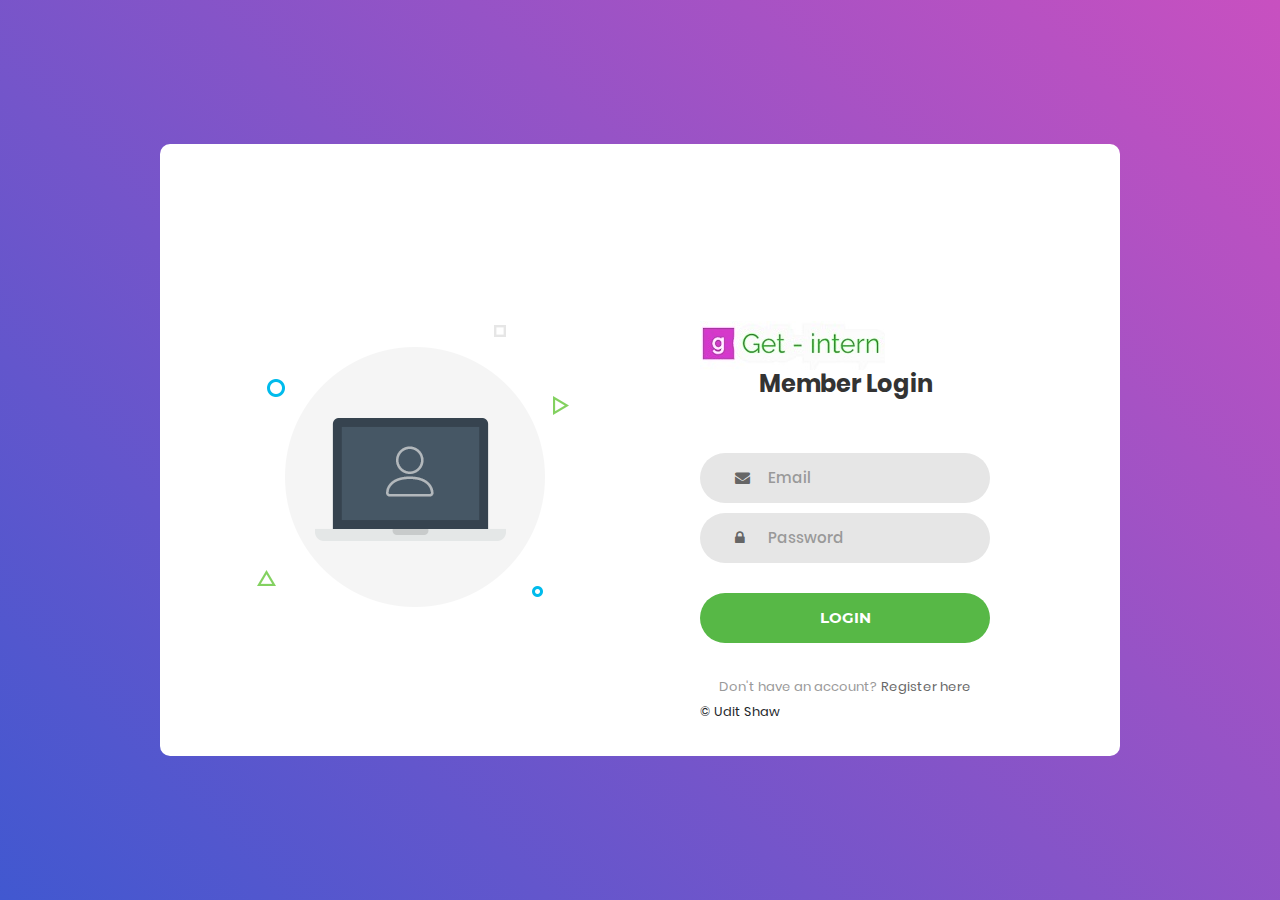
<file: index.html>
<!DOCTYPE html>
<html lang="en">

<head>
    <title>Get Intern Login</title>
    <meta charset="UTF-8">
    <meta name="viewport" content="width=device-width, initial-scale=1">
    <!--===============================================================================================-->
    <link rel="icon" type="image/png" href="images/icons/favicon.ico" />
    <!--===============================================================================================-->
    <link rel="stylesheet" type="text/css" href="vendor/bootstrap/css/bootstrap.min.css">
    <!--===============================================================================================-->
    <link rel="stylesheet" type="text/css" href="fonts/font-awesome-4.7.0/css/font-awesome.min.css">
    <!--===============================================================================================-->
    <link rel="stylesheet" type="text/css" href="vendor/animate/animate.css">
    <!--===============================================================================================-->
    <link rel="stylesheet" type="text/css" href="vendor/css-hamburgers/hamburgers.min.css">
    <!--===============================================================================================-->
    <link rel="stylesheet" type="text/css" href="vendor/select2/select2.min.css">
    <!--===============================================================================================-->
    <link rel="stylesheet" type="text/css" href="css/util.css">
    <link rel="stylesheet" type="text/css" href="css/main.css">
    <!--===============================================================================================-->
</head>

<body>

    <div class="limiter">
        <div class="container-login100">
            <div class="wrap-login100">
                <div class="login100-pic js-tilt" data-tilt>
                    <img src="images/img-01.png" alt="IMG">
                </div>

                <form method="POST" class="login100-form validate-form" action="signin.php">
                    <div class="brand-wrapper">
                        <img src="images/Logo2.jpg" alt="logo" class="logo">
                    </div>
                    <span class="login100-form-title">
						Member Login
					</span>

                    <div class="wrap-input100 validate-input" data-validate="Valid email is required: xyz@example.com">
                        <input class="input100" type="email" name="email" placeholder="Email">
                        <span class="focus-input100"></span>
                        <span class="symbol-input100">
							<i class="fa fa-envelope" aria-hidden="true"></i>
						</span>
                    </div>

                    <div class="wrap-input100 validate-input" data-validate="Password is required">
                        <input class="input100" type="password" name="password" placeholder="Password">
                        <span class="focus-input100"></span>
                        <span class="symbol-input100">
							<i class="fa fa-lock" aria-hidden="true"></i>
						</span>
                    </div>

                    <div class="container-login100-form-btn">
                        <button class="login100-form-btn">
							Login
						</button>
                    </div>

                    <h1>
                        <div class="text-center p-t-12">
                            <span class="txt1">
							Don't have an account? 
						</span>
                            <a class="txt2" href="Sign up/index2.html">
							Register here
						</a>
                        </div>
                    </h1>
                    <small>&copy; Udit Shaw</small>


                    <!-- <div class="text-center p-t-136">
                        <a class="txt2" href="#">
							Create your Account
							<i class="fa fa-long-arrow-right m-l-5" aria-hidden="true"></i>
						</a>
                    </div> -->
                </form>
            </div>
        </div>
    </div>




    <!--===============================================================================================-->
    <script src="vendor/jquery/jquery-3.2.1.min.js"></script>
    <!--===============================================================================================-->
    <script src="vendor/bootstrap/js/popper.js"></script>
    <script src="vendor/bootstrap/js/bootstrap.min.js"></script>
    <!--===============================================================================================-->
    <script src="vendor/select2/select2.min.js"></script>
    <!--===============================================================================================-->
    <script src="vendor/tilt/tilt.jquery.min.js"></script>
    <script>
        $('.js-tilt').tilt({
            scale: 1.1
        })
    </script>
    <!--===============================================================================================-->
    <script src="js/main.js"></script>

</body>

</html>
</file>
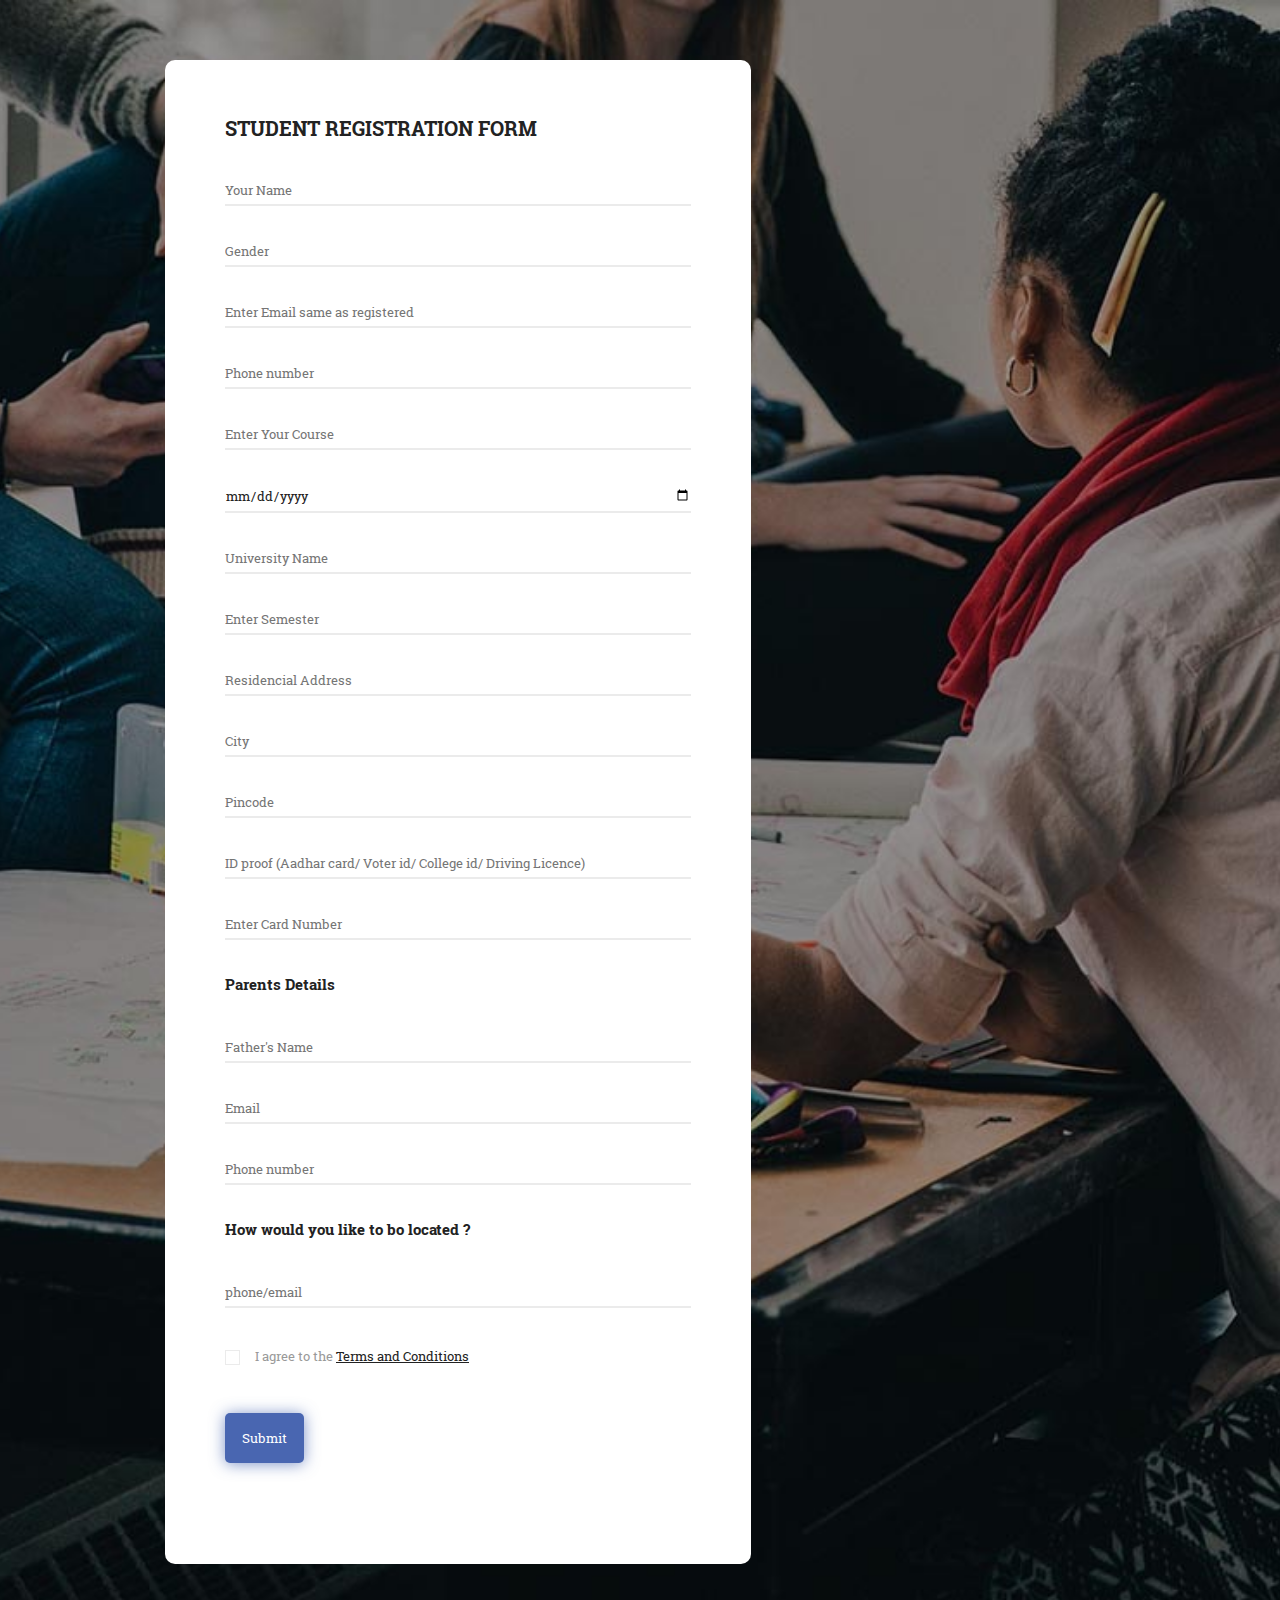
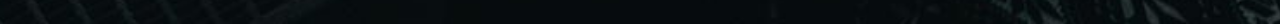
<file: Sign up/studentregis/index.html>
<!DOCTYPE html>
<html lang="en">

<head>
    <meta charset="UTF-8">
    <meta name="viewport" content="width=device-width, initial-scale=1.0">
    <meta http-equiv="X-UA-Compatible" content="ie=edge">
    <title>Registration form for Students</title>

    <!-- Font Icon -->
    <link rel="stylesheet" href="fonts/material-icon/css/material-design-iconic-font.min.css">

    <!-- Main css -->
    <link rel="stylesheet" href="css/style.css">
</head>

<body>

    <div class="main">

        <div class="container">
            <form method="POST" action="names.php" class="appointment-form" id="appointment-form">
                <h2>student registration form</h2>
                <div class="form-group-1">
                    <input type="text" name="sname" id="sname" placeholder="Your Name" required />
                    <input type="text" name="gender_type" id="gender_type" placeholder="Gender" required />
                    <input type="email" name="email" id="email" placeholder="Enter Email same as registered" required />
                    <input type="text" name="phone_number" id="phone_number" placeholder="Phone number" required />
                    <input type="text" name="course_type" id="course_type" placeholder="Enter Your Course" required />
                    <input type="date" id="dob" name="dob" placeholder="Birthdate" required />
                    <input type="text" name="university_name" id="university_name" placeholder="University Name" required />
                    <input type="text" name="sem_type" id="sem_type" placeholder="Enter Semester" required />
                    <input type="text" name="saddress" id="saddress" placeholder="Residencial Address" required />
                    <input type="text" name="city" id="city" placeholder="City" required />
                    <input type="number" name="pincode" id="pincode" placeholder="Pincode" required />
                    <input type="text" name="card_type" id="card_type" placeholder="ID proof (Aadhar card/ Voter id/ College id/ Driving Licence)" required />
                    <input type="text" name="card_no" id="card_no" placeholder="Enter Card Number" required />
                    <h3>Parents Details</h2>
                        <input type="text" name="father_name" id="father_name" placeholder="Father's Name" required />
                        <input type="email" name="f_email" id="f_email" placeholder="Email" required />
                        <input type="number" name="f_phone_number" id="f_phone_number" placeholder="Phone number" required />
                </div>
                <div class="form-group-2">
                    <h3>How would you like to bo located ?</h3>
                    <input type="text" name="confirm_type" id="confirm_type" placeholder="phone/email" required />
                </div>
                <div class="form-check">
                    <input type="checkbox" name="agree-term" id="agree-term" class="agree-term" />
                    <label for="agree-term" class="label-agree-term"><span><span></span></span>I agree to the  <a href="terms.html" class="term-service">Terms and Conditions</a></label>
                </div>
                <div class="form-submit">
                    <input type="submit" name="submit" id="submit" class="submit" value="Submit" onclick="getOption()" />
                </div>
            </form>
        </div>

    </div>

    <!-- JS -->
    <script src="vendor/jquery/jquery.min.js"></script>
    <!-- <script src="js/main.js"></script> -->
</body>
<!-- This templates was made by Colorlib (https://colorlib.com) -->

</html>
</file>
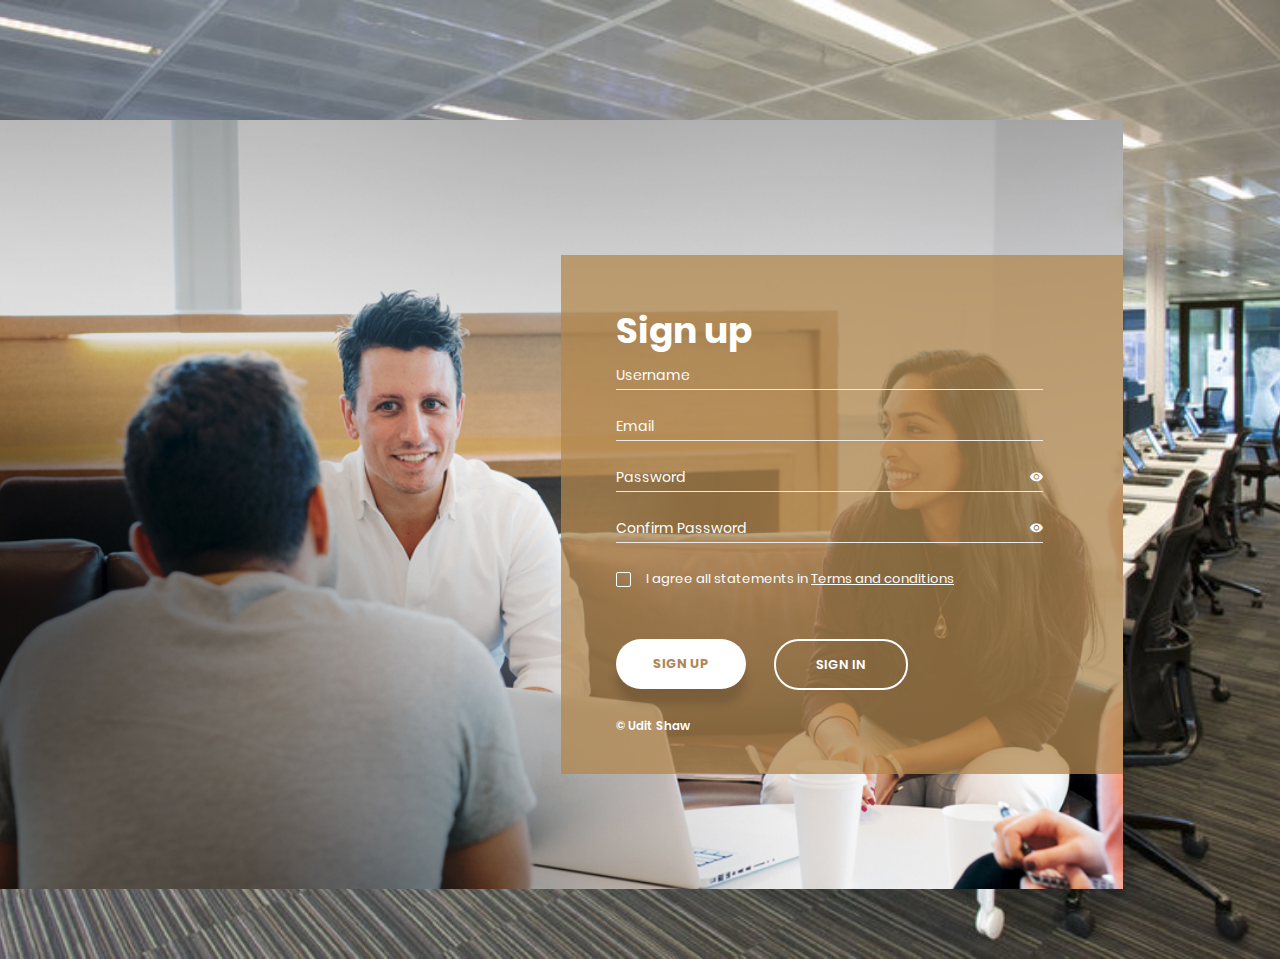
<file: Sign up/index2.html>
<!DOCTYPE html>
<html lang="en">

<head>
    <meta charset="UTF-8">
    <meta name="viewport" content="width=device-width, initial-scale=1.0">
    <meta http-equiv="X-UA-Compatible" content="ie=edge">
    <title>Sign Up for Registration</title>

    <!-- Font Icon -->
    <link rel="stylesheet" href="fonts/material-icon/css/material-design-iconic-font.min.css">

    <!-- Main css -->
    <link rel="stylesheet" href="css/style.css">
</head>

<body>

    <div class="main">

        <div class="container">
            <div class="signup-content">
                <form method="POST" id="signup-form" class="signup-form" action="connect1.2.php">

                    <h2>Sign up </h2>
                    <div class="form-group">
                        <input type="text" class="form-input" name="username" id="username" placeholder="Username" required/>
                    </div>
                    <div class="form-group">
                        <input type="email" class="form-input" name="email" id="email" placeholder="Email" required/>
                    </div>
                    <div class="form-group">
                        <input type="password" class="form-input" name="password1" id="password1" placeholder="Password" required/>
                        <span toggle="#password1" class="zmdi zmdi-eye field-icon toggle-password"></span>
                    </div>
                    <div class="form-group">
                        <input type="password" class="form-input" name="password2" id="password2" placeholder="Confirm Password" required/>
                        <span toggle="#password2" class="zmdi zmdi-eye field-icon toggle-password"></span>
                    </div>
                    <div class="form-group">
                        <input type="checkbox" name="agree-term" id="agree-term" class="agree-term" required />
                        <label for="agree-term" class="label-agree-term"><span><span></span></span>I agree all statements in  <a href="studentregis/terms.html" class="term-service">Terms and conditions</a></label>
                    </div>
                    <div class="form-group">
                        <input type="submit" name="reg_user" id="reg_user" class="form-submit submit" value="Sign up" />
                        <a href="../index.html" class="submit-link submit">Sign in</a>
                    </div>
                    <small>&copy; Udit Shaw</small>

                </form>
            </div>
        </div>

    </div>

    <!-- JS -->
    <script src="vendor/jquery/jquery.min.js"></script>
    <script src="js/main.js"></script>
</body>
<!-- This templates was made by Colorlib (https://colorlib.com) -->

</html>
</file>
<file: css/util.css>
/*[ FONT SIZE ]
///////////////////////////////////////////////////////////
*/
.fs-1 {font-size: 1px;}
.fs-2 {font-size: 2px;}
.fs-3 {font-size: 3px;}
.fs-4 {font-size: 4px;}
.fs-5 {font-size: 5px;}
.fs-6 {font-size: 6px;}
.fs-7 {font-size: 7px;}
.fs-8 {font-size: 8px;}
.fs-9 {font-size: 9px;}
.fs-10 {font-size: 10px;}
.fs-11 {font-size: 11px;}
.fs-12 {font-size: 12px;}
.fs-13 {font-size: 13px;}
.fs-14 {font-size: 14px;}
.fs-15 {font-size: 15px;}
.fs-16 {font-size: 16px;}
.fs-17 {font-size: 17px;}
.fs-18 {font-size: 18px;}
.fs-19 {font-size: 19px;}
.fs-20 {font-size: 20px;}
.fs-21 {font-size: 21px;}
.fs-22 {font-size: 22px;}
.fs-23 {font-size: 23px;}
.fs-24 {font-size: 24px;}
.fs-25 {font-size: 25px;}
.fs-26 {font-size: 26px;}
.fs-27 {font-size: 27px;}
.fs-28 {font-size: 28px;}
.fs-29 {font-size: 29px;}
.fs-30 {font-size: 30px;}
.fs-31 {font-size: 31px;}
.fs-32 {font-size: 32px;}
.fs-33 {font-size: 33px;}
.fs-34 {font-size: 34px;}
.fs-35 {font-size: 35px;}
.fs-36 {font-size: 36px;}
.fs-37 {font-size: 37px;}
.fs-38 {font-size: 38px;}
.fs-39 {font-size: 39px;}
.fs-40 {font-size: 40px;}
.fs-41 {font-size: 41px;}
.fs-42 {font-size: 42px;}
.fs-43 {font-size: 43px;}
.fs-44 {font-size: 44px;}
.fs-45 {font-size: 45px;}
.fs-46 {font-size: 46px;}
.fs-47 {font-size: 47px;}
.fs-48 {font-size: 48px;}
.fs-49 {font-size: 49px;}
.fs-50 {font-size: 50px;}
.fs-51 {font-size: 51px;}
.fs-52 {font-size: 52px;}
.fs-53 {font-size: 53px;}
.fs-54 {font-size: 54px;}
.fs-55 {font-size: 55px;}
.fs-56 {font-size: 56px;}
.fs-57 {font-size: 57px;}
.fs-58 {font-size: 58px;}
.fs-59 {font-size: 59px;}
.fs-60 {font-size: 60px;}
.fs-61 {font-size: 61px;}
.fs-62 {font-size: 62px;}
.fs-63 {font-size: 63px;}
.fs-64 {font-size: 64px;}
.fs-65 {font-size: 65px;}
.fs-66 {font-size: 66px;}
.fs-67 {font-size: 67px;}
.fs-68 {font-size: 68px;}
.fs-69 {font-size: 69px;}
.fs-70 {font-size: 70px;}
.fs-71 {font-size: 71px;}
.fs-72 {font-size: 72px;}
.fs-73 {font-size: 73px;}
.fs-74 {font-size: 74px;}
.fs-75 {font-size: 75px;}
.fs-76 {font-size: 76px;}
.fs-77 {font-size: 77px;}
.fs-78 {font-size: 78px;}
.fs-79 {font-size: 79px;}
.fs-80 {font-size: 80px;}
.fs-81 {font-size: 81px;}
.fs-82 {font-size: 82px;}
.fs-83 {font-size: 83px;}
.fs-84 {font-size: 84px;}
.fs-85 {font-size: 85px;}
.fs-86 {font-size: 86px;}
.fs-87 {font-size: 87px;}
.fs-88 {font-size: 88px;}
.fs-89 {font-size: 89px;}
.fs-90 {font-size: 90px;}
.fs-91 {font-size: 91px;}
.fs-92 {font-size: 92px;}
.fs-93 {font-size: 93px;}
.fs-94 {font-size: 94px;}
.fs-95 {font-size: 95px;}
.fs-96 {font-size: 96px;}
.fs-97 {font-size: 97px;}
.fs-98 {font-size: 98px;}
.fs-99 {font-size: 99px;}
.fs-100 {font-size: 100px;}
.fs-101 {font-size: 101px;}
.fs-102 {font-size: 102px;}
.fs-103 {font-size: 103px;}
.fs-104 {font-size: 104px;}
.fs-105 {font-size: 105px;}
.fs-106 {font-size: 106px;}
.fs-107 {font-size: 107px;}
.fs-108 {font-size: 108px;}
.fs-109 {font-size: 109px;}
.fs-110 {font-size: 110px;}
.fs-111 {font-size: 111px;}
.fs-112 {font-size: 112px;}
.fs-113 {font-size: 113px;}
.fs-114 {font-size: 114px;}
.fs-115 {font-size: 115px;}
.fs-116 {font-size: 116px;}
.fs-117 {font-size: 117px;}
.fs-118 {font-size: 118px;}
.fs-119 {font-size: 119px;}
.fs-120 {font-size: 120px;}
.fs-121 {font-size: 121px;}
.fs-122 {font-size: 122px;}
.fs-123 {font-size: 123px;}
.fs-124 {font-size: 124px;}
.fs-125 {font-size: 125px;}
.fs-126 {font-size: 126px;}
.fs-127 {font-size: 127px;}
.fs-128 {font-size: 128px;}
.fs-129 {font-size: 129px;}
.fs-130 {font-size: 130px;}
.fs-131 {font-size: 131px;}
.fs-132 {font-size: 132px;}
.fs-133 {font-size: 133px;}
.fs-134 {font-size: 134px;}
.fs-135 {font-size: 135px;}
.fs-136 {font-size: 136px;}
.fs-137 {font-size: 137px;}
.fs-138 {font-size: 138px;}
.fs-139 {font-size: 139px;}
.fs-140 {font-size: 140px;}
.fs-141 {font-size: 141px;}
.fs-142 {font-size: 142px;}
.fs-143 {font-size: 143px;}
.fs-144 {font-size: 144px;}
.fs-145 {font-size: 145px;}
.fs-146 {font-size: 146px;}
.fs-147 {font-size: 147px;}
.fs-148 {font-size: 148px;}
.fs-149 {font-size: 149px;}
.fs-150 {font-size: 150px;}
.fs-151 {font-size: 151px;}
.fs-152 {font-size: 152px;}
.fs-153 {font-size: 153px;}
.fs-154 {font-size: 154px;}
.fs-155 {font-size: 155px;}
.fs-156 {font-size: 156px;}
.fs-157 {font-size: 157px;}
.fs-158 {font-size: 158px;}
.fs-159 {font-size: 159px;}
.fs-160 {font-size: 160px;}
.fs-161 {font-size: 161px;}
.fs-162 {font-size: 162px;}
.fs-163 {font-size: 163px;}
.fs-164 {font-size: 164px;}
.fs-165 {font-size: 165px;}
.fs-166 {font-size: 166px;}
.fs-167 {font-size: 167px;}
.fs-168 {font-size: 168px;}
.fs-169 {font-size: 169px;}
.fs-170 {font-size: 170px;}
.fs-171 {font-size: 171px;}
.fs-172 {font-size: 172px;}
.fs-173 {font-size: 173px;}
.fs-174 {font-size: 174px;}
.fs-175 {font-size: 175px;}
.fs-176 {font-size: 176px;}
.fs-177 {font-size: 177px;}
.fs-178 {font-size: 178px;}
.fs-179 {font-size: 179px;}
.fs-180 {font-size: 180px;}
.fs-181 {font-size: 181px;}
.fs-182 {font-size: 182px;}
.fs-183 {font-size: 183px;}
.fs-184 {font-size: 184px;}
.fs-185 {font-size: 185px;}
.fs-186 {font-size: 186px;}
.fs-187 {font-size: 187px;}
.fs-188 {font-size: 188px;}
.fs-189 {font-size: 189px;}
.fs-190 {font-size: 190px;}
.fs-191 {font-size: 191px;}
.fs-192 {font-size: 192px;}
.fs-193 {font-size: 193px;}
.fs-194 {font-size: 194px;}
.fs-195 {font-size: 195px;}
.fs-196 {font-size: 196px;}
.fs-197 {font-size: 197px;}
.fs-198 {font-size: 198px;}
.fs-199 {font-size: 199px;}
.fs-200 {font-size: 200px;}

/*[ PADDING ]
///////////////////////////////////////////////////////////
*/
.p-t-0 {padding-top: 0px;}
.p-t-1 {padding-top: 1px;}
.p-t-2 {padding-top: 2px;}
.p-t-3 {padding-top: 3px;}
.p-t-4 {padding-top: 4px;}
.p-t-5 {padding-top: 5px;}
.p-t-6 {padding-top: 6px;}
.p-t-7 {padding-top: 7px;}
.p-t-8 {padding-top: 8px;}
.p-t-9 {padding-top: 9px;}
.p-t-10 {padding-top: 10px;}
.p-t-11 {padding-top: 11px;}
.p-t-12 {padding-top: 12px;}
.p-t-13 {padding-top: 13px;}
.p-t-14 {padding-top: 14px;}
.p-t-15 {padding-top: 15px;}
.p-t-16 {padding-top: 16px;}
.p-t-17 {padding-top: 17px;}
.p-t-18 {padding-top: 18px;}
.p-t-19 {padding-top: 19px;}
.p-t-20 {padding-top: 20px;}
.p-t-21 {padding-top: 21px;}
.p-t-22 {padding-top: 22px;}
.p-t-23 {padding-top: 23px;}
.p-t-24 {padding-top: 24px;}
.p-t-25 {padding-top: 25px;}
.p-t-26 {padding-top: 26px;}
.p-t-27 {padding-top: 27px;}
.p-t-28 {padding-top: 28px;}
.p-t-29 {padding-top: 29px;}
.p-t-30 {padding-top: 30px;}
.p-t-31 {padding-top: 31px;}
.p-t-32 {padding-top: 32px;}
.p-t-33 {padding-top: 33px;}
.p-t-34 {padding-top: 34px;}
.p-t-35 {padding-top: 35px;}
.p-t-36 {padding-top: 36px;}
.p-t-37 {padding-top: 37px;}
.p-t-38 {padding-top: 38px;}
.p-t-39 {padding-top: 39px;}
.p-t-40 {padding-top: 40px;}
.p-t-41 {padding-top: 41px;}
.p-t-42 {padding-top: 42px;}
.p-t-43 {padding-top: 43px;}
.p-t-44 {padding-top: 44px;}
.p-t-45 {padding-top: 45px;}
.p-t-46 {padding-top: 46px;}
.p-t-47 {padding-top: 47px;}
.p-t-48 {padding-top: 48px;}
.p-t-49 {padding-top: 49px;}
.p-t-50 {padding-top: 50px;}
.p-t-51 {padding-top: 51px;}
.p-t-52 {padding-top: 52px;}
.p-t-53 {padding-top: 53px;}
.p-t-54 {padding-top: 54px;}
.p-t-55 {padding-top: 55px;}
.p-t-56 {padding-top: 56px;}
.p-t-57 {padding-top: 57px;}
.p-t-58 {padding-top: 58px;}
.p-t-59 {padding-top: 59px;}
.p-t-60 {padding-top: 60px;}
.p-t-61 {padding-top: 61px;}
.p-t-62 {padding-top: 62px;}
.p-t-63 {padding-top: 63px;}
.p-t-64 {padding-top: 64px;}
.p-t-65 {padding-top: 65px;}
.p-t-66 {padding-top: 66px;}
.p-t-67 {padding-top: 67px;}
.p-t-68 {padding-top: 68px;}
.p-t-69 {padding-top: 69px;}
.p-t-70 {padding-top: 70px;}
.p-t-71 {padding-top: 71px;}
.p-t-72 {padding-top: 72px;}
.p-t-73 {padding-top: 73px;}
.p-t-74 {padding-top: 74px;}
.p-t-75 {padding-top: 75px;}
.p-t-76 {padding-top: 76px;}
.p-t-77 {padding-top: 77px;}
.p-t-78 {padding-top: 78px;}
.p-t-79 {padding-top: 79px;}
.p-t-80 {padding-top: 80px;}
.p-t-81 {padding-top: 81px;}
.p-t-82 {padding-top: 82px;}
.p-t-83 {padding-top: 83px;}
.p-t-84 {padding-top: 84px;}
.p-t-85 {padding-top: 85px;}
.p-t-86 {padding-top: 86px;}
.p-t-87 {padding-top: 87px;}
.p-t-88 {padding-top: 88px;}
.p-t-89 {padding-top: 89px;}
.p-t-90 {padding-top: 90px;}
.p-t-91 {padding-top: 91px;}
.p-t-92 {padding-top: 92px;}
.p-t-93 {padding-top: 93px;}
.p-t-94 {padding-top: 94px;}
.p-t-95 {padding-top: 95px;}
.p-t-96 {padding-top: 96px;}
.p-t-97 {padding-top: 97px;}
.p-t-98 {padding-top: 98px;}
.p-t-99 {padding-top: 99px;}
.p-t-100 {padding-top: 100px;}
.p-t-101 {padding-top: 101px;}
.p-t-102 {padding-top: 102px;}
.p-t-103 {padding-top: 103px;}
.p-t-104 {padding-top: 104px;}
.p-t-105 {padding-top: 105px;}
.p-t-106 {padding-top: 106px;}
.p-t-107 {padding-top: 107px;}
.p-t-108 {padding-top: 108px;}
.p-t-109 {padding-top: 109px;}
.p-t-110 {padding-top: 110px;}
.p-t-111 {padding-top: 111px;}
.p-t-112 {padding-top: 112px;}
.p-t-113 {padding-top: 113px;}
.p-t-114 {padding-top: 114px;}
.p-t-115 {padding-top: 115px;}
.p-t-116 {padding-top: 116px;}
.p-t-117 {padding-top: 117px;}
.p-t-118 {padding-top: 118px;}
.p-t-119 {padding-top: 119px;}
.p-t-120 {padding-top: 120px;}
.p-t-121 {padding-top: 121px;}
.p-t-122 {padding-top: 122px;}
.p-t-123 {padding-top: 123px;}
.p-t-124 {padding-top: 124px;}
.p-t-125 {padding-top: 125px;}
.p-t-126 {padding-top: 126px;}
.p-t-127 {padding-top: 127px;}
.p-t-128 {padding-top: 128px;}
.p-t-129 {padding-top: 129px;}
.p-t-130 {padding-top: 130px;}
.p-t-131 {padding-top: 131px;}
.p-t-132 {padding-top: 132px;}
.p-t-133 {padding-top: 133px;}
.p-t-134 {padding-top: 134px;}
.p-t-135 {padding-top: 135px;}
.p-t-136 {padding-top: 136px;}
.p-t-137 {padding-top: 137px;}
.p-t-138 {padding-top: 138px;}
.p-t-139 {padding-top: 139px;}
.p-t-140 {padding-top: 140px;}
.p-t-141 {padding-top: 141px;}
.p-t-142 {padding-top: 142px;}
.p-t-143 {padding-top: 143px;}
.p-t-144 {padding-top: 144px;}
.p-t-145 {padding-top: 145px;}
.p-t-146 {padding-top: 146px;}
.p-t-147 {padding-top: 147px;}
.p-t-148 {padding-top: 148px;}
.p-t-149 {padding-top: 149px;}
.p-t-150 {padding-top: 150px;}
.p-t-151 {padding-top: 151px;}
.p-t-152 {padding-top: 152px;}
.p-t-153 {padding-top: 153px;}
.p-t-154 {padding-top: 154px;}
.p-t-155 {padding-top: 155px;}
.p-t-156 {padding-top: 156px;}
.p-t-157 {padding-top: 157px;}
.p-t-158 {padding-top: 158px;}
.p-t-159 {padding-top: 159px;}
.p-t-160 {padding-top: 160px;}
.p-t-161 {padding-top: 161px;}
.p-t-162 {padding-top: 162px;}
.p-t-163 {padding-top: 163px;}
.p-t-164 {padding-top: 164px;}
.p-t-165 {padding-top: 165px;}
.p-t-166 {padding-top: 166px;}
.p-t-167 {padding-top: 167px;}
.p-t-168 {padding-top: 168px;}
.p-t-169 {padding-top: 169px;}
.p-t-170 {padding-top: 170px;}
.p-t-171 {padding-top: 171px;}
.p-t-172 {padding-top: 172px;}
.p-t-173 {padding-top: 173px;}
.p-t-174 {padding-top: 174px;}
.p-t-175 {padding-top: 175px;}
.p-t-176 {padding-top: 176px;}
.p-t-177 {padding-top: 177px;}
.p-t-178 {padding-top: 178px;}
.p-t-179 {padding-top: 179px;}
.p-t-180 {padding-top: 180px;}
.p-t-181 {padding-top: 181px;}
.p-t-182 {padding-top: 182px;}
.p-t-183 {padding-top: 183px;}
.p-t-184 {padding-top: 184px;}
.p-t-185 {padding-top: 185px;}
.p-t-186 {padding-top: 186px;}
.p-t-187 {padding-top: 187px;}
.p-t-188 {padding-top: 188px;}
.p-t-189 {padding-top: 189px;}
.p-t-190 {padding-top: 190px;}
.p-t-191 {padding-top: 191px;}
.p-t-192 {padding-top: 192px;}
.p-t-193 {padding-top: 193px;}
.p-t-194 {padding-top: 194px;}
.p-t-195 {padding-top: 195px;}
.p-t-196 {padding-top: 196px;}
.p-t-197 {padding-top: 197px;}
.p-t-198 {padding-top: 198px;}
.p-t-199 {padding-top: 199px;}
.p-t-200 {padding-top: 200px;}
.p-t-201 {padding-top: 201px;}
.p-t-202 {padding-top: 202px;}
.p-t-203 {padding-top: 203px;}
.p-t-204 {padding-top: 204px;}
.p-t-205 {padding-top: 205px;}
.p-t-206 {padding-top: 206px;}
.p-t-207 {padding-top: 207px;}
.p-t-208 {padding-top: 208px;}
.p-t-209 {padding-top: 209px;}
.p-t-210 {padding-top: 210px;}
.p-t-211 {padding-top: 211px;}
.p-t-212 {padding-top: 212px;}
.p-t-213 {padding-top: 213px;}
.p-t-214 {padding-top: 214px;}
.p-t-215 {padding-top: 215px;}
.p-t-216 {padding-top: 216px;}
.p-t-217 {padding-top: 217px;}
.p-t-218 {padding-top: 218px;}
.p-t-219 {padding-top: 219px;}
.p-t-220 {padding-top: 220px;}
.p-t-221 {padding-top: 221px;}
.p-t-222 {padding-top: 222px;}
.p-t-223 {padding-top: 223px;}
.p-t-224 {padding-top: 224px;}
.p-t-225 {padding-top: 225px;}
.p-t-226 {padding-top: 226px;}
.p-t-227 {padding-top: 227px;}
.p-t-228 {padding-top: 228px;}
.p-t-229 {padding-top: 229px;}
.p-t-230 {padding-top: 230px;}
.p-t-231 {padding-top: 231px;}
.p-t-232 {padding-top: 232px;}
.p-t-233 {padding-top: 233px;}
.p-t-234 {padding-top: 234px;}
.p-t-235 {padding-top: 235px;}
.p-t-236 {padding-top: 236px;}
.p-t-237 {padding-top: 237px;}
.p-t-238 {padding-top: 238px;}
.p-t-239 {padding-top: 239px;}
.p-t-240 {padding-top: 240px;}
.p-t-241 {padding-top: 241px;}
.p-t-242 {padding-top: 242px;}
.p-t-243 {padding-top: 243px;}
.p-t-244 {padding-top: 244px;}
.p-t-245 {padding-top: 245px;}
.p-t-246 {padding-top: 246px;}
.p-t-247 {padding-top: 247px;}
.p-t-248 {padding-top: 248px;}
.p-t-249 {padding-top: 249px;}
.p-t-250 {padding-top: 250px;}
.p-b-0 {padding-bottom: 0px;}
.p-b-1 {padding-bottom: 1px;}
.p-b-2 {padding-bottom: 2px;}
.p-b-3 {padding-bottom: 3px;}
.p-b-4 {padding-bottom: 4px;}
.p-b-5 {padding-bottom: 5px;}
.p-b-6 {padding-bottom: 6px;}
.p-b-7 {padding-bottom: 7px;}
.p-b-8 {padding-bottom: 8px;}
.p-b-9 {padding-bottom: 9px;}
.p-b-10 {padding-bottom: 10px;}
.p-b-11 {padding-bottom: 11px;}
.p-b-12 {padding-bottom: 12px;}
.p-b-13 {padding-bottom: 13px;}
.p-b-14 {padding-bottom: 14px;}
.p-b-15 {padding-bottom: 15px;}
.p-b-16 {padding-bottom: 16px;}
.p-b-17 {padding-bottom: 17px;}
.p-b-18 {padding-bottom: 18px;}
.p-b-19 {padding-bottom: 19px;}
.p-b-20 {padding-bottom: 20px;}
.p-b-21 {padding-bottom: 21px;}
.p-b-22 {padding-bottom: 22px;}
.p-b-23 {padding-bottom: 23px;}
.p-b-24 {padding-bottom: 24px;}
.p-b-25 {padding-bottom: 25px;}
.p-b-26 {padding-bottom: 26px;}
.p-b-27 {padding-bottom: 27px;}
.p-b-28 {padding-bottom: 28px;}
.p-b-29 {padding-bottom: 29px;}
.p-b-30 {padding-bottom: 30px;}
.p-b-31 {padding-bottom: 31px;}
.p-b-32 {padding-bottom: 32px;}
.p-b-33 {padding-bottom: 33px;}
.p-b-34 {padding-bottom: 34px;}
.p-b-35 {padding-bottom: 35px;}
.p-b-36 {padding-bottom: 36px;}
.p-b-37 {padding-bottom: 37px;}
.p-b-38 {padding-bottom: 38px;}
.p-b-39 {padding-bottom: 39px;}
.p-b-40 {padding-bottom: 40px;}
.p-b-41 {padding-bottom: 41px;}
.p-b-42 {padding-bottom: 42px;}
.p-b-43 {padding-bottom: 43px;}
.p-b-44 {padding-bottom: 44px;}
.p-b-45 {padding-bottom: 45px;}
.p-b-46 {padding-bottom: 46px;}
.p-b-47 {padding-bottom: 47px;}
.p-b-48 {padding-bottom: 48px;}
.p-b-49 {padding-bottom: 49px;}
.p-b-50 {padding-bottom: 50px;}
.p-b-51 {padding-bottom: 51px;}
.p-b-52 {padding-bottom: 52px;}
.p-b-53 {padding-bottom: 53px;}
.p-b-54 {padding-bottom: 54px;}
.p-b-55 {padding-bottom: 55px;}
.p-b-56 {padding-bottom: 56px;}
.p-b-57 {padding-bottom: 57px;}
.p-b-58 {padding-bottom: 58px;}
.p-b-59 {padding-bottom: 59px;}
.p-b-60 {padding-bottom: 60px;}
.p-b-61 {padding-bottom: 61px;}
.p-b-62 {padding-bottom: 62px;}
.p-b-63 {padding-bottom: 63px;}
.p-b-64 {padding-bottom: 64px;}
.p-b-65 {padding-bottom: 65px;}
.p-b-66 {padding-bottom: 66px;}
.p-b-67 {padding-bottom: 67px;}
.p-b-68 {padding-bottom: 68px;}
.p-b-69 {padding-bottom: 69px;}
.p-b-70 {padding-bottom: 70px;}
.p-b-71 {padding-bottom: 71px;}
.p-b-72 {padding-bottom: 72px;}
.p-b-73 {padding-bottom: 73px;}
.p-b-74 {padding-bottom: 74px;}
.p-b-75 {padding-bottom: 75px;}
.p-b-76 {padding-bottom: 76px;}
.p-b-77 {padding-bottom: 77px;}
.p-b-78 {padding-bottom: 78px;}
.p-b-79 {padding-bottom: 79px;}
.p-b-80 {padding-bottom: 80px;}
.p-b-81 {padding-bottom: 81px;}
.p-b-82 {padding-bottom: 82px;}
.p-b-83 {padding-bottom: 83px;}
.p-b-84 {padding-bottom: 84px;}
.p-b-85 {padding-bottom: 85px;}
.p-b-86 {padding-bottom: 86px;}
.p-b-87 {padding-bottom: 87px;}
.p-b-88 {padding-bottom: 88px;}
.p-b-89 {padding-bottom: 89px;}
.p-b-90 {padding-bottom: 90px;}
.p-b-91 {padding-bottom: 91px;}
.p-b-92 {padding-bottom: 92px;}
.p-b-93 {padding-bottom: 93px;}
.p-b-94 {padding-bottom: 94px;}
.p-b-95 {padding-bottom: 95px;}
.p-b-96 {padding-bottom: 96px;}
.p-b-97 {padding-bottom: 97px;}
.p-b-98 {padding-bottom: 98px;}
.p-b-99 {padding-bottom: 99px;}
.p-b-100 {padding-bottom: 100px;}
.p-b-101 {padding-bottom: 101px;}
.p-b-102 {padding-bottom: 102px;}
.p-b-103 {padding-bottom: 103px;}
.p-b-104 {padding-bottom: 104px;}
.p-b-105 {padding-bottom: 105px;}
.p-b-106 {padding-bottom: 106px;}
.p-b-107 {padding-bottom: 107px;}
.p-b-108 {padding-bottom: 108px;}
.p-b-109 {padding-bottom: 109px;}
.p-b-110 {padding-bottom: 110px;}
.p-b-111 {padding-bottom: 111px;}
.p-b-112 {padding-bottom: 112px;}
.p-b-113 {padding-bottom: 113px;}
.p-b-114 {padding-bottom: 114px;}
.p-b-115 {padding-bottom: 115px;}
.p-b-116 {padding-bottom: 116px;}
.p-b-117 {padding-bottom: 117px;}
.p-b-118 {padding-bottom: 118px;}
.p-b-119 {padding-bottom: 119px;}
.p-b-120 {padding-bottom: 120px;}
.p-b-121 {padding-bottom: 121px;}
.p-b-122 {padding-bottom: 122px;}
.p-b-123 {padding-bottom: 123px;}
.p-b-124 {padding-bottom: 124px;}
.p-b-125 {padding-bottom: 125px;}
.p-b-126 {padding-bottom: 126px;}
.p-b-127 {padding-bottom: 127px;}
.p-b-128 {padding-bottom: 128px;}
.p-b-129 {padding-bottom: 129px;}
.p-b-130 {padding-bottom: 130px;}
.p-b-131 {padding-bottom: 131px;}
.p-b-132 {padding-bottom: 132px;}
.p-b-133 {padding-bottom: 133px;}
.p-b-134 {padding-bottom: 134px;}
.p-b-135 {padding-bottom: 135px;}
.p-b-136 {padding-bottom: 136px;}
.p-b-137 {padding-bottom: 137px;}
.p-b-138 {padding-bottom: 138px;}
.p-b-139 {padding-bottom: 139px;}
.p-b-140 {padding-bottom: 140px;}
.p-b-141 {padding-bottom: 141px;}
.p-b-142 {padding-bottom: 142px;}
.p-b-143 {padding-bottom: 143px;}
.p-b-144 {padding-bottom: 144px;}
.p-b-145 {padding-bottom: 145px;}
.p-b-146 {padding-bottom: 146px;}
.p-b-147 {padding-bottom: 147px;}
.p-b-148 {padding-bottom: 148px;}
.p-b-149 {padding-bottom: 149px;}
.p-b-150 {padding-bottom: 150px;}
.p-b-151 {padding-bottom: 151px;}
.p-b-152 {padding-bottom: 152px;}
.p-b-153 {padding-bottom: 153px;}
.p-b-154 {padding-bottom: 154px;}
.p-b-155 {padding-bottom: 155px;}
.p-b-156 {padding-bottom: 156px;}
.p-b-157 {padding-bottom: 157px;}
.p-b-158 {padding-bottom: 158px;}
.p-b-159 {padding-bottom: 159px;}
.p-b-160 {padding-bottom: 160px;}
.p-b-161 {padding-bottom: 161px;}
.p-b-162 {padding-bottom: 162px;}
.p-b-163 {padding-bottom: 163px;}
.p-b-164 {padding-bottom: 164px;}
.p-b-165 {padding-bottom: 165px;}
.p-b-166 {padding-bottom: 166px;}
.p-b-167 {padding-bottom: 167px;}
.p-b-168 {padding-bottom: 168px;}
.p-b-169 {padding-bottom: 169px;}
.p-b-170 {padding-bottom: 170px;}
.p-b-171 {padding-bottom: 171px;}
.p-b-172 {padding-bottom: 172px;}
.p-b-173 {padding-bottom: 173px;}
.p-b-174 {padding-bottom: 174px;}
.p-b-175 {padding-bottom: 175px;}
.p-b-176 {padding-bottom: 176px;}
.p-b-177 {padding-bottom: 177px;}
.p-b-178 {padding-bottom: 178px;}
.p-b-179 {padding-bottom: 179px;}
.p-b-180 {padding-bottom: 180px;}
.p-b-181 {padding-bottom: 181px;}
.p-b-182 {padding-bottom: 182px;}
.p-b-183 {padding-bottom: 183px;}
.p-b-184 {padding-bottom: 184px;}
.p-b-185 {padding-bottom: 185px;}
.p-b-186 {padding-bottom: 186px;}
.p-b-187 {padding-bottom: 187px;}
.p-b-188 {padding-bottom: 188px;}
.p-b-189 {padding-bottom: 189px;}
.p-b-190 {padding-bottom: 190px;}
.p-b-191 {padding-bottom: 191px;}
.p-b-192 {padding-bottom: 192px;}
.p-b-193 {padding-bottom: 193px;}
.p-b-194 {padding-bottom: 194px;}
.p-b-195 {padding-bottom: 195px;}
.p-b-196 {padding-bottom: 196px;}
.p-b-197 {padding-bottom: 197px;}
.p-b-198 {padding-bottom: 198px;}
.p-b-199 {padding-bottom: 199px;}
.p-b-200 {padding-bottom: 200px;}
.p-b-201 {padding-bottom: 201px;}
.p-b-202 {padding-bottom: 202px;}
.p-b-203 {padding-bottom: 203px;}
.p-b-204 {padding-bottom: 204px;}
.p-b-205 {padding-bottom: 205px;}
.p-b-206 {padding-bottom: 206px;}
.p-b-207 {padding-bottom: 207px;}
.p-b-208 {padding-bottom: 208px;}
.p-b-209 {padding-bottom: 209px;}
.p-b-210 {padding-bottom: 210px;}
.p-b-211 {padding-bottom: 211px;}
.p-b-212 {padding-bottom: 212px;}
.p-b-213 {padding-bottom: 213px;}
.p-b-214 {padding-bottom: 214px;}
.p-b-215 {padding-bottom: 215px;}
.p-b-216 {padding-bottom: 216px;}
.p-b-217 {padding-bottom: 217px;}
.p-b-218 {padding-bottom: 218px;}
.p-b-219 {padding-bottom: 219px;}
.p-b-220 {padding-bottom: 220px;}
.p-b-221 {padding-bottom: 221px;}
.p-b-222 {padding-bottom: 222px;}
.p-b-223 {padding-bottom: 223px;}
.p-b-224 {padding-bottom: 224px;}
.p-b-225 {padding-bottom: 225px;}
.p-b-226 {padding-bottom: 226px;}
.p-b-227 {padding-bottom: 227px;}
.p-b-228 {padding-bottom: 228px;}
.p-b-229 {padding-bottom: 229px;}
.p-b-230 {padding-bottom: 230px;}
.p-b-231 {padding-bottom: 231px;}
.p-b-232 {padding-bottom: 232px;}
.p-b-233 {padding-bottom: 233px;}
.p-b-234 {padding-bottom: 234px;}
.p-b-235 {padding-bottom: 235px;}
.p-b-236 {padding-bottom: 236px;}
.p-b-237 {padding-bottom: 237px;}
.p-b-238 {padding-bottom: 238px;}
.p-b-239 {padding-bottom: 239px;}
.p-b-240 {padding-bottom: 240px;}
.p-b-241 {padding-bottom: 241px;}
.p-b-242 {padding-bottom: 242px;}
.p-b-243 {padding-bottom: 243px;}
.p-b-244 {padding-bottom: 244px;}
.p-b-245 {padding-bottom: 245px;}
.p-b-246 {padding-bottom: 246px;}
.p-b-247 {padding-bottom: 247px;}
.p-b-248 {padding-bottom: 248px;}
.p-b-249 {padding-bottom: 249px;}
.p-b-250 {padding-bottom: 250px;}
.p-l-0 {padding-left: 0px;}
.p-l-1 {padding-left: 1px;}
.p-l-2 {padding-left: 2px;}
.p-l-3 {padding-left: 3px;}
.p-l-4 {padding-left: 4px;}
.p-l-5 {padding-left: 5px;}
.p-l-6 {padding-left: 6px;}
.p-l-7 {padding-left: 7px;}
.p-l-8 {padding-left: 8px;}
.p-l-9 {padding-left: 9px;}
.p-l-10 {padding-left: 10px;}
.p-l-11 {padding-left: 11px;}
.p-l-12 {padding-left: 12px;}
.p-l-13 {padding-left: 13px;}
.p-l-14 {padding-left: 14px;}
.p-l-15 {padding-left: 15px;}
.p-l-16 {padding-left: 16px;}
.p-l-17 {padding-left: 17px;}
.p-l-18 {padding-left: 18px;}
.p-l-19 {padding-left: 19px;}
.p-l-20 {padding-left: 20px;}
.p-l-21 {padding-left: 21px;}
.p-l-22 {padding-left: 22px;}
.p-l-23 {padding-left: 23px;}
.p-l-24 {padding-left: 24px;}
.p-l-25 {padding-left: 25px;}
.p-l-26 {padding-left: 26px;}
.p-l-27 {padding-left: 27px;}
.p-l-28 {padding-left: 28px;}
.p-l-29 {padding-left: 29px;}
.p-l-30 {padding-left: 30px;}
.p-l-31 {padding-left: 31px;}
.p-l-32 {padding-left: 32px;}
.p-l-33 {padding-left: 33px;}
.p-l-34 {padding-left: 34px;}
.p-l-35 {padding-left: 35px;}
.p-l-36 {padding-left: 36px;}
.p-l-37 {padding-left: 37px;}
.p-l-38 {padding-left: 38px;}
.p-l-39 {padding-left: 39px;}
.p-l-40 {padding-left: 40px;}
.p-l-41 {padding-left: 41px;}
.p-l-42 {padding-left: 42px;}
.p-l-43 {padding-left: 43px;}
.p-l-44 {padding-left: 44px;}
.p-l-45 {padding-left: 45px;}
.p-l-46 {padding-left: 46px;}
.p-l-47 {padding-left: 47px;}
.p-l-48 {padding-left: 48px;}
.p-l-49 {padding-left: 49px;}
.p-l-50 {padding-left: 50px;}
.p-l-51 {padding-left: 51px;}
.p-l-52 {padding-left: 52px;}
.p-l-53 {padding-left: 53px;}
.p-l-54 {padding-left: 54px;}
.p-l-55 {padding-left: 55px;}
.p-l-56 {padding-left: 56px;}
.p-l-57 {padding-left: 57px;}
.p-l-58 {padding-left: 58px;}
.p-l-59 {padding-left: 59px;}
.p-l-60 {padding-left: 60px;}
.p-l-61 {padding-left: 61px;}
.p-l-62 {padding-left: 62px;}
.p-l-63 {padding-left: 63px;}
.p-l-64 {padding-left: 64px;}
.p-l-65 {padding-left: 65px;}
.p-l-66 {padding-left: 66px;}
.p-l-67 {padding-left: 67px;}
.p-l-68 {padding-left: 68px;}
.p-l-69 {padding-left: 69px;}
.p-l-70 {padding-left: 70px;}
.p-l-71 {padding-left: 71px;}
.p-l-72 {padding-left: 72px;}
.p-l-73 {padding-left: 73px;}
.p-l-74 {padding-left: 74px;}
.p-l-75 {padding-left: 75px;}
.p-l-76 {padding-left: 76px;}
.p-l-77 {padding-left: 77px;}
.p-l-78 {padding-left: 78px;}
.p-l-79 {padding-left: 79px;}
.p-l-80 {padding-left: 80px;}
.p-l-81 {padding-left: 81px;}
.p-l-82 {padding-left: 82px;}
.p-l-83 {padding-left: 83px;}
.p-l-84 {padding-left: 84px;}
.p-l-85 {padding-left: 85px;}
.p-l-86 {padding-left: 86px;}
.p-l-87 {padding-left: 87px;}
.p-l-88 {padding-left: 88px;}
.p-l-89 {padding-left: 89px;}
.p-l-90 {padding-left: 90px;}
.p-l-91 {padding-left: 91px;}
.p-l-92 {padding-left: 92px;}
.p-l-93 {padding-left: 93px;}
.p-l-94 {padding-left: 94px;}
.p-l-95 {padding-left: 95px;}
.p-l-96 {padding-left: 96px;}
.p-l-97 {padding-left: 97px;}
.p-l-98 {padding-left: 98px;}
.p-l-99 {padding-left: 99px;}
.p-l-100 {padding-left: 100px;}
.p-l-101 {padding-left: 101px;}
.p-l-102 {padding-left: 102px;}
.p-l-103 {padding-left: 103px;}
.p-l-104 {padding-left: 104px;}
.p-l-105 {padding-left: 105px;}
.p-l-106 {padding-left: 106px;}
.p-l-107 {padding-left: 107px;}
.p-l-108 {padding-left: 108px;}
.p-l-109 {padding-left: 109px;}
.p-l-110 {padding-left: 110px;}
.p-l-111 {padding-left: 111px;}
.p-l-112 {padding-left: 112px;}
.p-l-113 {padding-left: 113px;}
.p-l-114 {padding-left: 114px;}
.p-l-115 {padding-left: 115px;}
.p-l-116 {padding-left: 116px;}
.p-l-117 {padding-left: 117px;}
.p-l-118 {padding-left: 118px;}
.p-l-119 {padding-left: 119px;}
.p-l-120 {padding-left: 120px;}
.p-l-121 {padding-left: 121px;}
.p-l-122 {padding-left: 122px;}
.p-l-123 {padding-left: 123px;}
.p-l-124 {padding-left: 124px;}
.p-l-125 {padding-left: 125px;}
.p-l-126 {padding-left: 126px;}
.p-l-127 {padding-left: 127px;}
.p-l-128 {padding-left: 128px;}
.p-l-129 {padding-left: 129px;}
.p-l-130 {padding-left: 130px;}
.p-l-131 {padding-left: 131px;}
.p-l-132 {padding-left: 132px;}
.p-l-133 {padding-left: 133px;}
.p-l-134 {padding-left: 134px;}
.p-l-135 {padding-left: 135px;}
.p-l-136 {padding-left: 136px;}
.p-l-137 {padding-left: 137px;}
.p-l-138 {padding-left: 138px;}
.p-l-139 {padding-left: 139px;}
.p-l-140 {padding-left: 140px;}
.p-l-141 {padding-left: 141px;}
.p-l-142 {padding-left: 142px;}
.p-l-143 {padding-left: 143px;}
.p-l-144 {padding-left: 144px;}
.p-l-145 {padding-left: 145px;}
.p-l-146 {padding-left: 146px;}
.p-l-147 {padding-left: 147px;}
.p-l-148 {padding-left: 148px;}
.p-l-149 {padding-left: 149px;}
.p-l-150 {padding-left: 150px;}
.p-l-151 {padding-left: 151px;}
.p-l-152 {padding-left: 152px;}
.p-l-153 {padding-left: 153px;}
.p-l-154 {padding-left: 154px;}
.p-l-155 {padding-left: 155px;}
.p-l-156 {padding-left: 156px;}
.p-l-157 {padding-left: 157px;}
.p-l-158 {padding-left: 158px;}
.p-l-159 {padding-left: 159px;}
.p-l-160 {padding-left: 160px;}
.p-l-161 {padding-left: 161px;}
.p-l-162 {padding-left: 162px;}
.p-l-163 {padding-left: 163px;}
.p-l-164 {padding-left: 164px;}
.p-l-165 {padding-left: 165px;}
.p-l-166 {padding-left: 166px;}
.p-l-167 {padding-left: 167px;}
.p-l-168 {padding-left: 168px;}
.p-l-169 {padding-left: 169px;}
.p-l-170 {padding-left: 170px;}
.p-l-171 {padding-left: 171px;}
.p-l-172 {padding-left: 172px;}
.p-l-173 {padding-left: 173px;}
.p-l-174 {padding-left: 174px;}
.p-l-175 {padding-left: 175px;}
.p-l-176 {padding-left: 176px;}
.p-l-177 {padding-left: 177px;}
.p-l-178 {padding-left: 178px;}
.p-l-179 {padding-left: 179px;}
.p-l-180 {padding-left: 180px;}
.p-l-181 {padding-left: 181px;}
.p-l-182 {padding-left: 182px;}
.p-l-183 {padding-left: 183px;}
.p-l-184 {padding-left: 184px;}
.p-l-185 {padding-left: 185px;}
.p-l-186 {padding-left: 186px;}
.p-l-187 {padding-left: 187px;}
.p-l-188 {padding-left: 188px;}
.p-l-189 {padding-left: 189px;}
.p-l-190 {padding-left: 190px;}
.p-l-191 {padding-left: 191px;}
.p-l-192 {padding-left: 192px;}
.p-l-193 {padding-left: 193px;}
.p-l-194 {padding-left: 194px;}
.p-l-195 {padding-left: 195px;}
.p-l-196 {padding-left: 196px;}
.p-l-197 {padding-left: 197px;}
.p-l-198 {padding-left: 198px;}
.p-l-199 {padding-left: 199px;}
.p-l-200 {padding-left: 200px;}
.p-l-201 {padding-left: 201px;}
.p-l-202 {padding-left: 202px;}
.p-l-203 {padding-left: 203px;}
.p-l-204 {padding-left: 204px;}
.p-l-205 {padding-left: 205px;}
.p-l-206 {padding-left: 206px;}
.p-l-207 {padding-left: 207px;}
.p-l-208 {padding-left: 208px;}
.p-l-209 {padding-left: 209px;}
.p-l-210 {padding-left: 210px;}
.p-l-211 {padding-left: 211px;}
.p-l-212 {padding-left: 212px;}
.p-l-213 {padding-left: 213px;}
.p-l-214 {padding-left: 214px;}
.p-l-215 {padding-left: 215px;}
.p-l-216 {padding-left: 216px;}
.p-l-217 {padding-left: 217px;}
.p-l-218 {padding-left: 218px;}
.p-l-219 {padding-left: 219px;}
.p-l-220 {padding-left: 220px;}
.p-l-221 {padding-left: 221px;}
.p-l-222 {padding-left: 222px;}
.p-l-223 {padding-left: 223px;}
.p-l-224 {padding-left: 224px;}
.p-l-225 {padding-left: 225px;}
.p-l-226 {padding-left: 226px;}
.p-l-227 {padding-left: 227px;}
.p-l-228 {padding-left: 228px;}
.p-l-229 {padding-left: 229px;}
.p-l-230 {padding-left: 230px;}
.p-l-231 {padding-left: 231px;}
.p-l-232 {padding-left: 232px;}
.p-l-233 {padding-left: 233px;}
.p-l-234 {padding-left: 234px;}
.p-l-235 {padding-left: 235px;}
.p-l-236 {padding-left: 236px;}
.p-l-237 {padding-left: 237px;}
.p-l-238 {padding-left: 238px;}
.p-l-239 {padding-left: 239px;}
.p-l-240 {padding-left: 240px;}
.p-l-241 {padding-left: 241px;}
.p-l-242 {padding-left: 242px;}
.p-l-243 {padding-left: 243px;}
.p-l-244 {padding-left: 244px;}
.p-l-245 {padding-left: 245px;}
.p-l-246 {padding-left: 246px;}
.p-l-247 {padding-left: 247px;}
.p-l-248 {padding-left: 248px;}
.p-l-249 {padding-left: 249px;}
.p-l-250 {padding-left: 250px;}
.p-r-0 {padding-right: 0px;}
.p-r-1 {padding-right: 1px;}
.p-r-2 {padding-right: 2px;}
.p-r-3 {padding-right: 3px;}
.p-r-4 {padding-right: 4px;}
.p-r-5 {padding-right: 5px;}
.p-r-6 {padding-right: 6px;}
.p-r-7 {padding-right: 7px;}
.p-r-8 {padding-right: 8px;}
.p-r-9 {padding-right: 9px;}
.p-r-10 {padding-right: 10px;}
.p-r-11 {padding-right: 11px;}
.p-r-12 {padding-right: 12px;}
.p-r-13 {padding-right: 13px;}
.p-r-14 {padding-right: 14px;}
.p-r-15 {padding-right: 15px;}
.p-r-16 {padding-right: 16px;}
.p-r-17 {padding-right: 17px;}
.p-r-18 {padding-right: 18px;}
.p-r-19 {padding-right: 19px;}
.p-r-20 {padding-right: 20px;}
.p-r-21 {padding-right: 21px;}
.p-r-22 {padding-right: 22px;}
.p-r-23 {padding-right: 23px;}
.p-r-24 {padding-right: 24px;}
.p-r-25 {padding-right: 25px;}
.p-r-26 {padding-right: 26px;}
.p-r-27 {padding-right: 27px;}
.p-r-28 {padding-right: 28px;}
.p-r-29 {padding-right: 29px;}
.p-r-30 {padding-right: 30px;}
.p-r-31 {padding-right: 31px;}
.p-r-32 {padding-right: 32px;}
.p-r-33 {padding-right: 33px;}
.p-r-34 {padding-right: 34px;}
.p-r-35 {padding-right: 35px;}
.p-r-36 {padding-right: 36px;}
.p-r-37 {padding-right: 37px;}
.p-r-38 {padding-right: 38px;}
.p-r-39 {padding-right: 39px;}
.p-r-40 {padding-right: 40px;}
.p-r-41 {padding-right: 41px;}
.p-r-42 {padding-right: 42px;}
.p-r-43 {padding-right: 43px;}
.p-r-44 {padding-right: 44px;}
.p-r-45 {padding-right: 45px;}
.p-r-46 {padding-right: 46px;}
.p-r-47 {padding-right: 47px;}
.p-r-48 {padding-right: 48px;}
.p-r-49 {padding-right: 49px;}
.p-r-50 {padding-right: 50px;}
.p-r-51 {padding-right: 51px;}
.p-r-52 {padding-right: 52px;}
.p-r-53 {padding-right: 53px;}
.p-r-54 {padding-right: 54px;}
.p-r-55 {padding-right: 55px;}
.p-r-56 {padding-right: 56px;}
.p-r-57 {padding-right: 57px;}
.p-r-58 {padding-right: 58px;}
.p-r-59 {padding-right: 59px;}
.p-r-60 {padding-right: 60px;}
.p-r-61 {padding-right: 61px;}
.p-r-62 {padding-right: 62px;}
.p-r-63 {padding-right: 63px;}
.p-r-64 {padding-right: 64px;}
.p-r-65 {padding-right: 65px;}
.p-r-66 {padding-right: 66px;}
.p-r-67 {padding-right: 67px;}
.p-r-68 {padding-right: 68px;}
.p-r-69 {padding-right: 69px;}
.p-r-70 {padding-right: 70px;}
.p-r-71 {padding-right: 71px;}
.p-r-72 {padding-right: 72px;}
.p-r-73 {padding-right: 73px;}
.p-r-74 {padding-right: 74px;}
.p-r-75 {padding-right: 75px;}
.p-r-76 {padding-right: 76px;}
.p-r-77 {padding-right: 77px;}
.p-r-78 {padding-right: 78px;}
.p-r-79 {padding-right: 79px;}
.p-r-80 {padding-right: 80px;}
.p-r-81 {padding-right: 81px;}
.p-r-82 {padding-right: 82px;}
.p-r-83 {padding-right: 83px;}
.p-r-84 {padding-right: 84px;}
.p-r-85 {padding-right: 85px;}
.p-r-86 {padding-right: 86px;}
.p-r-87 {padding-right: 87px;}
.p-r-88 {padding-right: 88px;}
.p-r-89 {padding-right: 89px;}
.p-r-90 {padding-right: 90px;}
.p-r-91 {padding-right: 91px;}
.p-r-92 {padding-right: 92px;}
.p-r-93 {padding-right: 93px;}
.p-r-94 {padding-right: 94px;}
.p-r-95 {padding-right: 95px;}
.p-r-96 {padding-right: 96px;}
.p-r-97 {padding-right: 97px;}
.p-r-98 {padding-right: 98px;}
.p-r-99 {padding-right: 99px;}
.p-r-100 {padding-right: 100px;}
.p-r-101 {padding-right: 101px;}
.p-r-102 {padding-right: 102px;}
.p-r-103 {padding-right: 103px;}
.p-r-104 {padding-right: 104px;}
.p-r-105 {padding-right: 105px;}
.p-r-106 {padding-right: 106px;}
.p-r-107 {padding-right: 107px;}
.p-r-108 {padding-right: 108px;}
.p-r-109 {padding-right: 109px;}
.p-r-110 {padding-right: 110px;}
.p-r-111 {padding-right: 111px;}
.p-r-112 {padding-right: 112px;}
.p-r-113 {padding-right: 113px;}
.p-r-114 {padding-right: 114px;}
.p-r-115 {padding-right: 115px;}
.p-r-116 {padding-right: 116px;}
.p-r-117 {padding-right: 117px;}
.p-r-118 {padding-right: 118px;}
.p-r-119 {padding-right: 119px;}
.p-r-120 {padding-right: 120px;}
.p-r-121 {padding-right: 121px;}
.p-r-122 {padding-right: 122px;}
.p-r-123 {padding-right: 123px;}
.p-r-124 {padding-right: 124px;}
.p-r-125 {padding-right: 125px;}
.p-r-126 {padding-right: 126px;}
.p-r-127 {padding-right: 127px;}
.p-r-128 {padding-right: 128px;}
.p-r-129 {padding-right: 129px;}
.p-r-130 {padding-right: 130px;}
.p-r-131 {padding-right: 131px;}
.p-r-132 {padding-right: 132px;}
.p-r-133 {padding-right: 133px;}
.p-r-134 {padding-right: 134px;}
.p-r-135 {padding-right: 135px;}
.p-r-136 {padding-right: 136px;}
.p-r-137 {padding-right: 137px;}
.p-r-138 {padding-right: 138px;}
.p-r-139 {padding-right: 139px;}
.p-r-140 {padding-right: 140px;}
.p-r-141 {padding-right: 141px;}
.p-r-142 {padding-right: 142px;}
.p-r-143 {padding-right: 143px;}
.p-r-144 {padding-right: 144px;}
.p-r-145 {padding-right: 145px;}
.p-r-146 {padding-right: 146px;}
.p-r-147 {padding-right: 147px;}
.p-r-148 {padding-right: 148px;}
.p-r-149 {padding-right: 149px;}
.p-r-150 {padding-right: 150px;}
.p-r-151 {padding-right: 151px;}
.p-r-152 {padding-right: 152px;}
.p-r-153 {padding-right: 153px;}
.p-r-154 {padding-right: 154px;}
.p-r-155 {padding-right: 155px;}
.p-r-156 {padding-right: 156px;}
.p-r-157 {padding-right: 157px;}
.p-r-158 {padding-right: 158px;}
.p-r-159 {padding-right: 159px;}
.p-r-160 {padding-right: 160px;}
.p-r-161 {padding-right: 161px;}
.p-r-162 {padding-right: 162px;}
.p-r-163 {padding-right: 163px;}
.p-r-164 {padding-right: 164px;}
.p-r-165 {padding-right: 165px;}
.p-r-166 {padding-right: 166px;}
.p-r-167 {padding-right: 167px;}
.p-r-168 {padding-right: 168px;}
.p-r-169 {padding-right: 169px;}
.p-r-170 {padding-right: 170px;}
.p-r-171 {padding-right: 171px;}
.p-r-172 {padding-right: 172px;}
.p-r-173 {padding-right: 173px;}
.p-r-174 {padding-right: 174px;}
.p-r-175 {padding-right: 175px;}
.p-r-176 {padding-right: 176px;}
.p-r-177 {padding-right: 177px;}
.p-r-178 {padding-right: 178px;}
.p-r-179 {padding-right: 179px;}
.p-r-180 {padding-right: 180px;}
.p-r-181 {padding-right: 181px;}
.p-r-182 {padding-right: 182px;}
.p-r-183 {padding-right: 183px;}
.p-r-184 {padding-right: 184px;}
.p-r-185 {padding-right: 185px;}
.p-r-186 {padding-right: 186px;}
.p-r-187 {padding-right: 187px;}
.p-r-188 {padding-right: 188px;}
.p-r-189 {padding-right: 189px;}
.p-r-190 {padding-right: 190px;}
.p-r-191 {padding-right: 191px;}
.p-r-192 {padding-right: 192px;}
.p-r-193 {padding-right: 193px;}
.p-r-194 {padding-right: 194px;}
.p-r-195 {padding-right: 195px;}
.p-r-196 {padding-right: 196px;}
.p-r-197 {padding-right: 197px;}
.p-r-198 {padding-right: 198px;}
.p-r-199 {padding-right: 199px;}
.p-r-200 {padding-right: 200px;}
.p-r-201 {padding-right: 201px;}
.p-r-202 {padding-right: 202px;}
.p-r-203 {padding-right: 203px;}
.p-r-204 {padding-right: 204px;}
.p-r-205 {padding-right: 205px;}
.p-r-206 {padding-right: 206px;}
.p-r-207 {padding-right: 207px;}
.p-r-208 {padding-right: 208px;}
.p-r-209 {padding-right: 209px;}
.p-r-210 {padding-right: 210px;}
.p-r-211 {padding-right: 211px;}
.p-r-212 {padding-right: 212px;}
.p-r-213 {padding-right: 213px;}
.p-r-214 {padding-right: 214px;}
.p-r-215 {padding-right: 215px;}
.p-r-216 {padding-right: 216px;}
.p-r-217 {padding-right: 217px;}
.p-r-218 {padding-right: 218px;}
.p-r-219 {padding-right: 219px;}
.p-r-220 {padding-right: 220px;}
.p-r-221 {padding-right: 221px;}
.p-r-222 {padding-right: 222px;}
.p-r-223 {padding-right: 223px;}
.p-r-224 {padding-right: 224px;}
.p-r-225 {padding-right: 225px;}
.p-r-226 {padding-right: 226px;}
.p-r-227 {padding-right: 227px;}
.p-r-228 {padding-right: 228px;}
.p-r-229 {padding-right: 229px;}
.p-r-230 {padding-right: 230px;}
.p-r-231 {padding-right: 231px;}
.p-r-232 {padding-right: 232px;}
.p-r-233 {padding-right: 233px;}
.p-r-234 {padding-right: 234px;}
.p-r-235 {padding-right: 235px;}
.p-r-236 {padding-right: 236px;}
.p-r-237 {padding-right: 237px;}
.p-r-238 {padding-right: 238px;}
.p-r-239 {padding-right: 239px;}
.p-r-240 {padding-right: 240px;}
.p-r-241 {padding-right: 241px;}
.p-r-242 {padding-right: 242px;}
.p-r-243 {padding-right: 243px;}
.p-r-244 {padding-right: 244px;}
.p-r-245 {padding-right: 245px;}
.p-r-246 {padding-right: 246px;}
.p-r-247 {padding-right: 247px;}
.p-r-248 {padding-right: 248px;}
.p-r-249 {padding-right: 249px;}
.p-r-250 {padding-right: 250px;}

/*[ MARGIN ]
///////////////////////////////////////////////////////////
*/
.m-t-0 {margin-top: 0px;}
.m-t-1 {margin-top: 1px;}
.m-t-2 {margin-top: 2px;}
.m-t-3 {margin-top: 3px;}
.m-t-4 {margin-top: 4px;}
.m-t-5 {margin-top: 5px;}
.m-t-6 {margin-top: 6px;}
.m-t-7 {margin-top: 7px;}
.m-t-8 {margin-top: 8px;}
.m-t-9 {margin-top: 9px;}
.m-t-10 {margin-top: 10px;}
.m-t-11 {margin-top: 11px;}
.m-t-12 {margin-top: 12px;}
.m-t-13 {margin-top: 13px;}
.m-t-14 {margin-top: 14px;}
.m-t-15 {margin-top: 15px;}
.m-t-16 {margin-top: 16px;}
.m-t-17 {margin-top: 17px;}
.m-t-18 {margin-top: 18px;}
.m-t-19 {margin-top: 19px;}
.m-t-20 {margin-top: 20px;}
.m-t-21 {margin-top: 21px;}
.m-t-22 {margin-top: 22px;}
.m-t-23 {margin-top: 23px;}
.m-t-24 {margin-top: 24px;}
.m-t-25 {margin-top: 25px;}
.m-t-26 {margin-top: 26px;}
.m-t-27 {margin-top: 27px;}
.m-t-28 {margin-top: 28px;}
.m-t-29 {margin-top: 29px;}
.m-t-30 {margin-top: 30px;}
.m-t-31 {margin-top: 31px;}
.m-t-32 {margin-top: 32px;}
.m-t-33 {margin-top: 33px;}
.m-t-34 {margin-top: 34px;}
.m-t-35 {margin-top: 35px;}
.m-t-36 {margin-top: 36px;}
.m-t-37 {margin-top: 37px;}
.m-t-38 {margin-top: 38px;}
.m-t-39 {margin-top: 39px;}
.m-t-40 {margin-top: 40px;}
.m-t-41 {margin-top: 41px;}
.m-t-42 {margin-top: 42px;}
.m-t-43 {margin-top: 43px;}
.m-t-44 {margin-top: 44px;}
.m-t-45 {margin-top: 45px;}
.m-t-46 {margin-top: 46px;}
.m-t-47 {margin-top: 47px;}
.m-t-48 {margin-top: 48px;}
.m-t-49 {margin-top: 49px;}
.m-t-50 {margin-top: 50px;}
.m-t-51 {margin-top: 51px;}
.m-t-52 {margin-top: 52px;}
.m-t-53 {margin-top: 53px;}
.m-t-54 {margin-top: 54px;}
.m-t-55 {margin-top: 55px;}
.m-t-56 {margin-top: 56px;}
.m-t-57 {margin-top: 57px;}
.m-t-58 {margin-top: 58px;}
.m-t-59 {margin-top: 59px;}
.m-t-60 {margin-top: 60px;}
.m-t-61 {margin-top: 61px;}
.m-t-62 {margin-top: 62px;}
.m-t-63 {margin-top: 63px;}
.m-t-64 {margin-top: 64px;}
.m-t-65 {margin-top: 65px;}
.m-t-66 {margin-top: 66px;}
.m-t-67 {margin-top: 67px;}
.m-t-68 {margin-top: 68px;}
.m-t-69 {margin-top: 69px;}
.m-t-70 {margin-top: 70px;}
.m-t-71 {margin-top: 71px;}
.m-t-72 {margin-top: 72px;}
.m-t-73 {margin-top: 73px;}
.m-t-74 {margin-top: 74px;}
.m-t-75 {margin-top: 75px;}
.m-t-76 {margin-top: 76px;}
.m-t-77 {margin-top: 77px;}
.m-t-78 {margin-top: 78px;}
.m-t-79 {margin-top: 79px;}
.m-t-80 {margin-top: 80px;}
.m-t-81 {margin-top: 81px;}
.m-t-82 {margin-top: 82px;}
.m-t-83 {margin-top: 83px;}
.m-t-84 {margin-top: 84px;}
.m-t-85 {margin-top: 85px;}
.m-t-86 {margin-top: 86px;}
.m-t-87 {margin-top: 87px;}
.m-t-88 {margin-top: 88px;}
.m-t-89 {margin-top: 89px;}
.m-t-90 {margin-top: 90px;}
.m-t-91 {margin-top: 91px;}
.m-t-92 {margin-top: 92px;}
.m-t-93 {margin-top: 93px;}
.m-t-94 {margin-top: 94px;}
.m-t-95 {margin-top: 95px;}
.m-t-96 {margin-top: 96px;}
.m-t-97 {margin-top: 97px;}
.m-t-98 {margin-top: 98px;}
.m-t-99 {margin-top: 99px;}
.m-t-100 {margin-top: 100px;}
.m-t-101 {margin-top: 101px;}
.m-t-102 {margin-top: 102px;}
.m-t-103 {margin-top: 103px;}
.m-t-104 {margin-top: 104px;}
.m-t-105 {margin-top: 105px;}
.m-t-106 {margin-top: 106px;}
.m-t-107 {margin-top: 107px;}
.m-t-108 {margin-top: 108px;}
.m-t-109 {margin-top: 109px;}
.m-t-110 {margin-top: 110px;}
.m-t-111 {margin-top: 111px;}
.m-t-112 {margin-top: 112px;}
.m-t-113 {margin-top: 113px;}
.m-t-114 {margin-top: 114px;}
.m-t-115 {margin-top: 115px;}
.m-t-116 {margin-top: 116px;}
.m-t-117 {margin-top: 117px;}
.m-t-118 {margin-top: 118px;}
.m-t-119 {margin-top: 119px;}
.m-t-120 {margin-top: 120px;}
.m-t-121 {margin-top: 121px;}
.m-t-122 {margin-top: 122px;}
.m-t-123 {margin-top: 123px;}
.m-t-124 {margin-top: 124px;}
.m-t-125 {margin-top: 125px;}
.m-t-126 {margin-top: 126px;}
.m-t-127 {margin-top: 127px;}
.m-t-128 {margin-top: 128px;}
.m-t-129 {margin-top: 129px;}
.m-t-130 {margin-top: 130px;}
.m-t-131 {margin-top: 131px;}
.m-t-132 {margin-top: 132px;}
.m-t-133 {margin-top: 133px;}
.m-t-134 {margin-top: 134px;}
.m-t-135 {margin-top: 135px;}
.m-t-136 {margin-top: 136px;}
.m-t-137 {margin-top: 137px;}
.m-t-138 {margin-top: 138px;}
.m-t-139 {margin-top: 139px;}
.m-t-140 {margin-top: 140px;}
.m-t-141 {margin-top: 141px;}
.m-t-142 {margin-top: 142px;}
.m-t-143 {margin-top: 143px;}
.m-t-144 {margin-top: 144px;}
.m-t-145 {margin-top: 145px;}
.m-t-146 {margin-top: 146px;}
.m-t-147 {margin-top: 147px;}
.m-t-148 {margin-top: 148px;}
.m-t-149 {margin-top: 149px;}
.m-t-150 {margin-top: 150px;}
.m-t-151 {margin-top: 151px;}
.m-t-152 {margin-top: 152px;}
.m-t-153 {margin-top: 153px;}
.m-t-154 {margin-top: 154px;}
.m-t-155 {margin-top: 155px;}
.m-t-156 {margin-top: 156px;}
.m-t-157 {margin-top: 157px;}
.m-t-158 {margin-top: 158px;}
.m-t-159 {margin-top: 159px;}
.m-t-160 {margin-top: 160px;}
.m-t-161 {margin-top: 161px;}
.m-t-162 {margin-top: 162px;}
.m-t-163 {margin-top: 163px;}
.m-t-164 {margin-top: 164px;}
.m-t-165 {margin-top: 165px;}
.m-t-166 {margin-top: 166px;}
.m-t-167 {margin-top: 167px;}
.m-t-168 {margin-top: 168px;}
.m-t-169 {margin-top: 169px;}
.m-t-170 {margin-top: 170px;}
.m-t-171 {margin-top: 171px;}
.m-t-172 {margin-top: 172px;}
.m-t-173 {margin-top: 173px;}
.m-t-174 {margin-top: 174px;}
.m-t-175 {margin-top: 175px;}
.m-t-176 {margin-top: 176px;}
.m-t-177 {margin-top: 177px;}
.m-t-178 {margin-top: 178px;}
.m-t-179 {margin-top: 179px;}
.m-t-180 {margin-top: 180px;}
.m-t-181 {margin-top: 181px;}
.m-t-182 {margin-top: 182px;}
.m-t-183 {margin-top: 183px;}
.m-t-184 {margin-top: 184px;}
.m-t-185 {margin-top: 185px;}
.m-t-186 {margin-top: 186px;}
.m-t-187 {margin-top: 187px;}
.m-t-188 {margin-top: 188px;}
.m-t-189 {margin-top: 189px;}
.m-t-190 {margin-top: 190px;}
.m-t-191 {margin-top: 191px;}
.m-t-192 {margin-top: 192px;}
.m-t-193 {margin-top: 193px;}
.m-t-194 {margin-top: 194px;}
.m-t-195 {margin-top: 195px;}
.m-t-196 {margin-top: 196px;}
.m-t-197 {margin-top: 197px;}
.m-t-198 {margin-top: 198px;}
.m-t-199 {margin-top: 199px;}
.m-t-200 {margin-top: 200px;}
.m-t-201 {margin-top: 201px;}
.m-t-202 {margin-top: 202px;}
.m-t-203 {margin-top: 203px;}
.m-t-204 {margin-top: 204px;}
.m-t-205 {margin-top: 205px;}
.m-t-206 {margin-top: 206px;}
.m-t-207 {margin-top: 207px;}
.m-t-208 {margin-top: 208px;}
.m-t-209 {margin-top: 209px;}
.m-t-210 {margin-top: 210px;}
.m-t-211 {margin-top: 211px;}
.m-t-212 {margin-top: 212px;}
.m-t-213 {margin-top: 213px;}
.m-t-214 {margin-top: 214px;}
.m-t-215 {margin-top: 215px;}
.m-t-216 {margin-top: 216px;}
.m-t-217 {margin-top: 217px;}
.m-t-218 {margin-top: 218px;}
.m-t-219 {margin-top: 219px;}
.m-t-220 {margin-top: 220px;}
.m-t-221 {margin-top: 221px;}
.m-t-222 {margin-top: 222px;}
.m-t-223 {margin-top: 223px;}
.m-t-224 {margin-top: 224px;}
.m-t-225 {margin-top: 225px;}
.m-t-226 {margin-top: 226px;}
.m-t-227 {margin-top: 227px;}
.m-t-228 {margin-top: 228px;}
.m-t-229 {margin-top: 229px;}
.m-t-230 {margin-top: 230px;}
.m-t-231 {margin-top: 231px;}
.m-t-232 {margin-top: 232px;}
.m-t-233 {margin-top: 233px;}
.m-t-234 {margin-top: 234px;}
.m-t-235 {margin-top: 235px;}
.m-t-236 {margin-top: 236px;}
.m-t-237 {margin-top: 237px;}
.m-t-238 {margin-top: 238px;}
.m-t-239 {margin-top: 239px;}
.m-t-240 {margin-top: 240px;}
.m-t-241 {margin-top: 241px;}
.m-t-242 {margin-top: 242px;}
.m-t-243 {margin-top: 243px;}
.m-t-244 {margin-top: 244px;}
.m-t-245 {margin-top: 245px;}
.m-t-246 {margin-top: 246px;}
.m-t-247 {margin-top: 247px;}
.m-t-248 {margin-top: 248px;}
.m-t-249 {margin-top: 249px;}
.m-t-250 {margin-top: 250px;}
.m-b-0 {margin-bottom: 0px;}
.m-b-1 {margin-bottom: 1px;}
.m-b-2 {margin-bottom: 2px;}
.m-b-3 {margin-bottom: 3px;}
.m-b-4 {margin-bottom: 4px;}
.m-b-5 {margin-bottom: 5px;}
.m-b-6 {margin-bottom: 6px;}
.m-b-7 {margin-bottom: 7px;}
.m-b-8 {margin-bottom: 8px;}
.m-b-9 {margin-bottom: 9px;}
.m-b-10 {margin-bottom: 10px;}
.m-b-11 {margin-bottom: 11px;}
.m-b-12 {margin-bottom: 12px;}
.m-b-13 {margin-bottom: 13px;}
.m-b-14 {margin-bottom: 14px;}
.m-b-15 {margin-bottom: 15px;}
.m-b-16 {margin-bottom: 16px;}
.m-b-17 {margin-bottom: 17px;}
.m-b-18 {margin-bottom: 18px;}
.m-b-19 {margin-bottom: 19px;}
.m-b-20 {margin-bottom: 20px;}
.m-b-21 {margin-bottom: 21px;}
.m-b-22 {margin-bottom: 22px;}
.m-b-23 {margin-bottom: 23px;}
.m-b-24 {margin-bottom: 24px;}
.m-b-25 {margin-bottom: 25px;}
.m-b-26 {margin-bottom: 26px;}
.m-b-27 {margin-bottom: 27px;}
.m-b-28 {margin-bottom: 28px;}
.m-b-29 {margin-bottom: 29px;}
.m-b-30 {margin-bottom: 30px;}
.m-b-31 {margin-bottom: 31px;}
.m-b-32 {margin-bottom: 32px;}
.m-b-33 {margin-bottom: 33px;}
.m-b-34 {margin-bottom: 34px;}
.m-b-35 {margin-bottom: 35px;}
.m-b-36 {margin-bottom: 36px;}
.m-b-37 {margin-bottom: 37px;}
.m-b-38 {margin-bottom: 38px;}
.m-b-39 {margin-bottom: 39px;}
.m-b-40 {margin-bottom: 40px;}
.m-b-41 {margin-bottom: 41px;}
.m-b-42 {margin-bottom: 42px;}
.m-b-43 {margin-bottom: 43px;}
.m-b-44 {margin-bottom: 44px;}
.m-b-45 {margin-bottom: 45px;}
.m-b-46 {margin-bottom: 46px;}
.m-b-47 {margin-bottom: 47px;}
.m-b-48 {margin-bottom: 48px;}
.m-b-49 {margin-bottom: 49px;}
.m-b-50 {margin-bottom: 50px;}
.m-b-51 {margin-bottom: 51px;}
.m-b-52 {margin-bottom: 52px;}
.m-b-53 {margin-bottom: 53px;}
.m-b-54 {margin-bottom: 54px;}
.m-b-55 {margin-bottom: 55px;}
.m-b-56 {margin-bottom: 56px;}
.m-b-57 {margin-bottom: 57px;}
.m-b-58 {margin-bottom: 58px;}
.m-b-59 {margin-bottom: 59px;}
.m-b-60 {margin-bottom: 60px;}
.m-b-61 {margin-bottom: 61px;}
.m-b-62 {margin-bottom: 62px;}
.m-b-63 {margin-bottom: 63px;}
.m-b-64 {margin-bottom: 64px;}
.m-b-65 {margin-bottom: 65px;}
.m-b-66 {margin-bottom: 66px;}
.m-b-67 {margin-bottom: 67px;}
.m-b-68 {margin-bottom: 68px;}
.m-b-69 {margin-bottom: 69px;}
.m-b-70 {margin-bottom: 70px;}
.m-b-71 {margin-bottom: 71px;}
.m-b-72 {margin-bottom: 72px;}
.m-b-73 {margin-bottom: 73px;}
.m-b-74 {margin-bottom: 74px;}
.m-b-75 {margin-bottom: 75px;}
.m-b-76 {margin-bottom: 76px;}
.m-b-77 {margin-bottom: 77px;}
.m-b-78 {margin-bottom: 78px;}
.m-b-79 {margin-bottom: 79px;}
.m-b-80 {margin-bottom: 80px;}
.m-b-81 {margin-bottom: 81px;}
.m-b-82 {margin-bottom: 82px;}
.m-b-83 {margin-bottom: 83px;}
.m-b-84 {margin-bottom: 84px;}
.m-b-85 {margin-bottom: 85px;}
.m-b-86 {margin-bottom: 86px;}
.m-b-87 {margin-bottom: 87px;}
.m-b-88 {margin-bottom: 88px;}
.m-b-89 {margin-bottom: 89px;}
.m-b-90 {margin-bottom: 90px;}
.m-b-91 {margin-bottom: 91px;}
.m-b-92 {margin-bottom: 92px;}
.m-b-93 {margin-bottom: 93px;}
.m-b-94 {margin-bottom: 94px;}
.m-b-95 {margin-bottom: 95px;}
.m-b-96 {margin-bottom: 96px;}
.m-b-97 {margin-bottom: 97px;}
.m-b-98 {margin-bottom: 98px;}
.m-b-99 {margin-bottom: 99px;}
.m-b-100 {margin-bottom: 100px;}
.m-b-101 {margin-bottom: 101px;}
.m-b-102 {margin-bottom: 102px;}
.m-b-103 {margin-bottom: 103px;}
.m-b-104 {margin-bottom: 104px;}
.m-b-105 {margin-bottom: 105px;}
.m-b-106 {margin-bottom: 106px;}
.m-b-107 {margin-bottom: 107px;}
.m-b-108 {margin-bottom: 108px;}
.m-b-109 {margin-bottom: 109px;}
.m-b-110 {margin-bottom: 110px;}
.m-b-111 {margin-bottom: 111px;}
.m-b-112 {margin-bottom: 112px;}
.m-b-113 {margin-bottom: 113px;}
.m-b-114 {margin-bottom: 114px;}
.m-b-115 {margin-bottom: 115px;}
.m-b-116 {margin-bottom: 116px;}
.m-b-117 {margin-bottom: 117px;}
.m-b-118 {margin-bottom: 118px;}
.m-b-119 {margin-bottom: 119px;}
.m-b-120 {margin-bottom: 120px;}
.m-b-121 {margin-bottom: 121px;}
.m-b-122 {margin-bottom: 122px;}
.m-b-123 {margin-bottom: 123px;}
.m-b-124 {margin-bottom: 124px;}
.m-b-125 {margin-bottom: 125px;}
.m-b-126 {margin-bottom: 126px;}
.m-b-127 {margin-bottom: 127px;}
.m-b-128 {margin-bottom: 128px;}
.m-b-129 {margin-bottom: 129px;}
.m-b-130 {margin-bottom: 130px;}
.m-b-131 {margin-bottom: 131px;}
.m-b-132 {margin-bottom: 132px;}
.m-b-133 {margin-bottom: 133px;}
.m-b-134 {margin-bottom: 134px;}
.m-b-135 {margin-bottom: 135px;}
.m-b-136 {margin-bottom: 136px;}
.m-b-137 {margin-bottom: 137px;}
.m-b-138 {margin-bottom: 138px;}
.m-b-139 {margin-bottom: 139px;}
.m-b-140 {margin-bottom: 140px;}
.m-b-141 {margin-bottom: 141px;}
.m-b-142 {margin-bottom: 142px;}
.m-b-143 {margin-bottom: 143px;}
.m-b-144 {margin-bottom: 144px;}
.m-b-145 {margin-bottom: 145px;}
.m-b-146 {margin-bottom: 146px;}
.m-b-147 {margin-bottom: 147px;}
.m-b-148 {margin-bottom: 148px;}
.m-b-149 {margin-bottom: 149px;}
.m-b-150 {margin-bottom: 150px;}
.m-b-151 {margin-bottom: 151px;}
.m-b-152 {margin-bottom: 152px;}
.m-b-153 {margin-bottom: 153px;}
.m-b-154 {margin-bottom: 154px;}
.m-b-155 {margin-bottom: 155px;}
.m-b-156 {margin-bottom: 156px;}
.m-b-157 {margin-bottom: 157px;}
.m-b-158 {margin-bottom: 158px;}
.m-b-159 {margin-bottom: 159px;}
.m-b-160 {margin-bottom: 160px;}
.m-b-161 {margin-bottom: 161px;}
.m-b-162 {margin-bottom: 162px;}
.m-b-163 {margin-bottom: 163px;}
.m-b-164 {margin-bottom: 164px;}
.m-b-165 {margin-bottom: 165px;}
.m-b-166 {margin-bottom: 166px;}
.m-b-167 {margin-bottom: 167px;}
.m-b-168 {margin-bottom: 168px;}
.m-b-169 {margin-bottom: 169px;}
.m-b-170 {margin-bottom: 170px;}
.m-b-171 {margin-bottom: 171px;}
.m-b-172 {margin-bottom: 172px;}
.m-b-173 {margin-bottom: 173px;}
.m-b-174 {margin-bottom: 174px;}
.m-b-175 {margin-bottom: 175px;}
.m-b-176 {margin-bottom: 176px;}
.m-b-177 {margin-bottom: 177px;}
.m-b-178 {margin-bottom: 178px;}
.m-b-179 {margin-bottom: 179px;}
.m-b-180 {margin-bottom: 180px;}
.m-b-181 {margin-bottom: 181px;}
.m-b-182 {margin-bottom: 182px;}
.m-b-183 {margin-bottom: 183px;}
.m-b-184 {margin-bottom: 184px;}
.m-b-185 {margin-bottom: 185px;}
.m-b-186 {margin-bottom: 186px;}
.m-b-187 {margin-bottom: 187px;}
.m-b-188 {margin-bottom: 188px;}
.m-b-189 {margin-bottom: 189px;}
.m-b-190 {margin-bottom: 190px;}
.m-b-191 {margin-bottom: 191px;}
.m-b-192 {margin-bottom: 192px;}
.m-b-193 {margin-bottom: 193px;}
.m-b-194 {margin-bottom: 194px;}
.m-b-195 {margin-bottom: 195px;}
.m-b-196 {margin-bottom: 196px;}
.m-b-197 {margin-bottom: 197px;}
.m-b-198 {margin-bottom: 198px;}
.m-b-199 {margin-bottom: 199px;}
.m-b-200 {margin-bottom: 200px;}
.m-b-201 {margin-bottom: 201px;}
.m-b-202 {margin-bottom: 202px;}
.m-b-203 {margin-bottom: 203px;}
.m-b-204 {margin-bottom: 204px;}
.m-b-205 {margin-bottom: 205px;}
.m-b-206 {margin-bottom: 206px;}
.m-b-207 {margin-bottom: 207px;}
.m-b-208 {margin-bottom: 208px;}
.m-b-209 {margin-bottom: 209px;}
.m-b-210 {margin-bottom: 210px;}
.m-b-211 {margin-bottom: 211px;}
.m-b-212 {margin-bottom: 212px;}
.m-b-213 {margin-bottom: 213px;}
.m-b-214 {margin-bottom: 214px;}
.m-b-215 {margin-bottom: 215px;}
.m-b-216 {margin-bottom: 216px;}
.m-b-217 {margin-bottom: 217px;}
.m-b-218 {margin-bottom: 218px;}
.m-b-219 {margin-bottom: 219px;}
.m-b-220 {margin-bottom: 220px;}
.m-b-221 {margin-bottom: 221px;}
.m-b-222 {margin-bottom: 222px;}
.m-b-223 {margin-bottom: 223px;}
.m-b-224 {margin-bottom: 224px;}
.m-b-225 {margin-bottom: 225px;}
.m-b-226 {margin-bottom: 226px;}
.m-b-227 {margin-bottom: 227px;}
.m-b-228 {margin-bottom: 228px;}
.m-b-229 {margin-bottom: 229px;}
.m-b-230 {margin-bottom: 230px;}
.m-b-231 {margin-bottom: 231px;}
.m-b-232 {margin-bottom: 232px;}
.m-b-233 {margin-bottom: 233px;}
.m-b-234 {margin-bottom: 234px;}
.m-b-235 {margin-bottom: 235px;}
.m-b-236 {margin-bottom: 236px;}
.m-b-237 {margin-bottom: 237px;}
.m-b-238 {margin-bottom: 238px;}
.m-b-239 {margin-bottom: 239px;}
.m-b-240 {margin-bottom: 240px;}
.m-b-241 {margin-bottom: 241px;}
.m-b-242 {margin-bottom: 242px;}
.m-b-243 {margin-bottom: 243px;}
.m-b-244 {margin-bottom: 244px;}
.m-b-245 {margin-bottom: 245px;}
.m-b-246 {margin-bottom: 246px;}
.m-b-247 {margin-bottom: 247px;}
.m-b-248 {margin-bottom: 248px;}
.m-b-249 {margin-bottom: 249px;}
.m-b-250 {margin-bottom: 250px;}
.m-l-0 {margin-left: 0px;}
.m-l-1 {margin-left: 1px;}
.m-l-2 {margin-left: 2px;}
.m-l-3 {margin-left: 3px;}
.m-l-4 {margin-left: 4px;}
.m-l-5 {margin-left: 5px;}
.m-l-6 {margin-left: 6px;}
.m-l-7 {margin-left: 7px;}
.m-l-8 {margin-left: 8px;}
.m-l-9 {margin-left: 9px;}
.m-l-10 {margin-left: 10px;}
.m-l-11 {margin-left: 11px;}
.m-l-12 {margin-left: 12px;}
.m-l-13 {margin-left: 13px;}
.m-l-14 {margin-left: 14px;}
.m-l-15 {margin-left: 15px;}
.m-l-16 {margin-left: 16px;}
.m-l-17 {margin-left: 17px;}
.m-l-18 {margin-left: 18px;}
.m-l-19 {margin-left: 19px;}
.m-l-20 {margin-left: 20px;}
.m-l-21 {margin-left: 21px;}
.m-l-22 {margin-left: 22px;}
.m-l-23 {margin-left: 23px;}
.m-l-24 {margin-left: 24px;}
.m-l-25 {margin-left: 25px;}
.m-l-26 {margin-left: 26px;}
.m-l-27 {margin-left: 27px;}
.m-l-28 {margin-left: 28px;}
.m-l-29 {margin-left: 29px;}
.m-l-30 {margin-left: 30px;}
.m-l-31 {margin-left: 31px;}
.m-l-32 {margin-left: 32px;}
.m-l-33 {margin-left: 33px;}
.m-l-34 {margin-left: 34px;}
.m-l-35 {margin-left: 35px;}
.m-l-36 {margin-left: 36px;}
.m-l-37 {margin-left: 37px;}
.m-l-38 {margin-left: 38px;}
.m-l-39 {margin-left: 39px;}
.m-l-40 {margin-left: 40px;}
.m-l-41 {margin-left: 41px;}
.m-l-42 {margin-left: 42px;}
.m-l-43 {margin-left: 43px;}
.m-l-44 {margin-left: 44px;}
.m-l-45 {margin-left: 45px;}
.m-l-46 {margin-left: 46px;}
.m-l-47 {margin-left: 47px;}
.m-l-48 {margin-left: 48px;}
.m-l-49 {margin-left: 49px;}
.m-l-50 {margin-left: 50px;}
.m-l-51 {margin-left: 51px;}
.m-l-52 {margin-left: 52px;}
.m-l-53 {margin-left: 53px;}
.m-l-54 {margin-left: 54px;}
.m-l-55 {margin-left: 55px;}
.m-l-56 {margin-left: 56px;}
.m-l-57 {margin-left: 57px;}
.m-l-58 {margin-left: 58px;}
.m-l-59 {margin-left: 59px;}
.m-l-60 {margin-left: 60px;}
.m-l-61 {margin-left: 61px;}
.m-l-62 {margin-left: 62px;}
.m-l-63 {margin-left: 63px;}
.m-l-64 {margin-left: 64px;}
.m-l-65 {margin-left: 65px;}
.m-l-66 {margin-left: 66px;}
.m-l-67 {margin-left: 67px;}
.m-l-68 {margin-left: 68px;}
.m-l-69 {margin-left: 69px;}
.m-l-70 {margin-left: 70px;}
.m-l-71 {margin-left: 71px;}
.m-l-72 {margin-left: 72px;}
.m-l-73 {margin-left: 73px;}
.m-l-74 {margin-left: 74px;}
.m-l-75 {margin-left: 75px;}
.m-l-76 {margin-left: 76px;}
.m-l-77 {margin-left: 77px;}
.m-l-78 {margin-left: 78px;}
.m-l-79 {margin-left: 79px;}
.m-l-80 {margin-left: 80px;}
.m-l-81 {margin-left: 81px;}
.m-l-82 {margin-left: 82px;}
.m-l-83 {margin-left: 83px;}
.m-l-84 {margin-left: 84px;}
.m-l-85 {margin-left: 85px;}
.m-l-86 {margin-left: 86px;}
.m-l-87 {margin-left: 87px;}
.m-l-88 {margin-left: 88px;}
.m-l-89 {margin-left: 89px;}
.m-l-90 {margin-left: 90px;}
.m-l-91 {margin-left: 91px;}
.m-l-92 {margin-left: 92px;}
.m-l-93 {margin-left: 93px;}
.m-l-94 {margin-left: 94px;}
.m-l-95 {margin-left: 95px;}
.m-l-96 {margin-left: 96px;}
.m-l-97 {margin-left: 97px;}
.m-l-98 {margin-left: 98px;}
.m-l-99 {margin-left: 99px;}
.m-l-100 {margin-left: 100px;}
.m-l-101 {margin-left: 101px;}
.m-l-102 {margin-left: 102px;}
.m-l-103 {margin-left: 103px;}
.m-l-104 {margin-left: 104px;}
.m-l-105 {margin-left: 105px;}
.m-l-106 {margin-left: 106px;}
.m-l-107 {margin-left: 107px;}
.m-l-108 {margin-left: 108px;}
.m-l-109 {margin-left: 109px;}
.m-l-110 {margin-left: 110px;}
.m-l-111 {margin-left: 111px;}
.m-l-112 {margin-left: 112px;}
.m-l-113 {margin-left: 113px;}
.m-l-114 {margin-left: 114px;}
.m-l-115 {margin-left: 115px;}
.m-l-116 {margin-left: 116px;}
.m-l-117 {margin-left: 117px;}
.m-l-118 {margin-left: 118px;}
.m-l-119 {margin-left: 119px;}
.m-l-120 {margin-left: 120px;}
.m-l-121 {margin-left: 121px;}
.m-l-122 {margin-left: 122px;}
.m-l-123 {margin-left: 123px;}
.m-l-124 {margin-left: 124px;}
.m-l-125 {margin-left: 125px;}
.m-l-126 {margin-left: 126px;}
.m-l-127 {margin-left: 127px;}
.m-l-128 {margin-left: 128px;}
.m-l-129 {margin-left: 129px;}
.m-l-130 {margin-left: 130px;}
.m-l-131 {margin-left: 131px;}
.m-l-132 {margin-left: 132px;}
.m-l-133 {margin-left: 133px;}
.m-l-134 {margin-left: 134px;}
.m-l-135 {margin-left: 135px;}
.m-l-136 {margin-left: 136px;}
.m-l-137 {margin-left: 137px;}
.m-l-138 {margin-left: 138px;}
.m-l-139 {margin-left: 139px;}
.m-l-140 {margin-left: 140px;}
.m-l-141 {margin-left: 141px;}
.m-l-142 {margin-left: 142px;}
.m-l-143 {margin-left: 143px;}
.m-l-144 {margin-left: 144px;}
.m-l-145 {margin-left: 145px;}
.m-l-146 {margin-left: 146px;}
.m-l-147 {margin-left: 147px;}
.m-l-148 {margin-left: 148px;}
.m-l-149 {margin-left: 149px;}
.m-l-150 {margin-left: 150px;}
.m-l-151 {margin-left: 151px;}
.m-l-152 {margin-left: 152px;}
.m-l-153 {margin-left: 153px;}
.m-l-154 {margin-left: 154px;}
.m-l-155 {margin-left: 155px;}
.m-l-156 {margin-left: 156px;}
.m-l-157 {margin-left: 157px;}
.m-l-158 {margin-left: 158px;}
.m-l-159 {margin-left: 159px;}
.m-l-160 {margin-left: 160px;}
.m-l-161 {margin-left: 161px;}
.m-l-162 {margin-left: 162px;}
.m-l-163 {margin-left: 163px;}
.m-l-164 {margin-left: 164px;}
.m-l-165 {margin-left: 165px;}
.m-l-166 {margin-left: 166px;}
.m-l-167 {margin-left: 167px;}
.m-l-168 {margin-left: 168px;}
.m-l-169 {margin-left: 169px;}
.m-l-170 {margin-left: 170px;}
.m-l-171 {margin-left: 171px;}
.m-l-172 {margin-left: 172px;}
.m-l-173 {margin-left: 173px;}
.m-l-174 {margin-left: 174px;}
.m-l-175 {margin-left: 175px;}
.m-l-176 {margin-left: 176px;}
.m-l-177 {margin-left: 177px;}
.m-l-178 {margin-left: 178px;}
.m-l-179 {margin-left: 179px;}
.m-l-180 {margin-left: 180px;}
.m-l-181 {margin-left: 181px;}
.m-l-182 {margin-left: 182px;}
.m-l-183 {margin-left: 183px;}
.m-l-184 {margin-left: 184px;}
.m-l-185 {margin-left: 185px;}
.m-l-186 {margin-left: 186px;}
.m-l-187 {margin-left: 187px;}
.m-l-188 {margin-left: 188px;}
.m-l-189 {margin-left: 189px;}
.m-l-190 {margin-left: 190px;}
.m-l-191 {margin-left: 191px;}
.m-l-192 {margin-left: 192px;}
.m-l-193 {margin-left: 193px;}
.m-l-194 {margin-left: 194px;}
.m-l-195 {margin-left: 195px;}
.m-l-196 {margin-left: 196px;}
.m-l-197 {margin-left: 197px;}
.m-l-198 {margin-left: 198px;}
.m-l-199 {margin-left: 199px;}
.m-l-200 {margin-left: 200px;}
.m-l-201 {margin-left: 201px;}
.m-l-202 {margin-left: 202px;}
.m-l-203 {margin-left: 203px;}
.m-l-204 {margin-left: 204px;}
.m-l-205 {margin-left: 205px;}
.m-l-206 {margin-left: 206px;}
.m-l-207 {margin-left: 207px;}
.m-l-208 {margin-left: 208px;}
.m-l-209 {margin-left: 209px;}
.m-l-210 {margin-left: 210px;}
.m-l-211 {margin-left: 211px;}
.m-l-212 {margin-left: 212px;}
.m-l-213 {margin-left: 213px;}
.m-l-214 {margin-left: 214px;}
.m-l-215 {margin-left: 215px;}
.m-l-216 {margin-left: 216px;}
.m-l-217 {margin-left: 217px;}
.m-l-218 {margin-left: 218px;}
.m-l-219 {margin-left: 219px;}
.m-l-220 {margin-left: 220px;}
.m-l-221 {margin-left: 221px;}
.m-l-222 {margin-left: 222px;}
.m-l-223 {margin-left: 223px;}
.m-l-224 {margin-left: 224px;}
.m-l-225 {margin-left: 225px;}
.m-l-226 {margin-left: 226px;}
.m-l-227 {margin-left: 227px;}
.m-l-228 {margin-left: 228px;}
.m-l-229 {margin-left: 229px;}
.m-l-230 {margin-left: 230px;}
.m-l-231 {margin-left: 231px;}
.m-l-232 {margin-left: 232px;}
.m-l-233 {margin-left: 233px;}
.m-l-234 {margin-left: 234px;}
.m-l-235 {margin-left: 235px;}
.m-l-236 {margin-left: 236px;}
.m-l-237 {margin-left: 237px;}
.m-l-238 {margin-left: 238px;}
.m-l-239 {margin-left: 239px;}
.m-l-240 {margin-left: 240px;}
.m-l-241 {margin-left: 241px;}
.m-l-242 {margin-left: 242px;}
.m-l-243 {margin-left: 243px;}
.m-l-244 {margin-left: 244px;}
.m-l-245 {margin-left: 245px;}
.m-l-246 {margin-left: 246px;}
.m-l-247 {margin-left: 247px;}
.m-l-248 {margin-left: 248px;}
.m-l-249 {margin-left: 249px;}
.m-l-250 {margin-left: 250px;}
.m-r-0 {margin-right: 0px;}
.m-r-1 {margin-right: 1px;}
.m-r-2 {margin-right: 2px;}
.m-r-3 {margin-right: 3px;}
.m-r-4 {margin-right: 4px;}
.m-r-5 {margin-right: 5px;}
.m-r-6 {margin-right: 6px;}
.m-r-7 {margin-right: 7px;}
.m-r-8 {margin-right: 8px;}
.m-r-9 {margin-right: 9px;}
.m-r-10 {margin-right: 10px;}
.m-r-11 {margin-right: 11px;}
.m-r-12 {margin-right: 12px;}
.m-r-13 {margin-right: 13px;}
.m-r-14 {margin-right: 14px;}
.m-r-15 {margin-right: 15px;}
.m-r-16 {margin-right: 16px;}
.m-r-17 {margin-right: 17px;}
.m-r-18 {margin-right: 18px;}
.m-r-19 {margin-right: 19px;}
.m-r-20 {margin-right: 20px;}
.m-r-21 {margin-right: 21px;}
.m-r-22 {margin-right: 22px;}
.m-r-23 {margin-right: 23px;}
.m-r-24 {margin-right: 24px;}
.m-r-25 {margin-right: 25px;}
.m-r-26 {margin-right: 26px;}
.m-r-27 {margin-right: 27px;}
.m-r-28 {margin-right: 28px;}
.m-r-29 {margin-right: 29px;}
.m-r-30 {margin-right: 30px;}
.m-r-31 {margin-right: 31px;}
.m-r-32 {margin-right: 32px;}
.m-r-33 {margin-right: 33px;}
.m-r-34 {margin-right: 34px;}
.m-r-35 {margin-right: 35px;}
.m-r-36 {margin-right: 36px;}
.m-r-37 {margin-right: 37px;}
.m-r-38 {margin-right: 38px;}
.m-r-39 {margin-right: 39px;}
.m-r-40 {margin-right: 40px;}
.m-r-41 {margin-right: 41px;}
.m-r-42 {margin-right: 42px;}
.m-r-43 {margin-right: 43px;}
.m-r-44 {margin-right: 44px;}
.m-r-45 {margin-right: 45px;}
.m-r-46 {margin-right: 46px;}
.m-r-47 {margin-right: 47px;}
.m-r-48 {margin-right: 48px;}
.m-r-49 {margin-right: 49px;}
.m-r-50 {margin-right: 50px;}
.m-r-51 {margin-right: 51px;}
.m-r-52 {margin-right: 52px;}
.m-r-53 {margin-right: 53px;}
.m-r-54 {margin-right: 54px;}
.m-r-55 {margin-right: 55px;}
.m-r-56 {margin-right: 56px;}
.m-r-57 {margin-right: 57px;}
.m-r-58 {margin-right: 58px;}
.m-r-59 {margin-right: 59px;}
.m-r-60 {margin-right: 60px;}
.m-r-61 {margin-right: 61px;}
.m-r-62 {margin-right: 62px;}
.m-r-63 {margin-right: 63px;}
.m-r-64 {margin-right: 64px;}
.m-r-65 {margin-right: 65px;}
.m-r-66 {margin-right: 66px;}
.m-r-67 {margin-right: 67px;}
.m-r-68 {margin-right: 68px;}
.m-r-69 {margin-right: 69px;}
.m-r-70 {margin-right: 70px;}
.m-r-71 {margin-right: 71px;}
.m-r-72 {margin-right: 72px;}
.m-r-73 {margin-right: 73px;}
.m-r-74 {margin-right: 74px;}
.m-r-75 {margin-right: 75px;}
.m-r-76 {margin-right: 76px;}
.m-r-77 {margin-right: 77px;}
.m-r-78 {margin-right: 78px;}
.m-r-79 {margin-right: 79px;}
.m-r-80 {margin-right: 80px;}
.m-r-81 {margin-right: 81px;}
.m-r-82 {margin-right: 82px;}
.m-r-83 {margin-right: 83px;}
.m-r-84 {margin-right: 84px;}
.m-r-85 {margin-right: 85px;}
.m-r-86 {margin-right: 86px;}
.m-r-87 {margin-right: 87px;}
.m-r-88 {margin-right: 88px;}
.m-r-89 {margin-right: 89px;}
.m-r-90 {margin-right: 90px;}
.m-r-91 {margin-right: 91px;}
.m-r-92 {margin-right: 92px;}
.m-r-93 {margin-right: 93px;}
.m-r-94 {margin-right: 94px;}
.m-r-95 {margin-right: 95px;}
.m-r-96 {margin-right: 96px;}
.m-r-97 {margin-right: 97px;}
.m-r-98 {margin-right: 98px;}
.m-r-99 {margin-right: 99px;}
.m-r-100 {margin-right: 100px;}
.m-r-101 {margin-right: 101px;}
.m-r-102 {margin-right: 102px;}
.m-r-103 {margin-right: 103px;}
.m-r-104 {margin-right: 104px;}
.m-r-105 {margin-right: 105px;}
.m-r-106 {margin-right: 106px;}
.m-r-107 {margin-right: 107px;}
.m-r-108 {margin-right: 108px;}
.m-r-109 {margin-right: 109px;}
.m-r-110 {margin-right: 110px;}
.m-r-111 {margin-right: 111px;}
.m-r-112 {margin-right: 112px;}
.m-r-113 {margin-right: 113px;}
.m-r-114 {margin-right: 114px;}
.m-r-115 {margin-right: 115px;}
.m-r-116 {margin-right: 116px;}
.m-r-117 {margin-right: 117px;}
.m-r-118 {margin-right: 118px;}
.m-r-119 {margin-right: 119px;}
.m-r-120 {margin-right: 120px;}
.m-r-121 {margin-right: 121px;}
.m-r-122 {margin-right: 122px;}
.m-r-123 {margin-right: 123px;}
.m-r-124 {margin-right: 124px;}
.m-r-125 {margin-right: 125px;}
.m-r-126 {margin-right: 126px;}
.m-r-127 {margin-right: 127px;}
.m-r-128 {margin-right: 128px;}
.m-r-129 {margin-right: 129px;}
.m-r-130 {margin-right: 130px;}
.m-r-131 {margin-right: 131px;}
.m-r-132 {margin-right: 132px;}
.m-r-133 {margin-right: 133px;}
.m-r-134 {margin-right: 134px;}
.m-r-135 {margin-right: 135px;}
.m-r-136 {margin-right: 136px;}
.m-r-137 {margin-right: 137px;}
.m-r-138 {margin-right: 138px;}
.m-r-139 {margin-right: 139px;}
.m-r-140 {margin-right: 140px;}
.m-r-141 {margin-right: 141px;}
.m-r-142 {margin-right: 142px;}
.m-r-143 {margin-right: 143px;}
.m-r-144 {margin-right: 144px;}
.m-r-145 {margin-right: 145px;}
.m-r-146 {margin-right: 146px;}
.m-r-147 {margin-right: 147px;}
.m-r-148 {margin-right: 148px;}
.m-r-149 {margin-right: 149px;}
.m-r-150 {margin-right: 150px;}
.m-r-151 {margin-right: 151px;}
.m-r-152 {margin-right: 152px;}
.m-r-153 {margin-right: 153px;}
.m-r-154 {margin-right: 154px;}
.m-r-155 {margin-right: 155px;}
.m-r-156 {margin-right: 156px;}
.m-r-157 {margin-right: 157px;}
.m-r-158 {margin-right: 158px;}
.m-r-159 {margin-right: 159px;}
.m-r-160 {margin-right: 160px;}
.m-r-161 {margin-right: 161px;}
.m-r-162 {margin-right: 162px;}
.m-r-163 {margin-right: 163px;}
.m-r-164 {margin-right: 164px;}
.m-r-165 {margin-right: 165px;}
.m-r-166 {margin-right: 166px;}
.m-r-167 {margin-right: 167px;}
.m-r-168 {margin-right: 168px;}
.m-r-169 {margin-right: 169px;}
.m-r-170 {margin-right: 170px;}
.m-r-171 {margin-right: 171px;}
.m-r-172 {margin-right: 172px;}
.m-r-173 {margin-right: 173px;}
.m-r-174 {margin-right: 174px;}
.m-r-175 {margin-right: 175px;}
.m-r-176 {margin-right: 176px;}
.m-r-177 {margin-right: 177px;}
.m-r-178 {margin-right: 178px;}
.m-r-179 {margin-right: 179px;}
.m-r-180 {margin-right: 180px;}
.m-r-181 {margin-right: 181px;}
.m-r-182 {margin-right: 182px;}
.m-r-183 {margin-right: 183px;}
.m-r-184 {margin-right: 184px;}
.m-r-185 {margin-right: 185px;}
.m-r-186 {margin-right: 186px;}
.m-r-187 {margin-right: 187px;}
.m-r-188 {margin-right: 188px;}
.m-r-189 {margin-right: 189px;}
.m-r-190 {margin-right: 190px;}
.m-r-191 {margin-right: 191px;}
.m-r-192 {margin-right: 192px;}
.m-r-193 {margin-right: 193px;}
.m-r-194 {margin-right: 194px;}
.m-r-195 {margin-right: 195px;}
.m-r-196 {margin-right: 196px;}
.m-r-197 {margin-right: 197px;}
.m-r-198 {margin-right: 198px;}
.m-r-199 {margin-right: 199px;}
.m-r-200 {margin-right: 200px;}
.m-r-201 {margin-right: 201px;}
.m-r-202 {margin-right: 202px;}
.m-r-203 {margin-right: 203px;}
.m-r-204 {margin-right: 204px;}
.m-r-205 {margin-right: 205px;}
.m-r-206 {margin-right: 206px;}
.m-r-207 {margin-right: 207px;}
.m-r-208 {margin-right: 208px;}
.m-r-209 {margin-right: 209px;}
.m-r-210 {margin-right: 210px;}
.m-r-211 {margin-right: 211px;}
.m-r-212 {margin-right: 212px;}
.m-r-213 {margin-right: 213px;}
.m-r-214 {margin-right: 214px;}
.m-r-215 {margin-right: 215px;}
.m-r-216 {margin-right: 216px;}
.m-r-217 {margin-right: 217px;}
.m-r-218 {margin-right: 218px;}
.m-r-219 {margin-right: 219px;}
.m-r-220 {margin-right: 220px;}
.m-r-221 {margin-right: 221px;}
.m-r-222 {margin-right: 222px;}
.m-r-223 {margin-right: 223px;}
.m-r-224 {margin-right: 224px;}
.m-r-225 {margin-right: 225px;}
.m-r-226 {margin-right: 226px;}
.m-r-227 {margin-right: 227px;}
.m-r-228 {margin-right: 228px;}
.m-r-229 {margin-right: 229px;}
.m-r-230 {margin-right: 230px;}
.m-r-231 {margin-right: 231px;}
.m-r-232 {margin-right: 232px;}
.m-r-233 {margin-right: 233px;}
.m-r-234 {margin-right: 234px;}
.m-r-235 {margin-right: 235px;}
.m-r-236 {margin-right: 236px;}
.m-r-237 {margin-right: 237px;}
.m-r-238 {margin-right: 238px;}
.m-r-239 {margin-right: 239px;}
.m-r-240 {margin-right: 240px;}
.m-r-241 {margin-right: 241px;}
.m-r-242 {margin-right: 242px;}
.m-r-243 {margin-right: 243px;}
.m-r-244 {margin-right: 244px;}
.m-r-245 {margin-right: 245px;}
.m-r-246 {margin-right: 246px;}
.m-r-247 {margin-right: 247px;}
.m-r-248 {margin-right: 248px;}
.m-r-249 {margin-right: 249px;}
.m-r-250 {margin-right: 250px;}
.m-l-r-auto {margin-left: auto;	margin-right: auto;}
.m-l-auto {margin-left: auto;}
.m-r-auto {margin-right: auto;}



/*[ TEXT ]
///////////////////////////////////////////////////////////
*/
/* ------------------------------------ */
.text-white {color: white;}
.text-black {color: black;}

.text-hov-white:hover {color: white;}

/* ------------------------------------ */
.text-up {text-transform: uppercase;}

/* ------------------------------------ */
.text-center {text-align: center;}
.text-left {text-align: left;}
.text-right {text-align: right;}
.text-middle {vertical-align: middle;}

/* ------------------------------------ */
.lh-1-0 {line-height: 1.0;}
.lh-1-1 {line-height: 1.1;}
.lh-1-2 {line-height: 1.2;}
.lh-1-3 {line-height: 1.3;}
.lh-1-4 {line-height: 1.4;}
.lh-1-5 {line-height: 1.5;}
.lh-1-6 {line-height: 1.6;}
.lh-1-7 {line-height: 1.7;}
.lh-1-8 {line-height: 1.8;}
.lh-1-9 {line-height: 1.9;}
.lh-2-0 {line-height: 2.0;}
.lh-2-1 {line-height: 2.1;}
.lh-2-2 {line-height: 2.2;}
.lh-2-3 {line-height: 2.3;}
.lh-2-4 {line-height: 2.4;}
.lh-2-5 {line-height: 2.5;}
.lh-2-6 {line-height: 2.6;}
.lh-2-7 {line-height: 2.7;}
.lh-2-8 {line-height: 2.8;}
.lh-2-9 {line-height: 2.9;}





/*[ SHAPE ]
///////////////////////////////////////////////////////////
*/

/*[ Display ]
-----------------------------------------------------------
*/
.dis-none {display: none;}
.dis-block {display: block;}
.dis-inline {display: inline;}
.dis-inline-block {display: inline-block;}
.dis-flex {
	display: -webkit-box;
	display: -webkit-flex;
	display: -moz-box;
	display: -ms-flexbox;
	display: flex;
}

/*[ Position ]
-----------------------------------------------------------
*/
.pos-relative {position: relative;}
.pos-absolute {position: absolute;}
.pos-fixed {position: fixed;}

/*[ float ]
-----------------------------------------------------------
*/
.float-l {float: left;}
.float-r {float: right;}


/*[ Width & Height ]
-----------------------------------------------------------
*/
.sizefull {
	width: 100%;
	height: 100%;
}
.w-full {width: 100%;}
.h-full {height: 100%;}
.max-w-full {max-width: 100%;}
.max-h-full {max-height: 100%;}
.min-w-full {min-width: 100%;}
.min-h-full {min-height: 100%;}

/*[ Top Bottom Left Right ]
-----------------------------------------------------------
*/
.top-0 {top: 0;}
.bottom-0 {bottom: 0;}
.left-0 {left: 0;}
.right-0 {right: 0;}

.top-auto {top: auto;}
.bottom-auto {bottom: auto;}
.left-auto {left: auto;}
.right-auto {right: auto;}


/*[ Opacity ]
-----------------------------------------------------------
*/
.op-0-0 {opacity: 0;}
.op-0-1 {opacity: 0.1;}
.op-0-2 {opacity: 0.2;}
.op-0-3 {opacity: 0.3;}
.op-0-4 {opacity: 0.4;}
.op-0-5 {opacity: 0.5;}
.op-0-6 {opacity: 0.6;}
.op-0-7 {opacity: 0.7;}
.op-0-8 {opacity: 0.8;}
.op-0-9 {opacity: 0.9;}
.op-1-0 {opacity: 1;}

/*[ Background ]
-----------------------------------------------------------
*/
.bgwhite {background-color: white;}
.bgblack {background-color: black;}



/*[ Wrap Picture ]
-----------------------------------------------------------
*/
.wrap-pic-w img {width: 100%;}
.wrap-pic-max-w img {max-width: 100%;}

/* ------------------------------------ */
.wrap-pic-h img {height: 100%;}
.wrap-pic-max-h img {max-height: 100%;}

/* ------------------------------------ */
.wrap-pic-cir {
	border-radius: 50%;
	overflow: hidden;
}
.wrap-pic-cir img {
	width: 100%;
}



/*[ Hover ]
-----------------------------------------------------------
*/
.hov-pointer:hover {cursor: pointer;}

/* ------------------------------------ */
.hov-img-zoom {
	display: block;
	overflow: hidden;
}
.hov-img-zoom img{
	width: 100%;
	-webkit-transition: all 0.6s;
    -o-transition: all 0.6s;
    -moz-transition: all 0.6s;
    transition: all 0.6s;
}
.hov-img-zoom:hover img {
	-webkit-transform: scale(1.1);
  	-moz-transform: scale(1.1);
  	-ms-transform: scale(1.1);
  	-o-transform: scale(1.1);
	transform: scale(1.1);
}



/*[  ]
-----------------------------------------------------------
*/
.bo-cir {border-radius: 50%;}

.of-hidden {overflow: hidden;}

.visible-false {visibility: hidden;}
.visible-true {visibility: visible;}




/*[ Transition ]
-----------------------------------------------------------
*/
.trans-0-1 {
	-webkit-transition: all 0.1s;
    -o-transition: all 0.1s;
    -moz-transition: all 0.1s;
    transition: all 0.1s;
}
.trans-0-2 {
	-webkit-transition: all 0.2s;
    -o-transition: all 0.2s;
    -moz-transition: all 0.2s;
    transition: all 0.2s;
}
.trans-0-3 {
	-webkit-transition: all 0.3s;
    -o-transition: all 0.3s;
    -moz-transition: all 0.3s;
    transition: all 0.3s;
}
.trans-0-4 {
	-webkit-transition: all 0.4s;
    -o-transition: all 0.4s;
    -moz-transition: all 0.4s;
    transition: all 0.4s;
}
.trans-0-5 {
	-webkit-transition: all 0.5s;
    -o-transition: all 0.5s;
    -moz-transition: all 0.5s;
    transition: all 0.5s;
}
.trans-0-6 {
	-webkit-transition: all 0.6s;
    -o-transition: all 0.6s;
    -moz-transition: all 0.6s;
    transition: all 0.6s;
}
.trans-0-9 {
	-webkit-transition: all 0.9s;
    -o-transition: all 0.9s;
    -moz-transition: all 0.9s;
    transition: all 0.9s;
}
.trans-1-0 {
	-webkit-transition: all 1s;
    -o-transition: all 1s;
    -moz-transition: all 1s;
    transition: all 1s;
}



/*[ Layout ]
///////////////////////////////////////////////////////////
*/

/*[ Flex ]
-----------------------------------------------------------
*/
/* ------------------------------------ */
.flex-w {
	display: -webkit-box;
	display: -webkit-flex;
	display: -moz-box;
	display: -ms-flexbox;
	display: flex;
	-webkit-flex-wrap: wrap;
	-moz-flex-wrap: wrap;
	-ms-flex-wrap: wrap;
	-o-flex-wrap: wrap;
	flex-wrap: wrap;
}

/* ------------------------------------ */
.flex-l {
	display: -webkit-box;
	display: -webkit-flex;
	display: -moz-box;
	display: -ms-flexbox;
	display: flex;
	justify-content: flex-start;
}

.flex-r {
	display: -webkit-box;
	display: -webkit-flex;
	display: -moz-box;
	display: -ms-flexbox;
	display: flex;
	justify-content: flex-end;
}

.flex-c {
	display: -webkit-box;
	display: -webkit-flex;
	display: -moz-box;
	display: -ms-flexbox;
	display: flex;
	justify-content: center;
}

.flex-sa {
	display: -webkit-box;
	display: -webkit-flex;
	display: -moz-box;
	display: -ms-flexbox;
	display: flex;
	justify-content: space-around;
}

.flex-sb {
	display: -webkit-box;
	display: -webkit-flex;
	display: -moz-box;
	display: -ms-flexbox;
	display: flex;
	justify-content: space-between;
}

/* ------------------------------------ */
.flex-t {
	display: -webkit-box;
	display: -webkit-flex;
	display: -moz-box;
	display: -ms-flexbox;
	display: flex;
	-ms-align-items: flex-start;
	align-items: flex-start;
}

.flex-b {
	display: -webkit-box;
	display: -webkit-flex;
	display: -moz-box;
	display: -ms-flexbox;
	display: flex;
	-ms-align-items: flex-end;
	align-items: flex-end;
}

.flex-m {
	display: -webkit-box;
	display: -webkit-flex;
	display: -moz-box;
	display: -ms-flexbox;
	display: flex;
	-ms-align-items: center;
	align-items: center;
}

.flex-str {
	display: -webkit-box;
	display: -webkit-flex;
	display: -moz-box;
	display: -ms-flexbox;
	display: flex;
	-ms-align-items: stretch;
	align-items: stretch;
}

/* ------------------------------------ */
.flex-row {
	display: -webkit-box;
	display: -webkit-flex;
	display: -moz-box;
	display: -ms-flexbox;
	display: flex;
	-webkit-flex-direction: row;
	-moz-flex-direction: row;
	-ms-flex-direction: row;
	-o-flex-direction: row;
	flex-direction: row;
}

.flex-row-rev {
	display: -webkit-box;
	display: -webkit-flex;
	display: -moz-box;
	display: -ms-flexbox;
	display: flex;
	-webkit-flex-direction: row-reverse;
	-moz-flex-direction: row-reverse;
	-ms-flex-direction: row-reverse;
	-o-flex-direction: row-reverse;
	flex-direction: row-reverse;
}

.flex-col {
	display: -webkit-box;
	display: -webkit-flex;
	display: -moz-box;
	display: -ms-flexbox;
	display: flex;
	-webkit-flex-direction: column;
	-moz-flex-direction: column;
	-ms-flex-direction: column;
	-o-flex-direction: column;
	flex-direction: column;
}

.flex-col-rev {
	display: -webkit-box;
	display: -webkit-flex;
	display: -moz-box;
	display: -ms-flexbox;
	display: flex;
	-webkit-flex-direction: column-reverse;
	-moz-flex-direction: column-reverse;
	-ms-flex-direction: column-reverse;
	-o-flex-direction: column-reverse;
	flex-direction: column-reverse;
}

/* ------------------------------------ */
.flex-c-m {
	display: -webkit-box;
	display: -webkit-flex;
	display: -moz-box;
	display: -ms-flexbox;
	display: flex;
	justify-content: center;
	-ms-align-items: center;
	align-items: center;
}

.flex-c-t {
	display: -webkit-box;
	display: -webkit-flex;
	display: -moz-box;
	display: -ms-flexbox;
	display: flex;
	justify-content: center;
	-ms-align-items: flex-start;
	align-items: flex-start;
}

.flex-c-b {
	display: -webkit-box;
	display: -webkit-flex;
	display: -moz-box;
	display: -ms-flexbox;
	display: flex;
	justify-content: center;
	-ms-align-items: flex-end;
	align-items: flex-end;
}

.flex-c-str {
	display: -webkit-box;
	display: -webkit-flex;
	display: -moz-box;
	display: -ms-flexbox;
	display: flex;
	justify-content: center;
	-ms-align-items: stretch;
	align-items: stretch;
}

.flex-l-m {
	display: -webkit-box;
	display: -webkit-flex;
	display: -moz-box;
	display: -ms-flexbox;
	display: flex;
	justify-content: flex-start;
	-ms-align-items: center;
	align-items: center;
}

.flex-r-m {
	display: -webkit-box;
	display: -webkit-flex;
	display: -moz-box;
	display: -ms-flexbox;
	display: flex;
	justify-content: flex-end;
	-ms-align-items: center;
	align-items: center;
}

.flex-sa-m {
	display: -webkit-box;
	display: -webkit-flex;
	display: -moz-box;
	display: -ms-flexbox;
	display: flex;
	justify-content: space-around;
	-ms-align-items: center;
	align-items: center;
}

.flex-sb-m {
	display: -webkit-box;
	display: -webkit-flex;
	display: -moz-box;
	display: -ms-flexbox;
	display: flex;
	justify-content: space-between;
	-ms-align-items: center;
	align-items: center;
}

/* ------------------------------------ */
.flex-col-l {
	display: -webkit-box;
	display: -webkit-flex;
	display: -moz-box;
	display: -ms-flexbox;
	display: flex;
	-webkit-flex-direction: column;
	-moz-flex-direction: column;
	-ms-flex-direction: column;
	-o-flex-direction: column;
	flex-direction: column;
	-ms-align-items: flex-start;
	align-items: flex-start;
}

.flex-col-r {
	display: -webkit-box;
	display: -webkit-flex;
	display: -moz-box;
	display: -ms-flexbox;
	display: flex;
	-webkit-flex-direction: column;
	-moz-flex-direction: column;
	-ms-flex-direction: column;
	-o-flex-direction: column;
	flex-direction: column;
	-ms-align-items: flex-end;
	align-items: flex-end;
}

.flex-col-c {
	display: -webkit-box;
	display: -webkit-flex;
	display: -moz-box;
	display: -ms-flexbox;
	display: flex;
	-webkit-flex-direction: column;
	-moz-flex-direction: column;
	-ms-flex-direction: column;
	-o-flex-direction: column;
	flex-direction: column;
	-ms-align-items: center;
	align-items: center;
}

.flex-col-l-m {
	display: -webkit-box;
	display: -webkit-flex;
	display: -moz-box;
	display: -ms-flexbox;
	display: flex;
	-webkit-flex-direction: column;
	-moz-flex-direction: column;
	-ms-flex-direction: column;
	-o-flex-direction: column;
	flex-direction: column;
	-ms-align-items: flex-start;
	align-items: flex-start;
	justify-content: center;
}

.flex-col-r-m {
	display: -webkit-box;
	display: -webkit-flex;
	display: -moz-box;
	display: -ms-flexbox;
	display: flex;
	-webkit-flex-direction: column;
	-moz-flex-direction: column;
	-ms-flex-direction: column;
	-o-flex-direction: column;
	flex-direction: column;
	-ms-align-items: flex-end;
	align-items: flex-end;
	justify-content: center;
}

.flex-col-c-m {
	display: -webkit-box;
	display: -webkit-flex;
	display: -moz-box;
	display: -ms-flexbox;
	display: flex;
	-webkit-flex-direction: column;
	-moz-flex-direction: column;
	-ms-flex-direction: column;
	-o-flex-direction: column;
	flex-direction: column;
	-ms-align-items: center;
	align-items: center;
	justify-content: center;
}

.flex-col-str {
	display: -webkit-box;
	display: -webkit-flex;
	display: -moz-box;
	display: -ms-flexbox;
	display: flex;
	-webkit-flex-direction: column;
	-moz-flex-direction: column;
	-ms-flex-direction: column;
	-o-flex-direction: column;
	flex-direction: column;
	-ms-align-items: stretch;
	align-items: stretch;
}

.flex-col-sb {
	display: -webkit-box;
	display: -webkit-flex;
	display: -moz-box;
	display: -ms-flexbox;
	display: flex;
	-webkit-flex-direction: column;
	-moz-flex-direction: column;
	-ms-flex-direction: column;
	-o-flex-direction: column;
	flex-direction: column;
	justify-content: space-between;
}

/* ------------------------------------ */
.flex-col-rev-l {
	display: -webkit-box;
	display: -webkit-flex;
	display: -moz-box;
	display: -ms-flexbox;
	display: flex;
	-webkit-flex-direction: column-reverse;
	-moz-flex-direction: column-reverse;
	-ms-flex-direction: column-reverse;
	-o-flex-direction: column-reverse;
	flex-direction: column-reverse;
	-ms-align-items: flex-start;
	align-items: flex-start;
}

.flex-col-rev-r {
	display: -webkit-box;
	display: -webkit-flex;
	display: -moz-box;
	display: -ms-flexbox;
	display: flex;
	-webkit-flex-direction: column-reverse;
	-moz-flex-direction: column-reverse;
	-ms-flex-direction: column-reverse;
	-o-flex-direction: column-reverse;
	flex-direction: column-reverse;
	-ms-align-items: flex-end;
	align-items: flex-end;
}

.flex-col-rev-c {
	display: -webkit-box;
	display: -webkit-flex;
	display: -moz-box;
	display: -ms-flexbox;
	display: flex;
	-webkit-flex-direction: column-reverse;
	-moz-flex-direction: column-reverse;
	-ms-flex-direction: column-reverse;
	-o-flex-direction: column-reverse;
	flex-direction: column-reverse;
	-ms-align-items: center;
	align-items: center;
}

.flex-col-rev-str {
	display: -webkit-box;
	display: -webkit-flex;
	display: -moz-box;
	display: -ms-flexbox;
	display: flex;
	-webkit-flex-direction: column-reverse;
	-moz-flex-direction: column-reverse;
	-ms-flex-direction: column-reverse;
	-o-flex-direction: column-reverse;
	flex-direction: column-reverse;
	-ms-align-items: stretch;
	align-items: stretch;
}


/*[ Absolute ]
-----------------------------------------------------------
*/
.ab-c-m {
	position: absolute;
	top: 50%;
	left: 50%;
	-webkit-transform: translate(-50%, -50%);
  	-moz-transform: translate(-50%, -50%);
  	-ms-transform: translate(-50%, -50%);
  	-o-transform: translate(-50%, -50%);
	transform: translate(-50%, -50%);
}

.ab-c-t {
	position: absolute;
	top: 0px;
	left: 50%;
	-webkit-transform: translateX(-50%);
  	-moz-transform: translateX(-50%);
  	-ms-transform: translateX(-50%);
  	-o-transform: translateX(-50%);
	transform: translateX(-50%);
}

.ab-c-b {
	position: absolute;
	bottom: 0px;
	left: 50%;
	-webkit-transform: translateX(-50%);
  	-moz-transform: translateX(-50%);
  	-ms-transform: translateX(-50%);
  	-o-transform: translateX(-50%);
	transform: translateX(-50%);
}

.ab-l-m {
	position: absolute;
	left: 0px;
	top: 50%;
	-webkit-transform: translateY(-50%);
  	-moz-transform: translateY(-50%);
  	-ms-transform: translateY(-50%);
  	-o-transform: translateY(-50%);
	transform: translateY(-50%);
}

.ab-r-m {
	position: absolute;
	right: 0px;
	top: 50%;
	-webkit-transform: translateY(-50%);
  	-moz-transform: translateY(-50%);
  	-ms-transform: translateY(-50%);
  	-o-transform: translateY(-50%);
	transform: translateY(-50%);
}

.ab-t-l {
	position: absolute;
	left: 0px;
	top: 0px;
}

.ab-t-r {
	position: absolute;
	right: 0px;
	top: 0px;
}

.ab-b-l {
	position: absolute;
	left: 0px;
	bottom: 0px;
}

.ab-b-r {
	position: absolute;
	right: 0px;
	bottom: 0px;
}
</file>
<file: css/main.css>
/*//////////////////////////////////////////////////////////////////
[ FONT ]*/

@font-face {
  font-family: Poppins-Regular;
  src: url('../fonts/poppins/Poppins-Regular.ttf'); 
}

@font-face {
  font-family: Poppins-Bold;
  src: url('../fonts/poppins/Poppins-Bold.ttf'); 
}

@font-face {
  font-family: Poppins-Medium;
  src: url('../fonts/poppins/Poppins-Medium.ttf'); 
}

@font-face {
  font-family: Montserrat-Bold;
  src: url('../fonts/montserrat/Montserrat-Bold.ttf'); 
}

/*//////////////////////////////////////////////////////////////////
[ RESTYLE TAG ]*/

* {
	margin: 0px; 
	padding: 0px; 
	box-sizing: border-box;
}

body, html {
	height: 100%;
	font-family: Poppins-Regular, sans-serif;
}

/*---------------------------------------------*/
a {
	font-family: Poppins-Regular;
	font-size: 14px;
	line-height: 1.7;
	color: #666666;
	margin: 0px;
	transition: all 0.4s;
	-webkit-transition: all 0.4s;
  -o-transition: all 0.4s;
  -moz-transition: all 0.4s;
}

a:focus {
	outline: none !important;
}

a:hover {
	text-decoration: none;
  color: #57b846;
}

/*---------------------------------------------*/
h1,h2,h3,h4,h5,h6 {
	margin: 0px;
}

p {
	font-family: Poppins-Regular;
	font-size: 14px;
	line-height: 1.7;
	color: #666666;
	margin: 0px;
}

ul, li {
	margin: 0px;
	list-style-type: none;
}


/*---------------------------------------------*/
input {
	outline: none;
	border: none;
}

textarea {
  outline: none;
  border: none;
}

textarea:focus, input:focus {
  border-color: transparent !important;
}

input:focus::-webkit-input-placeholder { color:transparent; }
input:focus:-moz-placeholder { color:transparent; }
input:focus::-moz-placeholder { color:transparent; }
input:focus:-ms-input-placeholder { color:transparent; }

textarea:focus::-webkit-input-placeholder { color:transparent; }
textarea:focus:-moz-placeholder { color:transparent; }
textarea:focus::-moz-placeholder { color:transparent; }
textarea:focus:-ms-input-placeholder { color:transparent; }

input::-webkit-input-placeholder { color: #999999; }
input:-moz-placeholder { color: #999999; }
input::-moz-placeholder { color: #999999; }
input:-ms-input-placeholder { color: #999999; }

textarea::-webkit-input-placeholder { color: #999999; }
textarea:-moz-placeholder { color: #999999; }
textarea::-moz-placeholder { color: #999999; }
textarea:-ms-input-placeholder { color: #999999; }

/*---------------------------------------------*/
button {
	outline: none !important;
	border: none;
	background: transparent;
}

button:hover {
	cursor: pointer;
}

iframe {
	border: none !important;
}


/*//////////////////////////////////////////////////////////////////
[ Utility ]*/
.txt1 {
  font-family: Poppins-Regular;
  font-size: 13px;
  line-height: 1.5;
  color: #999999;
}

.txt2 {
  font-family: Poppins-Regular;
  font-size: 13px;
  line-height: 1.5;
  color: #666666;
}


/*//////////////////////////////////////////////////////////////////
[ login ]*/

.limiter {
  width: 100%;
  margin: 0 auto;
}

.container-login100 {
  width: 100%;  
  min-height: 100vh;
  display: -webkit-box;
  display: -webkit-flex;
  display: -moz-box;
  display: -ms-flexbox;
  display: flex;
  flex-wrap: wrap;
  justify-content: center;
  align-items: center;
  padding: 15px;
  background: #9053c7;
  background: -webkit-linear-gradient(-135deg, #c850c0, #4158d0);
  background: -o-linear-gradient(-135deg, #c850c0, #4158d0);
  background: -moz-linear-gradient(-135deg, #c850c0, #4158d0);
  background: linear-gradient(-135deg, #c850c0, #4158d0);
}

.wrap-login100 {
  width: 960px;
  background: #fff;
  border-radius: 10px;
  overflow: hidden;

  display: -webkit-box;
  display: -webkit-flex;
  display: -moz-box;
  display: -ms-flexbox;
  display: flex;
  flex-wrap: wrap;
  justify-content: space-between;
  padding: 177px 130px 33px 95px;
}

/*------------------------------------------------------------------
[  ]*/
.login100-pic {
  width: 316px;
}

.login100-pic img {
  max-width: 100%;
}


/*------------------------------------------------------------------
[  ]*/
.login100-form {
  width: 290px;
}

.login100-form-title {
  font-family: Poppins-Bold;
  font-size: 24px;
  color: #333333;
  line-height: 1.2;
  text-align: center;

  width: 100%;
  display: block;
  padding-bottom: 54px;
}


/*---------------------------------------------*/
.wrap-input100 {
  position: relative;
  width: 100%;
  z-index: 1;
  margin-bottom: 10px;
}

.input100 {
  font-family: Poppins-Medium;
  font-size: 15px;
  line-height: 1.5;
  color: #666666;

  display: block;
  width: 100%;
  background: #e6e6e6;
  height: 50px;
  border-radius: 25px;
  padding: 0 30px 0 68px;
}


/*------------------------------------------------------------------
[ Focus ]*/
.focus-input100 {
  display: block;
  position: absolute;
  border-radius: 25px;
  bottom: 0;
  left: 0;
  z-index: -1;
  width: 100%;
  height: 100%;
  box-shadow: 0px 0px 0px 0px;
  color: rgba(87,184,70, 0.8);
}

.input100:focus + .focus-input100 {
  -webkit-animation: anim-shadow 0.5s ease-in-out forwards;
  animation: anim-shadow 0.5s ease-in-out forwards;
}

@-webkit-keyframes anim-shadow {
  to {
    box-shadow: 0px 0px 70px 25px;
    opacity: 0;
  }
}

@keyframes anim-shadow {
  to {
    box-shadow: 0px 0px 70px 25px;
    opacity: 0;
  }
}

.symbol-input100 {
  font-size: 15px;

  display: -webkit-box;
  display: -webkit-flex;
  display: -moz-box;
  display: -ms-flexbox;
  display: flex;
  align-items: center;
  position: absolute;
  border-radius: 25px;
  bottom: 0;
  left: 0;
  width: 100%;
  height: 100%;
  padding-left: 35px;
  pointer-events: none;
  color: #666666;

  -webkit-transition: all 0.4s;
  -o-transition: all 0.4s;
  -moz-transition: all 0.4s;
  transition: all 0.4s;
}

.input100:focus + .focus-input100 + .symbol-input100 {
  color: #57b846;
  padding-left: 28px;
}

/*------------------------------------------------------------------
[ Button ]*/
.container-login100-form-btn {
  width: 100%;
  display: -webkit-box;
  display: -webkit-flex;
  display: -moz-box;
  display: -ms-flexbox;
  display: flex;
  flex-wrap: wrap;
  justify-content: center;
  padding-top: 20px;
}

.login100-form-btn {
  font-family: Montserrat-Bold;
  font-size: 15px;
  line-height: 1.5;
  color: #fff;
  text-transform: uppercase;

  width: 100%;
  height: 50px;
  border-radius: 25px;
  background: #57b846;
  display: -webkit-box;
  display: -webkit-flex;
  display: -moz-box;
  display: -ms-flexbox;
  display: flex;
  justify-content: center;
  align-items: center;
  padding: 0 25px;

  -webkit-transition: all 0.4s;
  -o-transition: all 0.4s;
  -moz-transition: all 0.4s;
  transition: all 0.4s;
}

.login100-form-btn:hover {
  background: #333333;
}



/*------------------------------------------------------------------
[ Responsive ]*/



@media (max-width: 992px) {
  .wrap-login100 {
    padding: 177px 90px 33px 85px;
  }

  .login100-pic {
    width: 35%;
  }

  .login100-form {
    width: 50%;
  }
}

@media (max-width: 768px) {
  .wrap-login100 {
    padding: 100px 80px 33px 80px;
  }

  .login100-pic {
    display: none;
  }

  .login100-form {
    width: 100%;
  }
}

@media (max-width: 576px) {
  .wrap-login100 {
    padding: 100px 15px 33px 15px;
  }
}


/*------------------------------------------------------------------
[ Alert validate ]*/

.validate-input {
  position: relative;
}

.alert-validate::before {
  content: attr(data-validate);
  position: absolute;
  max-width: 70%;
  background-color: white;
  border: 1px solid #c80000;
  border-radius: 13px;
  padding: 4px 25px 4px 10px;
  top: 50%;
  -webkit-transform: translateY(-50%);
  -moz-transform: translateY(-50%);
  -ms-transform: translateY(-50%);
  -o-transform: translateY(-50%);
  transform: translateY(-50%);
  right: 8px;
  pointer-events: none;

  font-family: Poppins-Medium;
  color: #c80000;
  font-size: 13px;
  line-height: 1.4;
  text-align: left;

  visibility: hidden;
  opacity: 0;

  -webkit-transition: opacity 0.4s;
  -o-transition: opacity 0.4s;
  -moz-transition: opacity 0.4s;
  transition: opacity 0.4s;
}

.alert-validate::after {
  content: "\f06a";
  font-family: FontAwesome;
  display: block;
  position: absolute;
  color: #c80000;
  font-size: 15px;
  top: 50%;
  -webkit-transform: translateY(-50%);
  -moz-transform: translateY(-50%);
  -ms-transform: translateY(-50%);
  -o-transform: translateY(-50%);
  transform: translateY(-50%);
  right: 13px;
}

.alert-validate:hover:before {
  visibility: visible;
  opacity: 1;
}

@media (max-width: 992px) {
  .alert-validate::before {
    visibility: visible;
    opacity: 1;
  }
}
</file>
<file: Sign up/studentregis/css/style.css>
/* @extend display-flex; */

display-flex {
    display: flex;
    display: -webkit-flex;
}


/* @extend list-type-ulli; */

list-type-ulli,
ul {
    list-style-type: none;
    margin: 0;
    padding: 0;
}


/* roboto-slab-300 - latin */

@font-face {
    font-family: 'Roboto Slab';
    font-style: normal;
    font-weight: 300;
    src: url("../fonts/roboto-slab/roboto-slab-v7-latin-300.eot");
    /* IE9 Compat Modes */
    src: local("Roboto Slab Light"), local("RobotoSlab-Light"), url("../fonts/roboto-slab/roboto-slab-v7-latin-300.eot?#iefix") format("embedded-opentype"), url("../fonts/roboto-slab/roboto-slab-v7-latin-300.woff2") format("woff2"), url("../fonts/roboto-slab/roboto-slab-v7-latin-300.woff") format("woff"), url("../fonts/roboto-slab/roboto-slab-v7-latin-300.ttf") format("truetype"), url("../fonts/roboto-slab/roboto-slab-v7-latin-300.svg#RobotoSlab") format("svg");
    /* Legacy iOS */
}


/* roboto-slab-regular - latin */

@font-face {
    font-family: 'Roboto Slab';
    font-style: normal;
    font-weight: 400;
    src: url("../fonts/roboto-slab/roboto-slab-v7-latin-regular.eot");
    /* IE9 Compat Modes */
    src: local("Roboto Slab Regular"), local("RobotoSlab-Regular"), url("../fonts/roboto-slab/roboto-slab-v7-latin-regular.eot?#iefix") format("embedded-opentype"), url("../fonts/roboto-slab/roboto-slab-v7-latin-regular.woff2") format("woff2"), url("../fonts/roboto-slab/roboto-slab-v7-latin-regular.woff") format("woff"), url("../fonts/roboto-slab/roboto-slab-v7-latin-regular.ttf") format("truetype"), url("../fonts/roboto-slab/roboto-slab-v7-latin-regular.svg#RobotoSlab") format("svg");
    /* Legacy iOS */
}


/* roboto-slab-700 - latin */

@font-face {
    font-family: 'Roboto Slab';
    font-style: normal;
    font-weight: 700;
    src: url("../fonts/roboto-slab/roboto-slab-v7-latin-700.eot");
    /* IE9 Compat Modes */
    src: local("Roboto Slab Bold"), local("RobotoSlab-Bold"), url("../fonts/roboto-slab/roboto-slab-v7-latin-700.eot?#iefix") format("embedded-opentype"), url("../fonts/roboto-slab/roboto-slab-v7-latin-700.woff2") format("woff2"), url("../fonts/roboto-slab/roboto-slab-v7-latin-700.woff") format("woff"), url("../fonts/roboto-slab/roboto-slab-v7-latin-700.ttf") format("truetype"), url("../fonts/roboto-slab/roboto-slab-v7-latin-700.svg#RobotoSlab") format("svg");
    /* Legacy iOS */
}

a:focus,
a:active {
    text-decoration: none;
    outline: none;
    transition: all 300ms ease 0s;
    -moz-transition: all 300ms ease 0s;
    -webkit-transition: all 300ms ease 0s;
    -o-transition: all 300ms ease 0s;
    -ms-transition: all 300ms ease 0s;
}

input,
select,
textarea {
    outline: none;
    appearance: unset !important;
    -moz-appearance: unset !important;
    -webkit-appearance: unset !important;
    -o-appearance: unset !important;
    -ms-appearance: unset !important;
}

input::-webkit-outer-spin-button,
input::-webkit-inner-spin-button {
    appearance: none !important;
    -moz-appearance: none !important;
    -webkit-appearance: none !important;
    -o-appearance: none !important;
    -ms-appearance: none !important;
    margin: 0;
}

input:focus,
select:focus,
textarea:focus {
    outline: none;
    box-shadow: none !important;
    -moz-box-shadow: none !important;
    -webkit-box-shadow: none !important;
    -o-box-shadow: none !important;
    -ms-box-shadow: none !important;
}

input[type=checkbox] {
    appearance: checkbox !important;
    -moz-appearance: checkbox !important;
    -webkit-appearance: checkbox !important;
    -o-appearance: checkbox !important;
    -ms-appearance: checkbox !important;
}

input[type=radio] {
    appearance: radio !important;
    -moz-appearance: radio !important;
    -webkit-appearance: radio !important;
    -o-appearance: radio !important;
    -ms-appearance: radio !important;
}

img {
    max-width: 100%;
    height: auto;
}

figure {
    margin: 0;
}

p {
    margin-bottom: 0px;
}

input:-webkit-autofill {
    box-shadow: 0 0 0 30px white inset;
    -moz-box-shadow: 0 0 0 30px white inset;
    -webkit-box-shadow: 0 0 0 30px white inset;
    -o-box-shadow: 0 0 0 30px white inset;
    -ms-box-shadow: 0 0 0 30px white inset;
}

h2 {
    line-height: 1.8;
    margin: 0;
    padding: 0;
    font-weight: bold;
    color: #222;
    font-family: 'Roboto Slab';
    font-size: 20px;
    margin-bottom: 30px;
    text-transform: uppercase;
}

h3 {
    font-weight: bold;
    color: #222;
    font-size: 15px;
    margin: 0px;
    margin-bottom: 35px;
}

.clear {
    clear: both;
}

body {
    font-size: 13px;
    line-height: 1.8;
    color: #fff;
    background-image: url("../images/body-bg.jpg");
    background-repeat: no-repeat;
    background-size: cover;
    -moz-background-size: cover;
    -webkit-background-size: cover;
    -o-background-size: cover;
    -ms-background-size: cover;
    background-position: center center;
    font-weight: 400;
    font-family: 'Roboto Slab';
    margin: 0px;
}

.main {
    padding: 60px 0;
    position: relative;
}

.container {
    width: 586px;
    background: #fff;
    margin-left: 165px;
    border-radius: 10px;
    -moz-border-radius: 10px;
    -webkit-border-radius: 10px;
    -o-border-radius: 10px;
    -ms-border-radius: 10px;
}

.appointment-form {
    padding: 50px 60px 70px 60px;
}

input,
select {
    width: 100%;
    display: block;
    border: none;
    border-bottom: 2px solid #ebebeb;
    padding: 5px 0;
    color: #222;
    margin-bottom: 31px;
    font-family: 'Roboto Slab';
}

input:focus,
select:focus {
    color: #222;
    border-bottom: 2px solid #4966b1;
}

input[type=checkbox]:not(old) {
    width: 2em;
    margin: 0;
    padding: 0;
    font-size: 1em;
    display: none;
}

input[type=checkbox]:not(old)+label {
    display: inline-block;
    margin-top: 7px;
    margin-bottom: 25px;
}

input[type=checkbox]:not(old)+label>span {
    display: inline-block;
    width: 13px;
    height: 13px;
    margin-right: 15px;
    margin-bottom: 3px;
    border: 1px solid #ebebeb;
    background: white;
    background-image: -moz-linear-gradient(white, white);
    background-image: -ms-linear-gradient(white, white);
    background-image: -o-linear-gradient(white, white);
    background-image: -webkit-linear-gradient(white, white);
    background-image: linear-gradient(white, white);
    vertical-align: bottom;
}

input[type=checkbox]:not(old):checked+label>span {
    background-image: -moz-linear-gradient(white, white);
    background-image: -ms-linear-gradient(white, white);
    background-image: -o-linear-gradient(white, white);
    background-image: -webkit-linear-gradient(white, white);
    background-image: linear-gradient(white, white);
}

input[type=checkbox]:not(old):checked+label>span:before {
    content: '\f26b';
    display: block;
    color: #222;
    font-size: 11px;
    line-height: 1.2;
    text-align: center;
    font-family: 'Material-Design-Iconic-Font';
    font-weight: bold;
}

.label-agree-term {
    color: #999;
}

.term-service {
    color: #222;
}

.submit {
    width: auto;
    background: #4966b1;
    color: #fff;
    padding: 16px 17px;
    font-size: 13px;
    border: none;
    border-radius: 5px;
    -moz-border-radius: 5px;
    -webkit-border-radius: 5px;
    -o-border-radius: 5px;
    -ms-border-radius: 5px;
    cursor: pointer;
    box-shadow: 0px 1px 15px 0px rgba(73, 102, 177, 0.7);
    -moz-box-shadow: 0px 1px 15px 0px rgba(73, 102, 177, 0.7);
    -webkit-box-shadow: 0px 1px 15px 0px rgba(73, 102, 177, 0.7);
    -o-box-shadow: 0px 1px 15px 0px rgba(73, 102, 177, 0.7);
    -ms-box-shadow: 0px 1px 15px 0px rgba(73, 102, 177, 0.7);
}

.submit:hover {
    background: #3a518d;
}

ul {
    background: 0 0;
    z-index: 9;
}

ul li {
    padding: 3px 0px;
    z-index: 2;
    color: #999;
}

ul li:last-child {
    border-bottom: 1px solid #ebebeb;
}

ul li:not(.init) {
    display: none;
    background: #fff;
    color: #222;
    padding: 5px 10px;
    border-left: 1px solid #ebebeb;
    border-right: 1px solid #ebebeb;
    border-top: 1px solid #ebebeb;
}

ul li:not(.init):hover,
ul li.selected:not(.init) {
    background: #4966b1;
    color: #fff;
}

li.init {
    cursor: pointer;
    position: relative;
    border-bottom: 2px solid #ebebeb;
}

li.init:after {
    position: absolute;
    right: 0;
    top: 50%;
    transform: translateY(-50%);
    -moz-transform: translateY(-50%);
    -webkit-transform: translateY(-50%);
    -o-transform: translateY(-50%);
    -ms-transform: translateY(-50%);
    font-size: 20px;
    color: #999;
    font-family: 'Material-Design-Iconic-Font';
    content: '\f2f9';
}

#confirm_type {
    margin-bottom: 30px;
}

.form-group-2 {
    margin-top: 15px;
    margin-bottom: 30px;
}

.form-check {
    margin-bottom: 20px;
}

.select-list {
    position: relative;
    display: inline-block;
    width: 100%;
    margin-bottom: 55px;
}

.list-item {
    position: absolute;
    width: 100%;
}

#confirm_type {
    z-index: 99;
}

#hour_appointment {
    z-index: 9;
}

@media screen and (max-width: 1024px) {
    .container {
        margin: 0 auto;
    }
}

@media screen and (max-width: 768px) {
    .container {
        width: calc( 100% - 30px);
        max-width: 100%;
    }
}

@media screen and (max-width: 480px) {
    .appointment-form {
        padding: 50px 30px 70px 30px;
    }
}


/*# sourceMappingURL=style.css.map */
</file>
<file: Sign up/css/style.css>
/* @extend display-flex; */

display-flex {
    display: flex;
    display: -webkit-flex;
}


/* @extend list-type-ulli; */

list-type-ulli {
    list-style-type: none;
    margin: 0;
    padding: 0;
}


/* poppins-300 - latin */

@font-face {
    font-family: 'Poppins';
    font-style: normal;
    font-weight: 300;
    src: url("../fonts/poppins/poppins-v5-latin-300.eot");
    /* IE9 Compat Modes */
    src: local("Poppins Light"), local("Poppins-Light"), url("../fonts/poppins/poppins-v5-latin-300.eot?#iefix") format("embedded-opentype"), url("../fonts/poppins/poppins-v5-latin-300.woff2") format("woff2"), url("../fonts/poppins/poppins-v5-latin-300.woff") format("woff"), url("../fonts/poppins/poppins-v5-latin-300.ttf") format("truetype"), url("../fonts/poppins/poppins-v5-latin-300.svg#Poppins") format("svg");
    /* Legacy iOS */
}


/* poppins-300italic - latin */

@font-face {
    font-family: 'Poppins';
    font-style: italic;
    font-weight: 300;
    src: url("../fonts/poppins/poppins-v5-latin-300italic.eot");
    /* IE9 Compat Modes */
    src: local("Poppins Light Italic"), local("Poppins-LightItalic"), url("../fonts/poppins/poppins-v5-latin-300italic.eot?#iefix") format("embedded-opentype"), url("../fonts/poppins/poppins-v5-latin-300italic.woff2") format("woff2"), url("../fonts/poppins/poppins-v5-latin-300italic.woff") format("woff"), url("../fonts/poppins/poppins-v5-latin-300italic.ttf") format("truetype"), url("../fonts/poppins/poppins-v5-latin-300italic.svg#Poppins") format("svg");
    /* Legacy iOS */
}


/* poppins-regular - latin */

@font-face {
    font-family: 'Poppins';
    font-style: normal;
    font-weight: 400;
    src: url("../fonts/poppins/poppins-v5-latin-regular.eot");
    /* IE9 Compat Modes */
    src: local("Poppins Regular"), local("Poppins-Regular"), url("../fonts/poppins/poppins-v5-latin-regular.eot?#iefix") format("embedded-opentype"), url("../fonts/poppins/poppins-v5-latin-regular.woff2") format("woff2"), url("../fonts/poppins/poppins-v5-latin-regular.woff") format("woff"), url("../fonts/poppins/poppins-v5-latin-regular.ttf") format("truetype"), url("../fonts/poppins/poppins-v5-latin-regular.svg#Poppins") format("svg");
    /* Legacy iOS */
}


/* poppins-italic - latin */

@font-face {
    font-family: 'Poppins';
    font-style: italic;
    font-weight: 400;
    src: url("../fonts/poppins/poppins-v5-latin-italic.eot");
    /* IE9 Compat Modes */
    src: local("Poppins Italic"), local("Poppins-Italic"), url("../fonts/poppins/poppins-v5-latin-italic.eot?#iefix") format("embedded-opentype"), url("../fonts/poppins/poppins-v5-latin-italic.woff2") format("woff2"), url("../fonts/poppins/poppins-v5-latin-italic.woff") format("woff"), url("../fonts/poppins/poppins-v5-latin-italic.ttf") format("truetype"), url("../fonts/poppins/poppins-v5-latin-italic.svg#Poppins") format("svg");
    /* Legacy iOS */
}


/* poppins-500 - latin */

@font-face {
    font-family: 'Poppins';
    font-style: normal;
    font-weight: 500;
    src: url("../fonts/poppins/poppins-v5-latin-500.eot");
    /* IE9 Compat Modes */
    src: local("Poppins Medium"), local("Poppins-Medium"), url("../fonts/poppins/poppins-v5-latin-500.eot?#iefix") format("embedded-opentype"), url("../fonts/poppins/poppins-v5-latin-500.woff2") format("woff2"), url("../fonts/poppins/poppins-v5-latin-500.woff") format("woff"), url("../fonts/poppins/poppins-v5-latin-500.ttf") format("truetype"), url("../fonts/poppins/poppins-v5-latin-500.svg#Poppins") format("svg");
    /* Legacy iOS */
}


/* poppins-500italic - latin */

@font-face {
    font-family: 'Poppins';
    font-style: italic;
    font-weight: 500;
    src: url("../fonts/poppins/poppins-v5-latin-500italic.eot");
    /* IE9 Compat Modes */
    src: local("Poppins Medium Italic"), local("Poppins-MediumItalic"), url("../fonts/poppins/poppins-v5-latin-500italic.eot?#iefix") format("embedded-opentype"), url("../fonts/poppins/poppins-v5-latin-500italic.woff2") format("woff2"), url("../fonts/poppins/poppins-v5-latin-500italic.woff") format("woff"), url("../fonts/poppins/poppins-v5-latin-500italic.ttf") format("truetype"), url("../fonts/poppins/poppins-v5-latin-500italic.svg#Poppins") format("svg");
    /* Legacy iOS */
}


/* poppins-600 - latin */

@font-face {
    font-family: 'Poppins';
    font-style: normal;
    font-weight: 600;
    src: url("../fonts/poppins/poppins-v5-latin-600.eot");
    /* IE9 Compat Modes */
    src: local("Poppins SemiBold"), local("Poppins-SemiBold"), url("../fonts/poppins/poppins-v5-latin-600.eot?#iefix") format("embedded-opentype"), url("../fonts/poppins/poppins-v5-latin-600.woff2") format("woff2"), url("../fonts/poppins/poppins-v5-latin-600.woff") format("woff"), url("../fonts/poppins/poppins-v5-latin-600.ttf") format("truetype"), url("../fonts/poppins/poppins-v5-latin-600.svg#Poppins") format("svg");
    /* Legacy iOS */
}


/* poppins-700 - latin */

@font-face {
    font-family: 'Poppins';
    font-style: normal;
    font-weight: 700;
    src: url("../fonts/poppins/poppins-v5-latin-700.eot");
    /* IE9 Compat Modes */
    src: local("Poppins Bold"), local("Poppins-Bold"), url("../fonts/poppins/poppins-v5-latin-700.eot?#iefix") format("embedded-opentype"), url("../fonts/poppins/poppins-v5-latin-700.woff2") format("woff2"), url("../fonts/poppins/poppins-v5-latin-700.woff") format("woff"), url("../fonts/poppins/poppins-v5-latin-700.ttf") format("truetype"), url("../fonts/poppins/poppins-v5-latin-700.svg#Poppins") format("svg");
    /* Legacy iOS */
}


/* poppins-700italic - latin */

@font-face {
    font-family: 'Poppins';
    font-style: italic;
    font-weight: 700;
    src: url("../fonts/poppins/poppins-v5-latin-700italic.eot");
    /* IE9 Compat Modes */
    src: local("Poppins Bold Italic"), local("Poppins-BoldItalic"), url("../fonts/poppins/poppins-v5-latin-700italic.eot?#iefix") format("embedded-opentype"), url("../fonts/poppins/poppins-v5-latin-700italic.woff2") format("woff2"), url("../fonts/poppins/poppins-v5-latin-700italic.woff") format("woff"), url("../fonts/poppins/poppins-v5-latin-700italic.ttf") format("truetype"), url("../fonts/poppins/poppins-v5-latin-700italic.svg#Poppins") format("svg");
    /* Legacy iOS */
}


/* poppins-800 - latin */

@font-face {
    font-family: 'Poppins';
    font-style: normal;
    font-weight: 800;
    src: url("../fonts/poppins/poppins-v5-latin-800.eot");
    /* IE9 Compat Modes */
    src: local("Poppins ExtraBold"), local("Poppins-ExtraBold"), url("../fonts/poppins/poppins-v5-latin-800.eot?#iefix") format("embedded-opentype"), url("../fonts/poppins/poppins-v5-latin-800.woff2") format("woff2"), url("../fonts/poppins/poppins-v5-latin-800.woff") format("woff"), url("../fonts/poppins/poppins-v5-latin-800.ttf") format("truetype"), url("../fonts/poppins/poppins-v5-latin-800.svg#Poppins") format("svg");
    /* Legacy iOS */
}


/* poppins-800italic - latin */

@font-face {
    font-family: 'Poppins';
    font-style: italic;
    font-weight: 800;
    src: url("../fonts/poppins/poppins-v5-latin-800italic.eot");
    /* IE9 Compat Modes */
    src: local("Poppins ExtraBold Italic"), local("Poppins-ExtraBoldItalic"), url("../fonts/poppins/poppins-v5-latin-800italic.eot?#iefix") format("embedded-opentype"), url("../fonts/poppins/poppins-v5-latin-800italic.woff2") format("woff2"), url("../fonts/poppins/poppins-v5-latin-800italic.woff") format("woff"), url("../fonts/poppins/poppins-v5-latin-800italic.ttf") format("truetype"), url("../fonts/poppins/poppins-v5-latin-800italic.svg#Poppins") format("svg");
    /* Legacy iOS */
}


/* poppins-900 - latin */

@font-face {
    font-family: 'Poppins';
    font-style: normal;
    font-weight: 900;
    src: url("../fonts/poppins/poppins-v5-latin-900.eot");
    /* IE9 Compat Modes */
    src: local("Poppins Black"), local("Poppins-Black"), url("../fonts/poppins/poppins-v5-latin-900.eot?#iefix") format("embedded-opentype"), url("../fonts/poppins/poppins-v5-latin-900.woff2") format("woff2"), url("../fonts/poppins/poppins-v5-latin-900.woff") format("woff"), url("../fonts/poppins/poppins-v5-latin-900.ttf") format("truetype"), url("../fonts/poppins/poppins-v5-latin-900.svg#Poppins") format("svg");
    /* Legacy iOS */
}

a:focus,
a:active {
    text-decoration: none;
    outline: none;
    transition: all 300ms ease 0s;
    -moz-transition: all 300ms ease 0s;
    -webkit-transition: all 300ms ease 0s;
    -o-transition: all 300ms ease 0s;
    -ms-transition: all 300ms ease 0s;
}

input,
select,
textarea {
    outline: none;
    appearance: unset !important;
    -moz-appearance: unset !important;
    -webkit-appearance: unset !important;
    -o-appearance: unset !important;
    -ms-appearance: unset !important;
}

input::-webkit-outer-spin-button,
input::-webkit-inner-spin-button {
    appearance: none !important;
    -moz-appearance: none !important;
    -webkit-appearance: none !important;
    -o-appearance: none !important;
    -ms-appearance: none !important;
    margin: 0;
}

input:focus,
select:focus,
textarea:focus {
    outline: none;
    box-shadow: none !important;
    -moz-box-shadow: none !important;
    -webkit-box-shadow: none !important;
    -o-box-shadow: none !important;
    -ms-box-shadow: none !important;
}

input[type=checkbox] {
    appearance: checkbox !important;
    -moz-appearance: checkbox !important;
    -webkit-appearance: checkbox !important;
    -o-appearance: checkbox !important;
    -ms-appearance: checkbox !important;
}

input[type=radio] {
    appearance: radio !important;
    -moz-appearance: radio !important;
    -webkit-appearance: radio !important;
    -o-appearance: radio !important;
    -ms-appearance: radio !important;
}

input:-webkit-autofill {
    box-shadow: 0 0 0 30px transparent inset;
    -moz-box-shadow: 0 0 0 30px transparent inset;
    -webkit-box-shadow: 0 0 0 30px transparent inset;
    -o-box-shadow: 0 0 0 30px transparent inset;
    -ms-box-shadow: 0 0 0 30px transparent inset;
    background-color: transparent !important;
}

img {
    max-width: 100%;
    height: auto;
}

figure {
    margin: 0;
}

p {
    margin-bottom: 32px;
    margin-top: 0px;
    font-weight: 400;
}

p span {
    font-weight: bold;
}

h2 {
    line-height: 1.2;
    margin: 0;
    padding: 0;
    font-weight: bold;
    color: #fff;
    font-family: 'Poppins';
    font-size: 36px;
    margin-bottom: 10px;
}

.clear {
    clear: both;
}

body {
    font-size: 14px;
    line-height: 1.8;
    color: #fff;
    font-weight: 600;
    font-family: 'Poppins';
    margin: 0px;
    background-image: url("../images/office.jpg");
    background-repeat: no-repeat;
    background-size: cover;
    -moz-background-size: cover;
    -webkit-background-size: cover;
    -o-background-size: cover;
    -ms-background-size: cover;
    background-position: center center;
}

.main {
    position: relative;
}

.container {
    margin-top: 120px;
    margin-bottom: 70px;
    width: 1123px;
    padding-top: 135px;
    padding-bottom: 115px;
    background-image: url("../images/intern3.jpg");
    background-repeat: no-repeat;
    background-size: cover;
    -moz-background-size: cover;
    -webkit-background-size: cover;
    -o-background-size: cover;
    -ms-background-size: cover;
    background-position: center center;
    overflow: hidden;
}

.signup-content {
    width: 562px;
    margin-right: 0px;
    background: rgba(177, 135, 77, 0.75);
    float: right;
}

.signup-form {
    padding: 54px 80px 36px 55px;
}

.form-group {
    margin-bottom: 23px;
}

input {
    border: none;
    box-sizing: border-box;
    border-bottom: 1px solid #ebebeb;
    background: transparent;
    width: 100%;
    display: block;
    color: #fff;
    font-weight: bold;
    font-family: 'Poppins';
    font-size: 14px;
    padding: 3px 0;
}

input::-webkit-input-placeholder {
    font-weight: 400;
    color: #fff;
}

input::-moz-placeholder {
    font-weight: 400;
    color: #fff;
}

input:-ms-input-placeholder {
    font-weight: 400;
    color: #fff;
}

input:-moz-placeholder {
    font-weight: 400;
    color: #fff;
}

input:focus {
    font-weight: bold;
}

.field-icon {
    float: right;
    margin-right: 0px;
    margin-top: -22px;
    position: relative;
    z-index: 2;
    color: #fff;
}

input[type=checkbox]:not(old) {
    width: 2em;
    margin: 0;
    padding: 0;
    font-size: 1em;
    display: none;
}

input[type=checkbox]:not(old)+label {
    display: inline-block;
    margin-bottom: 25px;
}

input[type=checkbox]:not(old)+label>span {
    display: inline-block;
    width: 13px;
    height: 13px;
    margin-right: 15px;
    margin-bottom: 4px;
    border: 1px solid #fff;
    border-radius: 2px;
    -moz-border-radius: 2px;
    -webkit-border-radius: 2px;
    -o-border-radius: 2px;
    -ms-border-radius: 2px;
    background: transparent;
    vertical-align: bottom;
}

input[type=checkbox]:not(old):checked+label>span {
    background: transparent;
}

input[type=checkbox]:not(old):checked+label>span:before {
    content: '\f26b';
    display: block;
    color: #fff;
    font-size: 11px;
    line-height: 1.2;
    text-align: center;
    font-family: 'Material-Design-Iconic-Font';
    font-weight: bold;
}

.label-agree-term {
    font-size: 13px;
    font-weight: 400;
    color: #fff;
}

.term-service {
    color: #fff;
}

.form-submit {
    width: auto;
    display: inline-block;
    border: none;
    background: #fff;
    color: #b18757;
    padding: 10px;
    height: 50px;
    box-shadow: 0px 15px 9.9px 0.1px rgba(0, 0, 0, 0.15);
    -moz-box-shadow: 0px 15px 9.9px 0.1px rgba(0, 0, 0, 0.15);
    -webkit-box-shadow: 0px 15px 9.9px 0.1px rgba(0, 0, 0, 0.15);
    -o-box-shadow: 0px 15px 9.9px 0.1px rgba(0, 0, 0, 0.15);
    -ms-box-shadow: 0px 15px 9.9px 0.1px rgba(0, 0, 0, 0.15);
    margin-right: 25px;
}

.form-submit:hover {
    background-color: #e6e6e6;
}

.submit {
    width: 130px;
    border-radius: 25px;
    -moz-border-radius: 25px;
    -webkit-border-radius: 25px;
    -o-border-radius: 25px;
    -ms-border-radius: 25px;
    text-transform: uppercase;
    font-size: 13px;
    cursor: pointer;
}

.submit-link {
    border: 2px solid #fff;
    text-decoration: none;
    display: inline-block;
    vertical-align: middle;
    padding: 12px 0;
    text-align: center;
    color: #fff;
}

.submit-link:hover {
    background: #fff;
    color: #b18757;
}

@media screen and (max-width: 992px) {
    .container {
        width: calc( 100% - 30px);
        max-width: 100%;
        margin: 0 auto;
    }
    .signup-content {
        width: 100%;
    }
}

@media screen and (max-width: 480px) {
    .submit {
        width: 100%;
    }
    .form-submit {
        margin-bottom: 20px;
        margin-right: 0px;
    }
    .signup-form {
        padding: 54px 30px 36px 30px;
    }
}


/*# sourceMappingURL=style.css.map */
</file>
<file: vendor/css-hamburgers/hamburgers.min.css>
/*!
 * Hamburgers
 * @description Tasty CSS-animated hamburgers
 * @author Jonathan Suh @jonsuh
 * @site https://jonsuh.com/hamburgers
 * @link https://github.com/jonsuh/hamburgers
 */.hamburger{font:inherit;display:inline-block;overflow:visible;margin:0;padding:15px;cursor:pointer;transition-timing-function:linear;transition-duration:.15s;transition-property:opacity,filter;text-transform:none;color:inherit;border:0;background-color:transparent}.hamburger:hover{opacity:.7}.hamburger-box{position:relative;display:inline-block;width:40px;height:24px}.hamburger-inner{top:50%;display:block;margin-top:-2px}.hamburger-inner,.hamburger-inner:after,.hamburger-inner:before{position:absolute;width:40px;height:4px;transition-timing-function:ease;transition-duration:.15s;transition-property:transform;border-radius:4px;background-color:#000}.hamburger-inner:after,.hamburger-inner:before{display:block;content:''}.hamburger-inner:before{top:-10px}.hamburger-inner:after{bottom:-10px}.hamburger--3dx .hamburger-box{perspective:80px}.hamburger--3dx .hamburger-inner{transition:transform .2s cubic-bezier(.645,.045,.355,1),background-color 0s cubic-bezier(.645,.045,.355,1) .1s}.hamburger--3dx .hamburger-inner:after,.hamburger--3dx .hamburger-inner:before{transition:transform 0s cubic-bezier(.645,.045,.355,1) .1s}.hamburger--3dx.is-active .hamburger-inner{transform:rotateY(180deg);background-color:transparent}.hamburger--3dx.is-active .hamburger-inner:before{transform:translate3d(0,10px,0) rotate(45deg)}.hamburger--3dx.is-active .hamburger-inner:after{transform:translate3d(0,-10px,0) rotate(-45deg)}.hamburger--3dx-r .hamburger-box{perspective:80px}.hamburger--3dx-r .hamburger-inner{transition:transform .2s cubic-bezier(.645,.045,.355,1),background-color 0s cubic-bezier(.645,.045,.355,1) .1s}.hamburger--3dx-r .hamburger-inner:after,.hamburger--3dx-r .hamburger-inner:before{transition:transform 0s cubic-bezier(.645,.045,.355,1) .1s}.hamburger--3dx-r.is-active .hamburger-inner{transform:rotateY(-180deg);background-color:transparent}.hamburger--3dx-r.is-active .hamburger-inner:before{transform:translate3d(0,10px,0) rotate(45deg)}.hamburger--3dx-r.is-active .hamburger-inner:after{transform:translate3d(0,-10px,0) rotate(-45deg)}.hamburger--3dy .hamburger-box{perspective:80px}.hamburger--3dy .hamburger-inner{transition:transform .2s cubic-bezier(.645,.045,.355,1),background-color 0s cubic-bezier(.645,.045,.355,1) .1s}.hamburger--3dy .hamburger-inner:after,.hamburger--3dy .hamburger-inner:before{transition:transform 0s cubic-bezier(.645,.045,.355,1) .1s}.hamburger--3dy.is-active .hamburger-inner{transform:rotateX(-180deg);background-color:transparent}.hamburger--3dy.is-active .hamburger-inner:before{transform:translate3d(0,10px,0) rotate(45deg)}.hamburger--3dy.is-active .hamburger-inner:after{transform:translate3d(0,-10px,0) rotate(-45deg)}.hamburger--3dy-r .hamburger-box{perspective:80px}.hamburger--3dy-r .hamburger-inner{transition:transform .2s cubic-bezier(.645,.045,.355,1),background-color 0s cubic-bezier(.645,.045,.355,1) .1s}.hamburger--3dy-r .hamburger-inner:after,.hamburger--3dy-r .hamburger-inner:before{transition:transform 0s cubic-bezier(.645,.045,.355,1) .1s}.hamburger--3dy-r.is-active .hamburger-inner{transform:rotateX(180deg);background-color:transparent}.hamburger--3dy-r.is-active .hamburger-inner:before{transform:translate3d(0,10px,0) rotate(45deg)}.hamburger--3dy-r.is-active .hamburger-inner:after{transform:translate3d(0,-10px,0) rotate(-45deg)}.hamburger--arrow.is-active .hamburger-inner:before{transform:translate3d(-8px,0,0) rotate(-45deg) scaleX(.7)}.hamburger--arrow.is-active .hamburger-inner:after{transform:translate3d(-8px,0,0) rotate(45deg) scaleX(.7)}.hamburger--arrow-r.is-active .hamburger-inner:before{transform:translate3d(8px,0,0) rotate(45deg) scaleX(.7)}.hamburger--arrow-r.is-active .hamburger-inner:after{transform:translate3d(8px,0,0) rotate(-45deg) scaleX(.7)}.hamburger--arrowalt .hamburger-inner:before{transition:top .1s ease .15s,transform .15s cubic-bezier(.165,.84,.44,1)}.hamburger--arrowalt .hamburger-inner:after{transition:bottom .1s ease .15s,transform .15s cubic-bezier(.165,.84,.44,1)}.hamburger--arrowalt.is-active .hamburger-inner:before{top:0;transition:top .1s ease,transform .15s cubic-bezier(.895,.03,.685,.22) .1s;transform:translate3d(-8px,-10px,0) rotate(-45deg) scaleX(.7)}.hamburger--arrowalt.is-active .hamburger-inner:after{bottom:0;transition:bottom .1s ease,transform .15s cubic-bezier(.895,.03,.685,.22) .1s;transform:translate3d(-8px,10px,0) rotate(45deg) scaleX(.7)}.hamburger--arrowalt-r .hamburger-inner:before{transition:top .1s ease .15s,transform .15s cubic-bezier(.165,.84,.44,1)}.hamburger--arrowalt-r .hamburger-inner:after{transition:bottom .1s ease .15s,transform .15s cubic-bezier(.165,.84,.44,1)}.hamburger--arrowalt-r.is-active .hamburger-inner:before{top:0;transition:top .1s ease,transform .15s cubic-bezier(.895,.03,.685,.22) .1s;transform:translate3d(8px,-10px,0) rotate(45deg) scaleX(.7)}.hamburger--arrowalt-r.is-active .hamburger-inner:after{bottom:0;transition:bottom .1s ease,transform .15s cubic-bezier(.895,.03,.685,.22) .1s;transform:translate3d(8px,10px,0) rotate(-45deg) scaleX(.7)}.hamburger--boring .hamburger-inner,.hamburger--boring .hamburger-inner:after,.hamburger--boring .hamburger-inner:before{transition-property:none}.hamburger--boring.is-active .hamburger-inner{transform:rotate(45deg)}.hamburger--boring.is-active .hamburger-inner:before{top:0;opacity:0}.hamburger--boring.is-active .hamburger-inner:after{bottom:0;transform:rotate(-90deg)}.hamburger--collapse .hamburger-inner{top:auto;bottom:0;transition-delay:.15s;transition-timing-function:cubic-bezier(.55,.055,.675,.19);transition-duration:.15s}.hamburger--collapse .hamburger-inner:after{top:-20px;transition:top .3s cubic-bezier(.33333,.66667,.66667,1) .3s,opacity .1s linear}.hamburger--collapse .hamburger-inner:before{transition:top .12s cubic-bezier(.33333,.66667,.66667,1) .3s,transform .15s cubic-bezier(.55,.055,.675,.19)}.hamburger--collapse.is-active .hamburger-inner{transition-delay:.32s;transition-timing-function:cubic-bezier(.215,.61,.355,1);transform:translate3d(0,-10px,0) rotate(-45deg)}.hamburger--collapse.is-active .hamburger-inner:after{top:0;transition:top .3s cubic-bezier(.33333,0,.66667,.33333),opacity .1s linear .27s;opacity:0}.hamburger--collapse.is-active .hamburger-inner:before{top:0;transition:top .12s cubic-bezier(.33333,0,.66667,.33333) .18s,transform .15s cubic-bezier(.215,.61,.355,1) .42s;transform:rotate(-90deg)}.hamburger--collapse-r .hamburger-inner{top:auto;bottom:0;transition-delay:.15s;transition-timing-function:cubic-bezier(.55,.055,.675,.19);transition-duration:.15s}.hamburger--collapse-r .hamburger-inner:after{top:-20px;transition:top .3s cubic-bezier(.33333,.66667,.66667,1) .3s,opacity .1s linear}.hamburger--collapse-r .hamburger-inner:before{transition:top .12s cubic-bezier(.33333,.66667,.66667,1) .3s,transform .15s cubic-bezier(.55,.055,.675,.19)}.hamburger--collapse-r.is-active .hamburger-inner{transition-delay:.32s;transition-timing-function:cubic-bezier(.215,.61,.355,1);transform:translate3d(0,-10px,0) rotate(45deg)}.hamburger--collapse-r.is-active .hamburger-inner:after{top:0;transition:top .3s cubic-bezier(.33333,0,.66667,.33333),opacity .1s linear .27s;opacity:0}.hamburger--collapse-r.is-active .hamburger-inner:before{top:0;transition:top .12s cubic-bezier(.33333,0,.66667,.33333) .18s,transform .15s cubic-bezier(.215,.61,.355,1) .42s;transform:rotate(90deg)}.hamburger--elastic .hamburger-inner{top:2px;transition-timing-function:cubic-bezier(.68,-.55,.265,1.55);transition-duration:.4s}.hamburger--elastic .hamburger-inner:before{top:10px;transition:opacity .15s ease .4s}.hamburger--elastic .hamburger-inner:after{top:20px;transition:transform .4s cubic-bezier(.68,-.55,.265,1.55)}.hamburger--elastic.is-active .hamburger-inner{transition-delay:.1s;transform:translate3d(0,10px,0) rotate(135deg)}.hamburger--elastic.is-active .hamburger-inner:before{transition-delay:0s;opacity:0}.hamburger--elastic.is-active .hamburger-inner:after{transition-delay:.1s;transform:translate3d(0,-20px,0) rotate(-270deg)}.hamburger--elastic-r .hamburger-inner{top:2px;transition-timing-function:cubic-bezier(.68,-.55,.265,1.55);transition-duration:.4s}.hamburger--elastic-r .hamburger-inner:before{top:10px;transition:opacity .15s ease .4s}.hamburger--elastic-r .hamburger-inner:after{top:20px;transition:transform .4s cubic-bezier(.68,-.55,.265,1.55)}.hamburger--elastic-r.is-active .hamburger-inner{transition-delay:.1s;transform:translate3d(0,10px,0) rotate(-135deg)}.hamburger--elastic-r.is-active .hamburger-inner:before{transition-delay:0s;opacity:0}.hamburger--elastic-r.is-active .hamburger-inner:after{transition-delay:.1s;transform:translate3d(0,-20px,0) rotate(270deg)}.hamburger--emphatic{overflow:hidden}.hamburger--emphatic .hamburger-inner{transition:background-color .2s ease-in .25s}.hamburger--emphatic .hamburger-inner:before{left:0;transition:transform .2s cubic-bezier(.6,.04,.98,.335),top .05s linear .2s,left .2s ease-in .25s}.hamburger--emphatic .hamburger-inner:after{top:10px;right:0;transition:transform .2s cubic-bezier(.6,.04,.98,.335),top .05s linear .2s,right .2s ease-in .25s}.hamburger--emphatic.is-active .hamburger-inner{transition-delay:0s;transition-timing-function:ease-out;background-color:transparent}.hamburger--emphatic.is-active .hamburger-inner:before{top:-80px;left:-80px;transition:left .2s ease-out,top .05s linear .2s,transform .2s cubic-bezier(.075,.82,.165,1) .25s;transform:translate3d(80px,80px,0) rotate(45deg)}.hamburger--emphatic.is-active .hamburger-inner:after{top:-80px;right:-80px;transition:right .2s ease-out,top .05s linear .2s,transform .2s cubic-bezier(.075,.82,.165,1) .25s;transform:translate3d(-80px,80px,0) rotate(-45deg)}.hamburger--emphatic-r{overflow:hidden}.hamburger--emphatic-r .hamburger-inner{transition:background-color .2s ease-in .25s}.hamburger--emphatic-r .hamburger-inner:before{left:0;transition:transform .2s cubic-bezier(.6,.04,.98,.335),top .05s linear .2s,left .2s ease-in .25s}.hamburger--emphatic-r .hamburger-inner:after{top:10px;right:0;transition:transform .2s cubic-bezier(.6,.04,.98,.335),top .05s linear .2s,right .2s ease-in .25s}.hamburger--emphatic-r.is-active .hamburger-inner{transition-delay:0s;transition-timing-function:ease-out;background-color:transparent}.hamburger--emphatic-r.is-active .hamburger-inner:before{top:80px;left:-80px;transition:left .2s ease-out,top .05s linear .2s,transform .2s cubic-bezier(.075,.82,.165,1) .25s;transform:translate3d(80px,-80px,0) rotate(-45deg)}.hamburger--emphatic-r.is-active .hamburger-inner:after{top:80px;right:-80px;transition:right .2s ease-out,top .05s linear .2s,transform .2s cubic-bezier(.075,.82,.165,1) .25s;transform:translate3d(-80px,-80px,0) rotate(45deg)}.hamburger--slider .hamburger-inner{top:2px}.hamburger--slider .hamburger-inner:before{top:10px;transition-timing-function:ease;transition-duration:.2s;transition-property:transform,opacity}.hamburger--slider .hamburger-inner:after{top:20px}.hamburger--slider.is-active .hamburger-inner{transform:translate3d(0,10px,0) rotate(45deg)}.hamburger--slider.is-active .hamburger-inner:before{transform:rotate(-45deg) translate3d(-5.71429px,-6px,0);opacity:0}.hamburger--slider.is-active .hamburger-inner:after{transform:translate3d(0,-20px,0) rotate(-90deg)}.hamburger--slider-r .hamburger-inner{top:2px}.hamburger--slider-r .hamburger-inner:before{top:10px;transition-timing-function:ease;transition-duration:.2s;transition-property:transform,opacity}.hamburger--slider-r .hamburger-inner:after{top:20px}.hamburger--slider-r.is-active .hamburger-inner{transform:translate3d(0,10px,0) rotate(-45deg)}.hamburger--slider-r.is-active .hamburger-inner:before{transform:rotate(45deg) translate3d(5.71429px,-6px,0);opacity:0}.hamburger--slider-r.is-active .hamburger-inner:after{transform:translate3d(0,-20px,0) rotate(90deg)}.hamburger--spring .hamburger-inner{top:2px;transition:background-color 0s linear .15s}.hamburger--spring .hamburger-inner:before{top:10px;transition:top .12s cubic-bezier(.33333,.66667,.66667,1) .3s,transform .15s cubic-bezier(.55,.055,.675,.19)}.hamburger--spring .hamburger-inner:after{top:20px;transition:top .3s cubic-bezier(.33333,.66667,.66667,1) .3s,transform .15s cubic-bezier(.55,.055,.675,.19)}.hamburger--spring.is-active .hamburger-inner{transition-delay:.32s;background-color:transparent}.hamburger--spring.is-active .hamburger-inner:before{top:0;transition:top .12s cubic-bezier(.33333,0,.66667,.33333) .18s,transform .15s cubic-bezier(.215,.61,.355,1) .32s;transform:translate3d(0,10px,0) rotate(45deg)}.hamburger--spring.is-active .hamburger-inner:after{top:0;transition:top .3s cubic-bezier(.33333,0,.66667,.33333),transform .15s cubic-bezier(.215,.61,.355,1) .32s;transform:translate3d(0,10px,0) rotate(-45deg)}.hamburger--spring-r .hamburger-inner{top:auto;bottom:0;transition-delay:0s;transition-timing-function:cubic-bezier(.55,.055,.675,.19);transition-duration:.15s}.hamburger--spring-r .hamburger-inner:after{top:-20px;transition:top .3s cubic-bezier(.33333,.66667,.66667,1) .3s,opacity 0s linear}.hamburger--spring-r .hamburger-inner:before{transition:top .12s cubic-bezier(.33333,.66667,.66667,1) .3s,transform .15s cubic-bezier(.55,.055,.675,.19)}.hamburger--spring-r.is-active .hamburger-inner{transition-delay:.32s;transition-timing-function:cubic-bezier(.215,.61,.355,1);transform:translate3d(0,-10px,0) rotate(-45deg)}.hamburger--spring-r.is-active .hamburger-inner:after{top:0;transition:top .3s cubic-bezier(.33333,0,.66667,.33333),opacity 0s linear .32s;opacity:0}.hamburger--spring-r.is-active .hamburger-inner:before{top:0;transition:top .12s cubic-bezier(.33333,0,.66667,.33333) .18s,transform .15s cubic-bezier(.215,.61,.355,1) .32s;transform:rotate(90deg)}.hamburger--stand .hamburger-inner{transition:transform .1s cubic-bezier(.55,.055,.675,.19) .22s,background-color 0s linear .1s}.hamburger--stand .hamburger-inner:before{transition:top .1s ease-in .1s,transform .1s cubic-bezier(.55,.055,.675,.19) 0s}.hamburger--stand .hamburger-inner:after{transition:bottom .1s ease-in .1s,transform .1s cubic-bezier(.55,.055,.675,.19) 0s}.hamburger--stand.is-active .hamburger-inner{transition:transform .1s cubic-bezier(.215,.61,.355,1) 0s,background-color 0s linear .22s;transform:rotate(90deg);background-color:transparent}.hamburger--stand.is-active .hamburger-inner:before{top:0;transition:top .1s ease-out .12s,transform .1s cubic-bezier(.215,.61,.355,1) .22s;transform:rotate(-45deg)}.hamburger--stand.is-active .hamburger-inner:after{bottom:0;transition:bottom .1s ease-out .12s,transform .1s cubic-bezier(.215,.61,.355,1) .22s;transform:rotate(45deg)}.hamburger--stand-r .hamburger-inner{transition:transform .1s cubic-bezier(.55,.055,.675,.19) .22s,background-color 0s linear .1s}.hamburger--stand-r .hamburger-inner:before{transition:top .1s ease-in .1s,transform .1s cubic-bezier(.55,.055,.675,.19) 0s}.hamburger--stand-r .hamburger-inner:after{transition:bottom .1s ease-in .1s,transform .1s cubic-bezier(.55,.055,.675,.19) 0s}.hamburger--stand-r.is-active .hamburger-inner{transition:transform .1s cubic-bezier(.215,.61,.355,1) 0s,background-color 0s linear .22s;transform:rotate(-90deg);background-color:transparent}.hamburger--stand-r.is-active .hamburger-inner:before{top:0;transition:top .1s ease-out .12s,transform .1s cubic-bezier(.215,.61,.355,1) .22s;transform:rotate(-45deg)}.hamburger--stand-r.is-active .hamburger-inner:after{bottom:0;transition:bottom .1s ease-out .12s,transform .1s cubic-bezier(.215,.61,.355,1) .22s;transform:rotate(45deg)}.hamburger--spin .hamburger-inner{transition-timing-function:cubic-bezier(.55,.055,.675,.19);transition-duration:.3s}.hamburger--spin .hamburger-inner:before{transition:top .1s ease-in .34s,opacity .1s ease-in}.hamburger--spin .hamburger-inner:after{transition:bottom .1s ease-in .34s,transform .3s cubic-bezier(.55,.055,.675,.19)}.hamburger--spin.is-active .hamburger-inner{transition-delay:.14s;transition-timing-function:cubic-bezier(.215,.61,.355,1);transform:rotate(225deg)}.hamburger--spin.is-active .hamburger-inner:before{top:0;transition:top .1s ease-out,opacity .1s ease-out .14s;opacity:0}.hamburger--spin.is-active .hamburger-inner:after{bottom:0;transition:bottom .1s ease-out,transform .3s cubic-bezier(.215,.61,.355,1) .14s;transform:rotate(-90deg)}.hamburger--spin-r .hamburger-inner{transition-timing-function:cubic-bezier(.55,.055,.675,.19);transition-duration:.3s}.hamburger--spin-r .hamburger-inner:before{transition:top .1s ease-in .34s,opacity .1s ease-in}.hamburger--spin-r .hamburger-inner:after{transition:bottom .1s ease-in .34s,transform .3s cubic-bezier(.55,.055,.675,.19)}.hamburger--spin-r.is-active .hamburger-inner{transition-delay:.14s;transition-timing-function:cubic-bezier(.215,.61,.355,1);transform:rotate(-225deg)}.hamburger--spin-r.is-active .hamburger-inner:before{top:0;transition:top .1s ease-out,opacity .1s ease-out .14s;opacity:0}.hamburger--spin-r.is-active .hamburger-inner:after{bottom:0;transition:bottom .1s ease-out,transform .3s cubic-bezier(.215,.61,.355,1) .14s;transform:rotate(90deg)}.hamburger--squeeze .hamburger-inner{transition-timing-function:cubic-bezier(.55,.055,.675,.19);transition-duration:.1s}.hamburger--squeeze .hamburger-inner:before{transition:top .1s ease .14s,opacity .1s ease}.hamburger--squeeze .hamburger-inner:after{transition:bottom .1s ease .14s,transform .1s cubic-bezier(.55,.055,.675,.19)}.hamburger--squeeze.is-active .hamburger-inner{transition-delay:.14s;transition-timing-function:cubic-bezier(.215,.61,.355,1);transform:rotate(45deg)}.hamburger--squeeze.is-active .hamburger-inner:before{top:0;transition:top .1s ease,opacity .1s ease .14s;opacity:0}.hamburger--squeeze.is-active .hamburger-inner:after{bottom:0;transition:bottom .1s ease,transform .1s cubic-bezier(.215,.61,.355,1) .14s;transform:rotate(-90deg)}.hamburger--vortex .hamburger-inner{transition-timing-function:cubic-bezier(.19,1,.22,1);transition-duration:.3s}.hamburger--vortex .hamburger-inner:after,.hamburger--vortex .hamburger-inner:before{transition-delay:.1s;transition-timing-function:linear;transition-duration:0s}.hamburger--vortex .hamburger-inner:before{transition-property:top,opacity}.hamburger--vortex .hamburger-inner:after{transition-property:bottom,transform}.hamburger--vortex.is-active .hamburger-inner{transition-timing-function:cubic-bezier(.19,1,.22,1);transform:rotate(765deg)}.hamburger--vortex.is-active .hamburger-inner:after,.hamburger--vortex.is-active .hamburger-inner:before{transition-delay:0s}.hamburger--vortex.is-active .hamburger-inner:before{top:0;opacity:0}.hamburger--vortex.is-active .hamburger-inner:after{bottom:0;transform:rotate(90deg)}.hamburger--vortex-r .hamburger-inner{transition-timing-function:cubic-bezier(.19,1,.22,1);transition-duration:.3s}.hamburger--vortex-r .hamburger-inner:after,.hamburger--vortex-r .hamburger-inner:before{transition-delay:.1s;transition-timing-function:linear;transition-duration:0s}.hamburger--vortex-r .hamburger-inner:before{transition-property:top,opacity}.hamburger--vortex-r .hamburger-inner:after{transition-property:bottom,transform}.hamburger--vortex-r.is-active .hamburger-inner{transition-timing-function:cubic-bezier(.19,1,.22,1);transform:rotate(-765deg)}.hamburger--vortex-r.is-active .hamburger-inner:after,.hamburger--vortex-r.is-active .hamburger-inner:before{transition-delay:0s}.hamburger--vortex-r.is-active .hamburger-inner:before{top:0;opacity:0}.hamburger--vortex-r.is-active .hamburger-inner:after{bottom:0;transform:rotate(-90deg)}
</file>
<file: Sign up/studentregis/fonts/material-icon/css/material-design-iconic-font.min.css>
@font-face{font-family:Material-Design-Iconic-Font;src:url(../fonts/Material-Design-Iconic-Font.woff2?v=2.2.0) format('woff2'),url(../fonts/Material-Design-Iconic-Font.woff?v=2.2.0) format('woff'),url(../fonts/Material-Design-Iconic-Font.ttf?v=2.2.0) format('truetype')}.zmdi{display:inline-block;font:normal normal normal 14px/1 'Material-Design-Iconic-Font';font-size:inherit;text-rendering:auto;-webkit-font-smoothing:antialiased;-moz-osx-font-smoothing:grayscale}.zmdi-hc-lg{font-size:1.33333333em;line-height:.75em;vertical-align:-15%}.zmdi-hc-2x{font-size:2em}.zmdi-hc-3x{font-size:3em}.zmdi-hc-4x{font-size:4em}.zmdi-hc-5x{font-size:5em}.zmdi-hc-fw{width:1.28571429em;text-align:center}.zmdi-hc-ul{padding-left:0;margin-left:2.14285714em;list-style-type:none}.zmdi-hc-ul>li{position:relative}.zmdi-hc-li{position:absolute;left:-2.14285714em;width:2.14285714em;top:.14285714em;text-align:center}.zmdi-hc-li.zmdi-hc-lg{left:-1.85714286em}.zmdi-hc-border{padding:.1em .25em;border:solid .1em #9e9e9e;border-radius:2px}.zmdi-hc-border-circle{padding:.1em .25em;border:solid .1em #9e9e9e;border-radius:50%}.zmdi.pull-left{float:left;margin-right:.15em}.zmdi.pull-right{float:right;margin-left:.15em}.zmdi-hc-spin{-webkit-animation:zmdi-spin 1.5s infinite linear;animation:zmdi-spin 1.5s infinite linear}.zmdi-hc-spin-reverse{-webkit-animation:zmdi-spin-reverse 1.5s infinite linear;animation:zmdi-spin-reverse 1.5s infinite linear}@-webkit-keyframes zmdi-spin{0%{-webkit-transform:rotate(0deg);transform:rotate(0deg)}100%{-webkit-transform:rotate(359deg);transform:rotate(359deg)}}@keyframes zmdi-spin{0%{-webkit-transform:rotate(0deg);transform:rotate(0deg)}100%{-webkit-transform:rotate(359deg);transform:rotate(359deg)}}@-webkit-keyframes zmdi-spin-reverse{0%{-webkit-transform:rotate(0deg);transform:rotate(0deg)}100%{-webkit-transform:rotate(-359deg);transform:rotate(-359deg)}}@keyframes zmdi-spin-reverse{0%{-webkit-transform:rotate(0deg);transform:rotate(0deg)}100%{-webkit-transform:rotate(-359deg);transform:rotate(-359deg)}}.zmdi-hc-rotate-90{-webkit-transform:rotate(90deg);-ms-transform:rotate(90deg);transform:rotate(90deg)}.zmdi-hc-rotate-180{-webkit-transform:rotate(180deg);-ms-transform:rotate(180deg);transform:rotate(180deg)}.zmdi-hc-rotate-270{-webkit-transform:rotate(270deg);-ms-transform:rotate(270deg);transform:rotate(270deg)}.zmdi-hc-flip-horizontal{-webkit-transform:scale(-1,1);-ms-transform:scale(-1,1);transform:scale(-1,1)}.zmdi-hc-flip-vertical{-webkit-transform:scale(1,-1);-ms-transform:scale(1,-1);transform:scale(1,-1)}.zmdi-hc-stack{position:relative;display:inline-block;width:2em;height:2em;line-height:2em;vertical-align:middle}.zmdi-hc-stack-1x,.zmdi-hc-stack-2x{position:absolute;left:0;width:100%;text-align:center}.zmdi-hc-stack-1x{line-height:inherit}.zmdi-hc-stack-2x{font-size:2em}.zmdi-hc-inverse{color:#fff}.zmdi-3d-rotation:before{content:'\f101'}.zmdi-airplane-off:before{content:'\f102'}.zmdi-airplane:before{content:'\f103'}.zmdi-album:before{content:'\f104'}.zmdi-archive:before{content:'\f105'}.zmdi-assignment-account:before{content:'\f106'}.zmdi-assignment-alert:before{content:'\f107'}.zmdi-assignment-check:before{content:'\f108'}.zmdi-assignment-o:before{content:'\f109'}.zmdi-assignment-return:before{content:'\f10a'}.zmdi-assignment-returned:before{content:'\f10b'}.zmdi-assignment:before{content:'\f10c'}.zmdi-attachment-alt:before{content:'\f10d'}.zmdi-attachment:before{content:'\f10e'}.zmdi-audio:before{content:'\f10f'}.zmdi-badge-check:before{content:'\f110'}.zmdi-balance-wallet:before{content:'\f111'}.zmdi-balance:before{content:'\f112'}.zmdi-battery-alert:before{content:'\f113'}.zmdi-battery-flash:before{content:'\f114'}.zmdi-battery-unknown:before{content:'\f115'}.zmdi-battery:before{content:'\f116'}.zmdi-bike:before{content:'\f117'}.zmdi-block-alt:before{content:'\f118'}.zmdi-block:before{content:'\f119'}.zmdi-boat:before{content:'\f11a'}.zmdi-book-image:before{content:'\f11b'}.zmdi-book:before{content:'\f11c'}.zmdi-bookmark-outline:before{content:'\f11d'}.zmdi-bookmark:before{content:'\f11e'}.zmdi-brush:before{content:'\f11f'}.zmdi-bug:before{content:'\f120'}.zmdi-bus:before{content:'\f121'}.zmdi-cake:before{content:'\f122'}.zmdi-car-taxi:before{content:'\f123'}.zmdi-car-wash:before{content:'\f124'}.zmdi-car:before{content:'\f125'}.zmdi-card-giftcard:before{content:'\f126'}.zmdi-card-membership:before{content:'\f127'}.zmdi-card-travel:before{content:'\f128'}.zmdi-card:before{content:'\f129'}.zmdi-case-check:before{content:'\f12a'}.zmdi-case-download:before{content:'\f12b'}.zmdi-case-play:before{content:'\f12c'}.zmdi-case:before{content:'\f12d'}.zmdi-cast-connected:before{content:'\f12e'}.zmdi-cast:before{content:'\f12f'}.zmdi-chart-donut:before{content:'\f130'}.zmdi-chart:before{content:'\f131'}.zmdi-city-alt:before{content:'\f132'}.zmdi-city:before{content:'\f133'}.zmdi-close-circle-o:before{content:'\f134'}.zmdi-close-circle:before{content:'\f135'}.zmdi-close:before{content:'\f136'}.zmdi-cocktail:before{content:'\f137'}.zmdi-code-setting:before{content:'\f138'}.zmdi-code-smartphone:before{content:'\f139'}.zmdi-code:before{content:'\f13a'}.zmdi-coffee:before{content:'\f13b'}.zmdi-collection-bookmark:before{content:'\f13c'}.zmdi-collection-case-play:before{content:'\f13d'}.zmdi-collection-folder-image:before{content:'\f13e'}.zmdi-collection-image-o:before{content:'\f13f'}.zmdi-collection-image:before{content:'\f140'}.zmdi-collection-item-1:before{content:'\f141'}.zmdi-collection-item-2:before{content:'\f142'}.zmdi-collection-item-3:before{content:'\f143'}.zmdi-collection-item-4:before{content:'\f144'}.zmdi-collection-item-5:before{content:'\f145'}.zmdi-collection-item-6:before{content:'\f146'}.zmdi-collection-item-7:before{content:'\f147'}.zmdi-collection-item-8:before{content:'\f148'}.zmdi-collection-item-9-plus:before{content:'\f149'}.zmdi-collection-item-9:before{content:'\f14a'}.zmdi-collection-item:before{content:'\f14b'}.zmdi-collection-music:before{content:'\f14c'}.zmdi-collection-pdf:before{content:'\f14d'}.zmdi-collection-plus:before{content:'\f14e'}.zmdi-collection-speaker:before{content:'\f14f'}.zmdi-collection-text:before{content:'\f150'}.zmdi-collection-video:before{content:'\f151'}.zmdi-compass:before{content:'\f152'}.zmdi-cutlery:before{content:'\f153'}.zmdi-delete:before{content:'\f154'}.zmdi-dialpad:before{content:'\f155'}.zmdi-dns:before{content:'\f156'}.zmdi-drink:before{content:'\f157'}.zmdi-edit:before{content:'\f158'}.zmdi-email-open:before{content:'\f159'}.zmdi-email:before{content:'\f15a'}.zmdi-eye-off:before{content:'\f15b'}.zmdi-eye:before{content:'\f15c'}.zmdi-eyedropper:before{content:'\f15d'}.zmdi-favorite-outline:before{content:'\f15e'}.zmdi-favorite:before{content:'\f15f'}.zmdi-filter-list:before{content:'\f160'}.zmdi-fire:before{content:'\f161'}.zmdi-flag:before{content:'\f162'}.zmdi-flare:before{content:'\f163'}.zmdi-flash-auto:before{content:'\f164'}.zmdi-flash-off:before{content:'\f165'}.zmdi-flash:before{content:'\f166'}.zmdi-flip:before{content:'\f167'}.zmdi-flower-alt:before{content:'\f168'}.zmdi-flower:before{content:'\f169'}.zmdi-font:before{content:'\f16a'}.zmdi-fullscreen-alt:before{content:'\f16b'}.zmdi-fullscreen-exit:before{content:'\f16c'}.zmdi-fullscreen:before{content:'\f16d'}.zmdi-functions:before{content:'\f16e'}.zmdi-gas-station:before{content:'\f16f'}.zmdi-gesture:before{content:'\f170'}.zmdi-globe-alt:before{content:'\f171'}.zmdi-globe-lock:before{content:'\f172'}.zmdi-globe:before{content:'\f173'}.zmdi-graduation-cap:before{content:'\f174'}.zmdi-home:before{content:'\f175'}.zmdi-hospital-alt:before{content:'\f176'}.zmdi-hospital:before{content:'\f177'}.zmdi-hotel:before{content:'\f178'}.zmdi-hourglass-alt:before{content:'\f179'}.zmdi-hourglass-outline:before{content:'\f17a'}.zmdi-hourglass:before{content:'\f17b'}.zmdi-http:before{content:'\f17c'}.zmdi-image-alt:before{content:'\f17d'}.zmdi-image-o:before{content:'\f17e'}.zmdi-image:before{content:'\f17f'}.zmdi-inbox:before{content:'\f180'}.zmdi-invert-colors-off:before{content:'\f181'}.zmdi-invert-colors:before{content:'\f182'}.zmdi-key:before{content:'\f183'}.zmdi-label-alt-outline:before{content:'\f184'}.zmdi-label-alt:before{content:'\f185'}.zmdi-label-heart:before{content:'\f186'}.zmdi-label:before{content:'\f187'}.zmdi-labels:before{content:'\f188'}.zmdi-lamp:before{content:'\f189'}.zmdi-landscape:before{content:'\f18a'}.zmdi-layers-off:before{content:'\f18b'}.zmdi-layers:before{content:'\f18c'}.zmdi-library:before{content:'\f18d'}.zmdi-link:before{content:'\f18e'}.zmdi-lock-open:before{content:'\f18f'}.zmdi-lock-outline:before{content:'\f190'}.zmdi-lock:before{content:'\f191'}.zmdi-mail-reply-all:before{content:'\f192'}.zmdi-mail-reply:before{content:'\f193'}.zmdi-mail-send:before{content:'\f194'}.zmdi-mall:before{content:'\f195'}.zmdi-map:before{content:'\f196'}.zmdi-menu:before{content:'\f197'}.zmdi-money-box:before{content:'\f198'}.zmdi-money-off:before{content:'\f199'}.zmdi-money:before{content:'\f19a'}.zmdi-more-vert:before{content:'\f19b'}.zmdi-more:before{content:'\f19c'}.zmdi-movie-alt:before{content:'\f19d'}.zmdi-movie:before{content:'\f19e'}.zmdi-nature-people:before{content:'\f19f'}.zmdi-nature:before{content:'\f1a0'}.zmdi-navigation:before{content:'\f1a1'}.zmdi-open-in-browser:before{content:'\f1a2'}.zmdi-open-in-new:before{content:'\f1a3'}.zmdi-palette:before{content:'\f1a4'}.zmdi-parking:before{content:'\f1a5'}.zmdi-pin-account:before{content:'\f1a6'}.zmdi-pin-assistant:before{content:'\f1a7'}.zmdi-pin-drop:before{content:'\f1a8'}.zmdi-pin-help:before{content:'\f1a9'}.zmdi-pin-off:before{content:'\f1aa'}.zmdi-pin:before{content:'\f1ab'}.zmdi-pizza:before{content:'\f1ac'}.zmdi-plaster:before{content:'\f1ad'}.zmdi-power-setting:before{content:'\f1ae'}.zmdi-power:before{content:'\f1af'}.zmdi-print:before{content:'\f1b0'}.zmdi-puzzle-piece:before{content:'\f1b1'}.zmdi-quote:before{content:'\f1b2'}.zmdi-railway:before{content:'\f1b3'}.zmdi-receipt:before{content:'\f1b4'}.zmdi-refresh-alt:before{content:'\f1b5'}.zmdi-refresh-sync-alert:before{content:'\f1b6'}.zmdi-refresh-sync-off:before{content:'\f1b7'}.zmdi-refresh-sync:before{content:'\f1b8'}.zmdi-refresh:before{content:'\f1b9'}.zmdi-roller:before{content:'\f1ba'}.zmdi-ruler:before{content:'\f1bb'}.zmdi-scissors:before{content:'\f1bc'}.zmdi-screen-rotation-lock:before{content:'\f1bd'}.zmdi-screen-rotation:before{content:'\f1be'}.zmdi-search-for:before{content:'\f1bf'}.zmdi-search-in-file:before{content:'\f1c0'}.zmdi-search-in-page:before{content:'\f1c1'}.zmdi-search-replace:before{content:'\f1c2'}.zmdi-search:before{content:'\f1c3'}.zmdi-seat:before{content:'\f1c4'}.zmdi-settings-square:before{content:'\f1c5'}.zmdi-settings:before{content:'\f1c6'}.zmdi-shield-check:before{content:'\f1c7'}.zmdi-shield-security:before{content:'\f1c8'}.zmdi-shopping-basket:before{content:'\f1c9'}.zmdi-shopping-cart-plus:before{content:'\f1ca'}.zmdi-shopping-cart:before{content:'\f1cb'}.zmdi-sign-in:before{content:'\f1cc'}.zmdi-sort-amount-asc:before{content:'\f1cd'}.zmdi-sort-amount-desc:before{content:'\f1ce'}.zmdi-sort-asc:before{content:'\f1cf'}.zmdi-sort-desc:before{content:'\f1d0'}.zmdi-spellcheck:before{content:'\f1d1'}.zmdi-storage:before{content:'\f1d2'}.zmdi-store-24:before{content:'\f1d3'}.zmdi-store:before{content:'\f1d4'}.zmdi-subway:before{content:'\f1d5'}.zmdi-sun:before{content:'\f1d6'}.zmdi-tab-unselected:before{content:'\f1d7'}.zmdi-tab:before{content:'\f1d8'}.zmdi-tag-close:before{content:'\f1d9'}.zmdi-tag-more:before{content:'\f1da'}.zmdi-tag:before{content:'\f1db'}.zmdi-thumb-down:before{content:'\f1dc'}.zmdi-thumb-up-down:before{content:'\f1dd'}.zmdi-thumb-up:before{content:'\f1de'}.zmdi-ticket-star:before{content:'\f1df'}.zmdi-toll:before{content:'\f1e0'}.zmdi-toys:before{content:'\f1e1'}.zmdi-traffic:before{content:'\f1e2'}.zmdi-translate:before{content:'\f1e3'}.zmdi-triangle-down:before{content:'\f1e4'}.zmdi-triangle-up:before{content:'\f1e5'}.zmdi-truck:before{content:'\f1e6'}.zmdi-turning-sign:before{content:'\f1e7'}.zmdi-wallpaper:before{content:'\f1e8'}.zmdi-washing-machine:before{content:'\f1e9'}.zmdi-window-maximize:before{content:'\f1ea'}.zmdi-window-minimize:before{content:'\f1eb'}.zmdi-window-restore:before{content:'\f1ec'}.zmdi-wrench:before{content:'\f1ed'}.zmdi-zoom-in:before{content:'\f1ee'}.zmdi-zoom-out:before{content:'\f1ef'}.zmdi-alert-circle-o:before{content:'\f1f0'}.zmdi-alert-circle:before{content:'\f1f1'}.zmdi-alert-octagon:before{content:'\f1f2'}.zmdi-alert-polygon:before{content:'\f1f3'}.zmdi-alert-triangle:before{content:'\f1f4'}.zmdi-help-outline:before{content:'\f1f5'}.zmdi-help:before{content:'\f1f6'}.zmdi-info-outline:before{content:'\f1f7'}.zmdi-info:before{content:'\f1f8'}.zmdi-notifications-active:before{content:'\f1f9'}.zmdi-notifications-add:before{content:'\f1fa'}.zmdi-notifications-none:before{content:'\f1fb'}.zmdi-notifications-off:before{content:'\f1fc'}.zmdi-notifications-paused:before{content:'\f1fd'}.zmdi-notifications:before{content:'\f1fe'}.zmdi-account-add:before{content:'\f1ff'}.zmdi-account-box-mail:before{content:'\f200'}.zmdi-account-box-o:before{content:'\f201'}.zmdi-account-box-phone:before{content:'\f202'}.zmdi-account-box:before{content:'\f203'}.zmdi-account-calendar:before{content:'\f204'}.zmdi-account-circle:before{content:'\f205'}.zmdi-account-o:before{content:'\f206'}.zmdi-account:before{content:'\f207'}.zmdi-accounts-add:before{content:'\f208'}.zmdi-accounts-alt:before{content:'\f209'}.zmdi-accounts-list-alt:before{content:'\f20a'}.zmdi-accounts-list:before{content:'\f20b'}.zmdi-accounts-outline:before{content:'\f20c'}.zmdi-accounts:before{content:'\f20d'}.zmdi-face:before{content:'\f20e'}.zmdi-female:before{content:'\f20f'}.zmdi-male-alt:before{content:'\f210'}.zmdi-male-female:before{content:'\f211'}.zmdi-male:before{content:'\f212'}.zmdi-mood-bad:before{content:'\f213'}.zmdi-mood:before{content:'\f214'}.zmdi-run:before{content:'\f215'}.zmdi-walk:before{content:'\f216'}.zmdi-cloud-box:before{content:'\f217'}.zmdi-cloud-circle:before{content:'\f218'}.zmdi-cloud-done:before{content:'\f219'}.zmdi-cloud-download:before{content:'\f21a'}.zmdi-cloud-off:before{content:'\f21b'}.zmdi-cloud-outline-alt:before{content:'\f21c'}.zmdi-cloud-outline:before{content:'\f21d'}.zmdi-cloud-upload:before{content:'\f21e'}.zmdi-cloud:before{content:'\f21f'}.zmdi-download:before{content:'\f220'}.zmdi-file-plus:before{content:'\f221'}.zmdi-file-text:before{content:'\f222'}.zmdi-file:before{content:'\f223'}.zmdi-folder-outline:before{content:'\f224'}.zmdi-folder-person:before{content:'\f225'}.zmdi-folder-star-alt:before{content:'\f226'}.zmdi-folder-star:before{content:'\f227'}.zmdi-folder:before{content:'\f228'}.zmdi-gif:before{content:'\f229'}.zmdi-upload:before{content:'\f22a'}.zmdi-border-all:before{content:'\f22b'}.zmdi-border-bottom:before{content:'\f22c'}.zmdi-border-clear:before{content:'\f22d'}.zmdi-border-color:before{content:'\f22e'}.zmdi-border-horizontal:before{content:'\f22f'}.zmdi-border-inner:before{content:'\f230'}.zmdi-border-left:before{content:'\f231'}.zmdi-border-outer:before{content:'\f232'}.zmdi-border-right:before{content:'\f233'}.zmdi-border-style:before{content:'\f234'}.zmdi-border-top:before{content:'\f235'}.zmdi-border-vertical:before{content:'\f236'}.zmdi-copy:before{content:'\f237'}.zmdi-crop:before{content:'\f238'}.zmdi-format-align-center:before{content:'\f239'}.zmdi-format-align-justify:before{content:'\f23a'}.zmdi-format-align-left:before{content:'\f23b'}.zmdi-format-align-right:before{content:'\f23c'}.zmdi-format-bold:before{content:'\f23d'}.zmdi-format-clear-all:before{content:'\f23e'}.zmdi-format-clear:before{content:'\f23f'}.zmdi-format-color-fill:before{content:'\f240'}.zmdi-format-color-reset:before{content:'\f241'}.zmdi-format-color-text:before{content:'\f242'}.zmdi-format-indent-decrease:before{content:'\f243'}.zmdi-format-indent-increase:before{content:'\f244'}.zmdi-format-italic:before{content:'\f245'}.zmdi-format-line-spacing:before{content:'\f246'}.zmdi-format-list-bulleted:before{content:'\f247'}.zmdi-format-list-numbered:before{content:'\f248'}.zmdi-format-ltr:before{content:'\f249'}.zmdi-format-rtl:before{content:'\f24a'}.zmdi-format-size:before{content:'\f24b'}.zmdi-format-strikethrough-s:before{content:'\f24c'}.zmdi-format-strikethrough:before{content:'\f24d'}.zmdi-format-subject:before{content:'\f24e'}.zmdi-format-underlined:before{content:'\f24f'}.zmdi-format-valign-bottom:before{content:'\f250'}.zmdi-format-valign-center:before{content:'\f251'}.zmdi-format-valign-top:before{content:'\f252'}.zmdi-redo:before{content:'\f253'}.zmdi-select-all:before{content:'\f254'}.zmdi-space-bar:before{content:'\f255'}.zmdi-text-format:before{content:'\f256'}.zmdi-transform:before{content:'\f257'}.zmdi-undo:before{content:'\f258'}.zmdi-wrap-text:before{content:'\f259'}.zmdi-comment-alert:before{content:'\f25a'}.zmdi-comment-alt-text:before{content:'\f25b'}.zmdi-comment-alt:before{content:'\f25c'}.zmdi-comment-edit:before{content:'\f25d'}.zmdi-comment-image:before{content:'\f25e'}.zmdi-comment-list:before{content:'\f25f'}.zmdi-comment-more:before{content:'\f260'}.zmdi-comment-outline:before{content:'\f261'}.zmdi-comment-text-alt:before{content:'\f262'}.zmdi-comment-text:before{content:'\f263'}.zmdi-comment-video:before{content:'\f264'}.zmdi-comment:before{content:'\f265'}.zmdi-comments:before{content:'\f266'}.zmdi-check-all:before{content:'\f267'}.zmdi-check-circle-u:before{content:'\f268'}.zmdi-check-circle:before{content:'\f269'}.zmdi-check-square:before{content:'\f26a'}.zmdi-check:before{content:'\f26b'}.zmdi-circle-o:before{content:'\f26c'}.zmdi-circle:before{content:'\f26d'}.zmdi-dot-circle-alt:before{content:'\f26e'}.zmdi-dot-circle:before{content:'\f26f'}.zmdi-minus-circle-outline:before{content:'\f270'}.zmdi-minus-circle:before{content:'\f271'}.zmdi-minus-square:before{content:'\f272'}.zmdi-minus:before{content:'\f273'}.zmdi-plus-circle-o-duplicate:before{content:'\f274'}.zmdi-plus-circle-o:before{content:'\f275'}.zmdi-plus-circle:before{content:'\f276'}.zmdi-plus-square:before{content:'\f277'}.zmdi-plus:before{content:'\f278'}.zmdi-square-o:before{content:'\f279'}.zmdi-star-circle:before{content:'\f27a'}.zmdi-star-half:before{content:'\f27b'}.zmdi-star-outline:before{content:'\f27c'}.zmdi-star:before{content:'\f27d'}.zmdi-bluetooth-connected:before{content:'\f27e'}.zmdi-bluetooth-off:before{content:'\f27f'}.zmdi-bluetooth-search:before{content:'\f280'}.zmdi-bluetooth-setting:before{content:'\f281'}.zmdi-bluetooth:before{content:'\f282'}.zmdi-camera-add:before{content:'\f283'}.zmdi-camera-alt:before{content:'\f284'}.zmdi-camera-bw:before{content:'\f285'}.zmdi-camera-front:before{content:'\f286'}.zmdi-camera-mic:before{content:'\f287'}.zmdi-camera-party-mode:before{content:'\f288'}.zmdi-camera-rear:before{content:'\f289'}.zmdi-camera-roll:before{content:'\f28a'}.zmdi-camera-switch:before{content:'\f28b'}.zmdi-camera:before{content:'\f28c'}.zmdi-card-alert:before{content:'\f28d'}.zmdi-card-off:before{content:'\f28e'}.zmdi-card-sd:before{content:'\f28f'}.zmdi-card-sim:before{content:'\f290'}.zmdi-desktop-mac:before{content:'\f291'}.zmdi-desktop-windows:before{content:'\f292'}.zmdi-device-hub:before{content:'\f293'}.zmdi-devices-off:before{content:'\f294'}.zmdi-devices:before{content:'\f295'}.zmdi-dock:before{content:'\f296'}.zmdi-floppy:before{content:'\f297'}.zmdi-gamepad:before{content:'\f298'}.zmdi-gps-dot:before{content:'\f299'}.zmdi-gps-off:before{content:'\f29a'}.zmdi-gps:before{content:'\f29b'}.zmdi-headset-mic:before{content:'\f29c'}.zmdi-headset:before{content:'\f29d'}.zmdi-input-antenna:before{content:'\f29e'}.zmdi-input-composite:before{content:'\f29f'}.zmdi-input-hdmi:before{content:'\f2a0'}.zmdi-input-power:before{content:'\f2a1'}.zmdi-input-svideo:before{content:'\f2a2'}.zmdi-keyboard-hide:before{content:'\f2a3'}.zmdi-keyboard:before{content:'\f2a4'}.zmdi-laptop-chromebook:before{content:'\f2a5'}.zmdi-laptop-mac:before{content:'\f2a6'}.zmdi-laptop:before{content:'\f2a7'}.zmdi-mic-off:before{content:'\f2a8'}.zmdi-mic-outline:before{content:'\f2a9'}.zmdi-mic-setting:before{content:'\f2aa'}.zmdi-mic:before{content:'\f2ab'}.zmdi-mouse:before{content:'\f2ac'}.zmdi-network-alert:before{content:'\f2ad'}.zmdi-network-locked:before{content:'\f2ae'}.zmdi-network-off:before{content:'\f2af'}.zmdi-network-outline:before{content:'\f2b0'}.zmdi-network-setting:before{content:'\f2b1'}.zmdi-network:before{content:'\f2b2'}.zmdi-phone-bluetooth:before{content:'\f2b3'}.zmdi-phone-end:before{content:'\f2b4'}.zmdi-phone-forwarded:before{content:'\f2b5'}.zmdi-phone-in-talk:before{content:'\f2b6'}.zmdi-phone-locked:before{content:'\f2b7'}.zmdi-phone-missed:before{content:'\f2b8'}.zmdi-phone-msg:before{content:'\f2b9'}.zmdi-phone-paused:before{content:'\f2ba'}.zmdi-phone-ring:before{content:'\f2bb'}.zmdi-phone-setting:before{content:'\f2bc'}.zmdi-phone-sip:before{content:'\f2bd'}.zmdi-phone:before{content:'\f2be'}.zmdi-portable-wifi-changes:before{content:'\f2bf'}.zmdi-portable-wifi-off:before{content:'\f2c0'}.zmdi-portable-wifi:before{content:'\f2c1'}.zmdi-radio:before{content:'\f2c2'}.zmdi-reader:before{content:'\f2c3'}.zmdi-remote-control-alt:before{content:'\f2c4'}.zmdi-remote-control:before{content:'\f2c5'}.zmdi-router:before{content:'\f2c6'}.zmdi-scanner:before{content:'\f2c7'}.zmdi-smartphone-android:before{content:'\f2c8'}.zmdi-smartphone-download:before{content:'\f2c9'}.zmdi-smartphone-erase:before{content:'\f2ca'}.zmdi-smartphone-info:before{content:'\f2cb'}.zmdi-smartphone-iphone:before{content:'\f2cc'}.zmdi-smartphone-landscape-lock:before{content:'\f2cd'}.zmdi-smartphone-landscape:before{content:'\f2ce'}.zmdi-smartphone-lock:before{content:'\f2cf'}.zmdi-smartphone-portrait-lock:before{content:'\f2d0'}.zmdi-smartphone-ring:before{content:'\f2d1'}.zmdi-smartphone-setting:before{content:'\f2d2'}.zmdi-smartphone-setup:before{content:'\f2d3'}.zmdi-smartphone:before{content:'\f2d4'}.zmdi-speaker:before{content:'\f2d5'}.zmdi-tablet-android:before{content:'\f2d6'}.zmdi-tablet-mac:before{content:'\f2d7'}.zmdi-tablet:before{content:'\f2d8'}.zmdi-tv-alt-play:before{content:'\f2d9'}.zmdi-tv-list:before{content:'\f2da'}.zmdi-tv-play:before{content:'\f2db'}.zmdi-tv:before{content:'\f2dc'}.zmdi-usb:before{content:'\f2dd'}.zmdi-videocam-off:before{content:'\f2de'}.zmdi-videocam-switch:before{content:'\f2df'}.zmdi-videocam:before{content:'\f2e0'}.zmdi-watch:before{content:'\f2e1'}.zmdi-wifi-alt-2:before{content:'\f2e2'}.zmdi-wifi-alt:before{content:'\f2e3'}.zmdi-wifi-info:before{content:'\f2e4'}.zmdi-wifi-lock:before{content:'\f2e5'}.zmdi-wifi-off:before{content:'\f2e6'}.zmdi-wifi-outline:before{content:'\f2e7'}.zmdi-wifi:before{content:'\f2e8'}.zmdi-arrow-left-bottom:before{content:'\f2e9'}.zmdi-arrow-left:before{content:'\f2ea'}.zmdi-arrow-merge:before{content:'\f2eb'}.zmdi-arrow-missed:before{content:'\f2ec'}.zmdi-arrow-right-top:before{content:'\f2ed'}.zmdi-arrow-right:before{content:'\f2ee'}.zmdi-arrow-split:before{content:'\f2ef'}.zmdi-arrows:before{content:'\f2f0'}.zmdi-caret-down-circle:before{content:'\f2f1'}.zmdi-caret-down:before{content:'\f2f2'}.zmdi-caret-left-circle:before{content:'\f2f3'}.zmdi-caret-left:before{content:'\f2f4'}.zmdi-caret-right-circle:before{content:'\f2f5'}.zmdi-caret-right:before{content:'\f2f6'}.zmdi-caret-up-circle:before{content:'\f2f7'}.zmdi-caret-up:before{content:'\f2f8'}.zmdi-chevron-down:before{content:'\f2f9'}.zmdi-chevron-left:before{content:'\f2fa'}.zmdi-chevron-right:before{content:'\f2fb'}.zmdi-chevron-up:before{content:'\f2fc'}.zmdi-forward:before{content:'\f2fd'}.zmdi-long-arrow-down:before{content:'\f2fe'}.zmdi-long-arrow-left:before{content:'\f2ff'}.zmdi-long-arrow-return:before{content:'\f300'}.zmdi-long-arrow-right:before{content:'\f301'}.zmdi-long-arrow-tab:before{content:'\f302'}.zmdi-long-arrow-up:before{content:'\f303'}.zmdi-rotate-ccw:before{content:'\f304'}.zmdi-rotate-cw:before{content:'\f305'}.zmdi-rotate-left:before{content:'\f306'}.zmdi-rotate-right:before{content:'\f307'}.zmdi-square-down:before{content:'\f308'}.zmdi-square-right:before{content:'\f309'}.zmdi-swap-alt:before{content:'\f30a'}.zmdi-swap-vertical-circle:before{content:'\f30b'}.zmdi-swap-vertical:before{content:'\f30c'}.zmdi-swap:before{content:'\f30d'}.zmdi-trending-down:before{content:'\f30e'}.zmdi-trending-flat:before{content:'\f30f'}.zmdi-trending-up:before{content:'\f310'}.zmdi-unfold-less:before{content:'\f311'}.zmdi-unfold-more:before{content:'\f312'}.zmdi-apps:before{content:'\f313'}.zmdi-grid-off:before{content:'\f314'}.zmdi-grid:before{content:'\f315'}.zmdi-view-agenda:before{content:'\f316'}.zmdi-view-array:before{content:'\f317'}.zmdi-view-carousel:before{content:'\f318'}.zmdi-view-column:before{content:'\f319'}.zmdi-view-comfy:before{content:'\f31a'}.zmdi-view-compact:before{content:'\f31b'}.zmdi-view-dashboard:before{content:'\f31c'}.zmdi-view-day:before{content:'\f31d'}.zmdi-view-headline:before{content:'\f31e'}.zmdi-view-list-alt:before{content:'\f31f'}.zmdi-view-list:before{content:'\f320'}.zmdi-view-module:before{content:'\f321'}.zmdi-view-quilt:before{content:'\f322'}.zmdi-view-stream:before{content:'\f323'}.zmdi-view-subtitles:before{content:'\f324'}.zmdi-view-toc:before{content:'\f325'}.zmdi-view-web:before{content:'\f326'}.zmdi-view-week:before{content:'\f327'}.zmdi-widgets:before{content:'\f328'}.zmdi-alarm-check:before{content:'\f329'}.zmdi-alarm-off:before{content:'\f32a'}.zmdi-alarm-plus:before{content:'\f32b'}.zmdi-alarm-snooze:before{content:'\f32c'}.zmdi-alarm:before{content:'\f32d'}.zmdi-calendar-alt:before{content:'\f32e'}.zmdi-calendar-check:before{content:'\f32f'}.zmdi-calendar-close:before{content:'\f330'}.zmdi-calendar-note:before{content:'\f331'}.zmdi-calendar:before{content:'\f332'}.zmdi-time-countdown:before{content:'\f333'}.zmdi-time-interval:before{content:'\f334'}.zmdi-time-restore-setting:before{content:'\f335'}.zmdi-time-restore:before{content:'\f336'}.zmdi-time:before{content:'\f337'}.zmdi-timer-off:before{content:'\f338'}.zmdi-timer:before{content:'\f339'}.zmdi-android-alt:before{content:'\f33a'}.zmdi-android:before{content:'\f33b'}.zmdi-apple:before{content:'\f33c'}.zmdi-behance:before{content:'\f33d'}.zmdi-codepen:before{content:'\f33e'}.zmdi-dribbble:before{content:'\f33f'}.zmdi-dropbox:before{content:'\f340'}.zmdi-evernote:before{content:'\f341'}.zmdi-facebook-box:before{content:'\f342'}.zmdi-facebook:before{content:'\f343'}.zmdi-github-box:before{content:'\f344'}.zmdi-github:before{content:'\f345'}.zmdi-google-drive:before{content:'\f346'}.zmdi-google-earth:before{content:'\f347'}.zmdi-google-glass:before{content:'\f348'}.zmdi-google-maps:before{content:'\f349'}.zmdi-google-pages:before{content:'\f34a'}.zmdi-google-play:before{content:'\f34b'}.zmdi-google-plus-box:before{content:'\f34c'}.zmdi-google-plus:before{content:'\f34d'}.zmdi-google:before{content:'\f34e'}.zmdi-instagram:before{content:'\f34f'}.zmdi-language-css3:before{content:'\f350'}.zmdi-language-html5:before{content:'\f351'}.zmdi-language-javascript:before{content:'\f352'}.zmdi-language-python-alt:before{content:'\f353'}.zmdi-language-python:before{content:'\f354'}.zmdi-lastfm:before{content:'\f355'}.zmdi-linkedin-box:before{content:'\f356'}.zmdi-paypal:before{content:'\f357'}.zmdi-pinterest-box:before{content:'\f358'}.zmdi-pocket:before{content:'\f359'}.zmdi-polymer:before{content:'\f35a'}.zmdi-share:before{content:'\f35b'}.zmdi-stackoverflow:before{content:'\f35c'}.zmdi-steam-square:before{content:'\f35d'}.zmdi-steam:before{content:'\f35e'}.zmdi-twitter-box:before{content:'\f35f'}.zmdi-twitter:before{content:'\f360'}.zmdi-vk:before{content:'\f361'}.zmdi-wikipedia:before{content:'\f362'}.zmdi-windows:before{content:'\f363'}.zmdi-aspect-ratio-alt:before{content:'\f364'}.zmdi-aspect-ratio:before{content:'\f365'}.zmdi-blur-circular:before{content:'\f366'}.zmdi-blur-linear:before{content:'\f367'}.zmdi-blur-off:before{content:'\f368'}.zmdi-blur:before{content:'\f369'}.zmdi-brightness-2:before{content:'\f36a'}.zmdi-brightness-3:before{content:'\f36b'}.zmdi-brightness-4:before{content:'\f36c'}.zmdi-brightness-5:before{content:'\f36d'}.zmdi-brightness-6:before{content:'\f36e'}.zmdi-brightness-7:before{content:'\f36f'}.zmdi-brightness-auto:before{content:'\f370'}.zmdi-brightness-setting:before{content:'\f371'}.zmdi-broken-image:before{content:'\f372'}.zmdi-center-focus-strong:before{content:'\f373'}.zmdi-center-focus-weak:before{content:'\f374'}.zmdi-compare:before{content:'\f375'}.zmdi-crop-16-9:before{content:'\f376'}.zmdi-crop-3-2:before{content:'\f377'}.zmdi-crop-5-4:before{content:'\f378'}.zmdi-crop-7-5:before{content:'\f379'}.zmdi-crop-din:before{content:'\f37a'}.zmdi-crop-free:before{content:'\f37b'}.zmdi-crop-landscape:before{content:'\f37c'}.zmdi-crop-portrait:before{content:'\f37d'}.zmdi-crop-square:before{content:'\f37e'}.zmdi-exposure-alt:before{content:'\f37f'}.zmdi-exposure:before{content:'\f380'}.zmdi-filter-b-and-w:before{content:'\f381'}.zmdi-filter-center-focus:before{content:'\f382'}.zmdi-filter-frames:before{content:'\f383'}.zmdi-filter-tilt-shift:before{content:'\f384'}.zmdi-gradient:before{content:'\f385'}.zmdi-grain:before{content:'\f386'}.zmdi-graphic-eq:before{content:'\f387'}.zmdi-hdr-off:before{content:'\f388'}.zmdi-hdr-strong:before{content:'\f389'}.zmdi-hdr-weak:before{content:'\f38a'}.zmdi-hdr:before{content:'\f38b'}.zmdi-iridescent:before{content:'\f38c'}.zmdi-leak-off:before{content:'\f38d'}.zmdi-leak:before{content:'\f38e'}.zmdi-looks:before{content:'\f38f'}.zmdi-loupe:before{content:'\f390'}.zmdi-panorama-horizontal:before{content:'\f391'}.zmdi-panorama-vertical:before{content:'\f392'}.zmdi-panorama-wide-angle:before{content:'\f393'}.zmdi-photo-size-select-large:before{content:'\f394'}.zmdi-photo-size-select-small:before{content:'\f395'}.zmdi-picture-in-picture:before{content:'\f396'}.zmdi-slideshow:before{content:'\f397'}.zmdi-texture:before{content:'\f398'}.zmdi-tonality:before{content:'\f399'}.zmdi-vignette:before{content:'\f39a'}.zmdi-wb-auto:before{content:'\f39b'}.zmdi-eject-alt:before{content:'\f39c'}.zmdi-eject:before{content:'\f39d'}.zmdi-equalizer:before{content:'\f39e'}.zmdi-fast-forward:before{content:'\f39f'}.zmdi-fast-rewind:before{content:'\f3a0'}.zmdi-forward-10:before{content:'\f3a1'}.zmdi-forward-30:before{content:'\f3a2'}.zmdi-forward-5:before{content:'\f3a3'}.zmdi-hearing:before{content:'\f3a4'}.zmdi-pause-circle-outline:before{content:'\f3a5'}.zmdi-pause-circle:before{content:'\f3a6'}.zmdi-pause:before{content:'\f3a7'}.zmdi-play-circle-outline:before{content:'\f3a8'}.zmdi-play-circle:before{content:'\f3a9'}.zmdi-play:before{content:'\f3aa'}.zmdi-playlist-audio:before{content:'\f3ab'}.zmdi-playlist-plus:before{content:'\f3ac'}.zmdi-repeat-one:before{content:'\f3ad'}.zmdi-repeat:before{content:'\f3ae'}.zmdi-replay-10:before{content:'\f3af'}.zmdi-replay-30:before{content:'\f3b0'}.zmdi-replay-5:before{content:'\f3b1'}.zmdi-replay:before{content:'\f3b2'}.zmdi-shuffle:before{content:'\f3b3'}.zmdi-skip-next:before{content:'\f3b4'}.zmdi-skip-previous:before{content:'\f3b5'}.zmdi-stop:before{content:'\f3b6'}.zmdi-surround-sound:before{content:'\f3b7'}.zmdi-tune:before{content:'\f3b8'}.zmdi-volume-down:before{content:'\f3b9'}.zmdi-volume-mute:before{content:'\f3ba'}.zmdi-volume-off:before{content:'\f3bb'}.zmdi-volume-up:before{content:'\f3bc'}.zmdi-n-1-square:before{content:'\f3bd'}.zmdi-n-2-square:before{content:'\f3be'}.zmdi-n-3-square:before{content:'\f3bf'}.zmdi-n-4-square:before{content:'\f3c0'}.zmdi-n-5-square:before{content:'\f3c1'}.zmdi-n-6-square:before{content:'\f3c2'}.zmdi-neg-1:before{content:'\f3c3'}.zmdi-neg-2:before{content:'\f3c4'}.zmdi-plus-1:before{content:'\f3c5'}.zmdi-plus-2:before{content:'\f3c6'}.zmdi-sec-10:before{content:'\f3c7'}.zmdi-sec-3:before{content:'\f3c8'}.zmdi-zero:before{content:'\f3c9'}.zmdi-airline-seat-flat-angled:before{content:'\f3ca'}.zmdi-airline-seat-flat:before{content:'\f3cb'}.zmdi-airline-seat-individual-suite:before{content:'\f3cc'}.zmdi-airline-seat-legroom-extra:before{content:'\f3cd'}.zmdi-airline-seat-legroom-normal:before{content:'\f3ce'}.zmdi-airline-seat-legroom-reduced:before{content:'\f3cf'}.zmdi-airline-seat-recline-extra:before{content:'\f3d0'}.zmdi-airline-seat-recline-normal:before{content:'\f3d1'}.zmdi-airplay:before{content:'\f3d2'}.zmdi-closed-caption:before{content:'\f3d3'}.zmdi-confirmation-number:before{content:'\f3d4'}.zmdi-developer-board:before{content:'\f3d5'}.zmdi-disc-full:before{content:'\f3d6'}.zmdi-explicit:before{content:'\f3d7'}.zmdi-flight-land:before{content:'\f3d8'}.zmdi-flight-takeoff:before{content:'\f3d9'}.zmdi-flip-to-back:before{content:'\f3da'}.zmdi-flip-to-front:before{content:'\f3db'}.zmdi-group-work:before{content:'\f3dc'}.zmdi-hd:before{content:'\f3dd'}.zmdi-hq:before{content:'\f3de'}.zmdi-markunread-mailbox:before{content:'\f3df'}.zmdi-memory:before{content:'\f3e0'}.zmdi-nfc:before{content:'\f3e1'}.zmdi-play-for-work:before{content:'\f3e2'}.zmdi-power-input:before{content:'\f3e3'}.zmdi-present-to-all:before{content:'\f3e4'}.zmdi-satellite:before{content:'\f3e5'}.zmdi-tap-and-play:before{content:'\f3e6'}.zmdi-vibration:before{content:'\f3e7'}.zmdi-voicemail:before{content:'\f3e8'}.zmdi-group:before{content:'\f3e9'}.zmdi-rss:before{content:'\f3ea'}.zmdi-shape:before{content:'\f3eb'}.zmdi-spinner:before{content:'\f3ec'}.zmdi-ungroup:before{content:'\f3ed'}.zmdi-500px:before{content:'\f3ee'}.zmdi-8tracks:before{content:'\f3ef'}.zmdi-amazon:before{content:'\f3f0'}.zmdi-blogger:before{content:'\f3f1'}.zmdi-delicious:before{content:'\f3f2'}.zmdi-disqus:before{content:'\f3f3'}.zmdi-flattr:before{content:'\f3f4'}.zmdi-flickr:before{content:'\f3f5'}.zmdi-github-alt:before{content:'\f3f6'}.zmdi-google-old:before{content:'\f3f7'}.zmdi-linkedin:before{content:'\f3f8'}.zmdi-odnoklassniki:before{content:'\f3f9'}.zmdi-outlook:before{content:'\f3fa'}.zmdi-paypal-alt:before{content:'\f3fb'}.zmdi-pinterest:before{content:'\f3fc'}.zmdi-playstation:before{content:'\f3fd'}.zmdi-reddit:before{content:'\f3fe'}.zmdi-skype:before{content:'\f3ff'}.zmdi-slideshare:before{content:'\f400'}.zmdi-soundcloud:before{content:'\f401'}.zmdi-tumblr:before{content:'\f402'}.zmdi-twitch:before{content:'\f403'}.zmdi-vimeo:before{content:'\f404'}.zmdi-whatsapp:before{content:'\f405'}.zmdi-xbox:before{content:'\f406'}.zmdi-yahoo:before{content:'\f407'}.zmdi-youtube-play:before{content:'\f408'}.zmdi-youtube:before{content:'\f409'}.zmdi-3d-rotation:before{content:'\f101'}.zmdi-airplane-off:before{content:'\f102'}.zmdi-airplane:before{content:'\f103'}.zmdi-album:before{content:'\f104'}.zmdi-archive:before{content:'\f105'}.zmdi-assignment-account:before{content:'\f106'}.zmdi-assignment-alert:before{content:'\f107'}.zmdi-assignment-check:before{content:'\f108'}.zmdi-assignment-o:before{content:'\f109'}.zmdi-assignment-return:before{content:'\f10a'}.zmdi-assignment-returned:before{content:'\f10b'}.zmdi-assignment:before{content:'\f10c'}.zmdi-attachment-alt:before{content:'\f10d'}.zmdi-attachment:before{content:'\f10e'}.zmdi-audio:before{content:'\f10f'}.zmdi-badge-check:before{content:'\f110'}.zmdi-balance-wallet:before{content:'\f111'}.zmdi-balance:before{content:'\f112'}.zmdi-battery-alert:before{content:'\f113'}.zmdi-battery-flash:before{content:'\f114'}.zmdi-battery-unknown:before{content:'\f115'}.zmdi-battery:before{content:'\f116'}.zmdi-bike:before{content:'\f117'}.zmdi-block-alt:before{content:'\f118'}.zmdi-block:before{content:'\f119'}.zmdi-boat:before{content:'\f11a'}.zmdi-book-image:before{content:'\f11b'}.zmdi-book:before{content:'\f11c'}.zmdi-bookmark-outline:before{content:'\f11d'}.zmdi-bookmark:before{content:'\f11e'}.zmdi-brush:before{content:'\f11f'}.zmdi-bug:before{content:'\f120'}.zmdi-bus:before{content:'\f121'}.zmdi-cake:before{content:'\f122'}.zmdi-car-taxi:before{content:'\f123'}.zmdi-car-wash:before{content:'\f124'}.zmdi-car:before{content:'\f125'}.zmdi-card-giftcard:before{content:'\f126'}.zmdi-card-membership:before{content:'\f127'}.zmdi-card-travel:before{content:'\f128'}.zmdi-card:before{content:'\f129'}.zmdi-case-check:before{content:'\f12a'}.zmdi-case-download:before{content:'\f12b'}.zmdi-case-play:before{content:'\f12c'}.zmdi-case:before{content:'\f12d'}.zmdi-cast-connected:before{content:'\f12e'}.zmdi-cast:before{content:'\f12f'}.zmdi-chart-donut:before{content:'\f130'}.zmdi-chart:before{content:'\f131'}.zmdi-city-alt:before{content:'\f132'}.zmdi-city:before{content:'\f133'}.zmdi-close-circle-o:before{content:'\f134'}.zmdi-close-circle:before{content:'\f135'}.zmdi-close:before{content:'\f136'}.zmdi-cocktail:before{content:'\f137'}.zmdi-code-setting:before{content:'\f138'}.zmdi-code-smartphone:before{content:'\f139'}.zmdi-code:before{content:'\f13a'}.zmdi-coffee:before{content:'\f13b'}.zmdi-collection-bookmark:before{content:'\f13c'}.zmdi-collection-case-play:before{content:'\f13d'}.zmdi-collection-folder-image:before{content:'\f13e'}.zmdi-collection-image-o:before{content:'\f13f'}.zmdi-collection-image:before{content:'\f140'}.zmdi-collection-item-1:before{content:'\f141'}.zmdi-collection-item-2:before{content:'\f142'}.zmdi-collection-item-3:before{content:'\f143'}.zmdi-collection-item-4:before{content:'\f144'}.zmdi-collection-item-5:before{content:'\f145'}.zmdi-collection-item-6:before{content:'\f146'}.zmdi-collection-item-7:before{content:'\f147'}.zmdi-collection-item-8:before{content:'\f148'}.zmdi-collection-item-9-plus:before{content:'\f149'}.zmdi-collection-item-9:before{content:'\f14a'}.zmdi-collection-item:before{content:'\f14b'}.zmdi-collection-music:before{content:'\f14c'}.zmdi-collection-pdf:before{content:'\f14d'}.zmdi-collection-plus:before{content:'\f14e'}.zmdi-collection-speaker:before{content:'\f14f'}.zmdi-collection-text:before{content:'\f150'}.zmdi-collection-video:before{content:'\f151'}.zmdi-compass:before{content:'\f152'}.zmdi-cutlery:before{content:'\f153'}.zmdi-delete:before{content:'\f154'}.zmdi-dialpad:before{content:'\f155'}.zmdi-dns:before{content:'\f156'}.zmdi-drink:before{content:'\f157'}.zmdi-edit:before{content:'\f158'}.zmdi-email-open:before{content:'\f159'}.zmdi-email:before{content:'\f15a'}.zmdi-eye-off:before{content:'\f15b'}.zmdi-eye:before{content:'\f15c'}.zmdi-eyedropper:before{content:'\f15d'}.zmdi-favorite-outline:before{content:'\f15e'}.zmdi-favorite:before{content:'\f15f'}.zmdi-filter-list:before{content:'\f160'}.zmdi-fire:before{content:'\f161'}.zmdi-flag:before{content:'\f162'}.zmdi-flare:before{content:'\f163'}.zmdi-flash-auto:before{content:'\f164'}.zmdi-flash-off:before{content:'\f165'}.zmdi-flash:before{content:'\f166'}.zmdi-flip:before{content:'\f167'}.zmdi-flower-alt:before{content:'\f168'}.zmdi-flower:before{content:'\f169'}.zmdi-font:before{content:'\f16a'}.zmdi-fullscreen-alt:before{content:'\f16b'}.zmdi-fullscreen-exit:before{content:'\f16c'}.zmdi-fullscreen:before{content:'\f16d'}.zmdi-functions:before{content:'\f16e'}.zmdi-gas-station:before{content:'\f16f'}.zmdi-gesture:before{content:'\f170'}.zmdi-globe-alt:before{content:'\f171'}.zmdi-globe-lock:before{content:'\f172'}.zmdi-globe:before{content:'\f173'}.zmdi-graduation-cap:before{content:'\f174'}.zmdi-home:before{content:'\f175'}.zmdi-hospital-alt:before{content:'\f176'}.zmdi-hospital:before{content:'\f177'}.zmdi-hotel:before{content:'\f178'}.zmdi-hourglass-alt:before{content:'\f179'}.zmdi-hourglass-outline:before{content:'\f17a'}.zmdi-hourglass:before{content:'\f17b'}.zmdi-http:before{content:'\f17c'}.zmdi-image-alt:before{content:'\f17d'}.zmdi-image-o:before{content:'\f17e'}.zmdi-image:before{content:'\f17f'}.zmdi-inbox:before{content:'\f180'}.zmdi-invert-colors-off:before{content:'\f181'}.zmdi-invert-colors:before{content:'\f182'}.zmdi-key:before{content:'\f183'}.zmdi-label-alt-outline:before{content:'\f184'}.zmdi-label-alt:before{content:'\f185'}.zmdi-label-heart:before{content:'\f186'}.zmdi-label:before{content:'\f187'}.zmdi-labels:before{content:'\f188'}.zmdi-lamp:before{content:'\f189'}.zmdi-landscape:before{content:'\f18a'}.zmdi-layers-off:before{content:'\f18b'}.zmdi-layers:before{content:'\f18c'}.zmdi-library:before{content:'\f18d'}.zmdi-link:before{content:'\f18e'}.zmdi-lock-open:before{content:'\f18f'}.zmdi-lock-outline:before{content:'\f190'}.zmdi-lock:before{content:'\f191'}.zmdi-mail-reply-all:before{content:'\f192'}.zmdi-mail-reply:before{content:'\f193'}.zmdi-mail-send:before{content:'\f194'}.zmdi-mall:before{content:'\f195'}.zmdi-map:before{content:'\f196'}.zmdi-menu:before{content:'\f197'}.zmdi-money-box:before{content:'\f198'}.zmdi-money-off:before{content:'\f199'}.zmdi-money:before{content:'\f19a'}.zmdi-more-vert:before{content:'\f19b'}.zmdi-more:before{content:'\f19c'}.zmdi-movie-alt:before{content:'\f19d'}.zmdi-movie:before{content:'\f19e'}.zmdi-nature-people:before{content:'\f19f'}.zmdi-nature:before{content:'\f1a0'}.zmdi-navigation:before{content:'\f1a1'}.zmdi-open-in-browser:before{content:'\f1a2'}.zmdi-open-in-new:before{content:'\f1a3'}.zmdi-palette:before{content:'\f1a4'}.zmdi-parking:before{content:'\f1a5'}.zmdi-pin-account:before{content:'\f1a6'}.zmdi-pin-assistant:before{content:'\f1a7'}.zmdi-pin-drop:before{content:'\f1a8'}.zmdi-pin-help:before{content:'\f1a9'}.zmdi-pin-off:before{content:'\f1aa'}.zmdi-pin:before{content:'\f1ab'}.zmdi-pizza:before{content:'\f1ac'}.zmdi-plaster:before{content:'\f1ad'}.zmdi-power-setting:before{content:'\f1ae'}.zmdi-power:before{content:'\f1af'}.zmdi-print:before{content:'\f1b0'}.zmdi-puzzle-piece:before{content:'\f1b1'}.zmdi-quote:before{content:'\f1b2'}.zmdi-railway:before{content:'\f1b3'}.zmdi-receipt:before{content:'\f1b4'}.zmdi-refresh-alt:before{content:'\f1b5'}.zmdi-refresh-sync-alert:before{content:'\f1b6'}.zmdi-refresh-sync-off:before{content:'\f1b7'}.zmdi-refresh-sync:before{content:'\f1b8'}.zmdi-refresh:before{content:'\f1b9'}.zmdi-roller:before{content:'\f1ba'}.zmdi-ruler:before{content:'\f1bb'}.zmdi-scissors:before{content:'\f1bc'}.zmdi-screen-rotation-lock:before{content:'\f1bd'}.zmdi-screen-rotation:before{content:'\f1be'}.zmdi-search-for:before{content:'\f1bf'}.zmdi-search-in-file:before{content:'\f1c0'}.zmdi-search-in-page:before{content:'\f1c1'}.zmdi-search-replace:before{content:'\f1c2'}.zmdi-search:before{content:'\f1c3'}.zmdi-seat:before{content:'\f1c4'}.zmdi-settings-square:before{content:'\f1c5'}.zmdi-settings:before{content:'\f1c6'}.zmdi-shield-check:before{content:'\f1c7'}.zmdi-shield-security:before{content:'\f1c8'}.zmdi-shopping-basket:before{content:'\f1c9'}.zmdi-shopping-cart-plus:before{content:'\f1ca'}.zmdi-shopping-cart:before{content:'\f1cb'}.zmdi-sign-in:before{content:'\f1cc'}.zmdi-sort-amount-asc:before{content:'\f1cd'}.zmdi-sort-amount-desc:before{content:'\f1ce'}.zmdi-sort-asc:before{content:'\f1cf'}.zmdi-sort-desc:before{content:'\f1d0'}.zmdi-spellcheck:before{content:'\f1d1'}.zmdi-storage:before{content:'\f1d2'}.zmdi-store-24:before{content:'\f1d3'}.zmdi-store:before{content:'\f1d4'}.zmdi-subway:before{content:'\f1d5'}.zmdi-sun:before{content:'\f1d6'}.zmdi-tab-unselected:before{content:'\f1d7'}.zmdi-tab:before{content:'\f1d8'}.zmdi-tag-close:before{content:'\f1d9'}.zmdi-tag-more:before{content:'\f1da'}.zmdi-tag:before{content:'\f1db'}.zmdi-thumb-down:before{content:'\f1dc'}.zmdi-thumb-up-down:before{content:'\f1dd'}.zmdi-thumb-up:before{content:'\f1de'}.zmdi-ticket-star:before{content:'\f1df'}.zmdi-toll:before{content:'\f1e0'}.zmdi-toys:before{content:'\f1e1'}.zmdi-traffic:before{content:'\f1e2'}.zmdi-translate:before{content:'\f1e3'}.zmdi-triangle-down:before{content:'\f1e4'}.zmdi-triangle-up:before{content:'\f1e5'}.zmdi-truck:before{content:'\f1e6'}.zmdi-turning-sign:before{content:'\f1e7'}.zmdi-wallpaper:before{content:'\f1e8'}.zmdi-washing-machine:before{content:'\f1e9'}.zmdi-window-maximize:before{content:'\f1ea'}.zmdi-window-minimize:before{content:'\f1eb'}.zmdi-window-restore:before{content:'\f1ec'}.zmdi-wrench:before{content:'\f1ed'}.zmdi-zoom-in:before{content:'\f1ee'}.zmdi-zoom-out:before{content:'\f1ef'}.zmdi-alert-circle-o:before{content:'\f1f0'}.zmdi-alert-circle:before{content:'\f1f1'}.zmdi-alert-octagon:before{content:'\f1f2'}.zmdi-alert-polygon:before{content:'\f1f3'}.zmdi-alert-triangle:before{content:'\f1f4'}.zmdi-help-outline:before{content:'\f1f5'}.zmdi-help:before{content:'\f1f6'}.zmdi-info-outline:before{content:'\f1f7'}.zmdi-info:before{content:'\f1f8'}.zmdi-notifications-active:before{content:'\f1f9'}.zmdi-notifications-add:before{content:'\f1fa'}.zmdi-notifications-none:before{content:'\f1fb'}.zmdi-notifications-off:before{content:'\f1fc'}.zmdi-notifications-paused:before{content:'\f1fd'}.zmdi-notifications:before{content:'\f1fe'}.zmdi-account-add:before{content:'\f1ff'}.zmdi-account-box-mail:before{content:'\f200'}.zmdi-account-box-o:before{content:'\f201'}.zmdi-account-box-phone:before{content:'\f202'}.zmdi-account-box:before{content:'\f203'}.zmdi-account-calendar:before{content:'\f204'}.zmdi-account-circle:before{content:'\f205'}.zmdi-account-o:before{content:'\f206'}.zmdi-account:before{content:'\f207'}.zmdi-accounts-add:before{content:'\f208'}.zmdi-accounts-alt:before{content:'\f209'}.zmdi-accounts-list-alt:before{content:'\f20a'}.zmdi-accounts-list:before{content:'\f20b'}.zmdi-accounts-outline:before{content:'\f20c'}.zmdi-accounts:before{content:'\f20d'}.zmdi-face:before{content:'\f20e'}.zmdi-female:before{content:'\f20f'}.zmdi-male-alt:before{content:'\f210'}.zmdi-male-female:before{content:'\f211'}.zmdi-male:before{content:'\f212'}.zmdi-mood-bad:before{content:'\f213'}.zmdi-mood:before{content:'\f214'}.zmdi-run:before{content:'\f215'}.zmdi-walk:before{content:'\f216'}.zmdi-cloud-box:before{content:'\f217'}.zmdi-cloud-circle:before{content:'\f218'}.zmdi-cloud-done:before{content:'\f219'}.zmdi-cloud-download:before{content:'\f21a'}.zmdi-cloud-off:before{content:'\f21b'}.zmdi-cloud-outline-alt:before{content:'\f21c'}.zmdi-cloud-outline:before{content:'\f21d'}.zmdi-cloud-upload:before{content:'\f21e'}.zmdi-cloud:before{content:'\f21f'}.zmdi-download:before{content:'\f220'}.zmdi-file-plus:before{content:'\f221'}.zmdi-file-text:before{content:'\f222'}.zmdi-file:before{content:'\f223'}.zmdi-folder-outline:before{content:'\f224'}.zmdi-folder-person:before{content:'\f225'}.zmdi-folder-star-alt:before{content:'\f226'}.zmdi-folder-star:before{content:'\f227'}.zmdi-folder:before{content:'\f228'}.zmdi-gif:before{content:'\f229'}.zmdi-upload:before{content:'\f22a'}.zmdi-border-all:before{content:'\f22b'}.zmdi-border-bottom:before{content:'\f22c'}.zmdi-border-clear:before{content:'\f22d'}.zmdi-border-color:before{content:'\f22e'}.zmdi-border-horizontal:before{content:'\f22f'}.zmdi-border-inner:before{content:'\f230'}.zmdi-border-left:before{content:'\f231'}.zmdi-border-outer:before{content:'\f232'}.zmdi-border-right:before{content:'\f233'}.zmdi-border-style:before{content:'\f234'}.zmdi-border-top:before{content:'\f235'}.zmdi-border-vertical:before{content:'\f236'}.zmdi-copy:before{content:'\f237'}.zmdi-crop:before{content:'\f238'}.zmdi-format-align-center:before{content:'\f239'}.zmdi-format-align-justify:before{content:'\f23a'}.zmdi-format-align-left:before{content:'\f23b'}.zmdi-format-align-right:before{content:'\f23c'}.zmdi-format-bold:before{content:'\f23d'}.zmdi-format-clear-all:before{content:'\f23e'}.zmdi-format-clear:before{content:'\f23f'}.zmdi-format-color-fill:before{content:'\f240'}.zmdi-format-color-reset:before{content:'\f241'}.zmdi-format-color-text:before{content:'\f242'}.zmdi-format-indent-decrease:before{content:'\f243'}.zmdi-format-indent-increase:before{content:'\f244'}.zmdi-format-italic:before{content:'\f245'}.zmdi-format-line-spacing:before{content:'\f246'}.zmdi-format-list-bulleted:before{content:'\f247'}.zmdi-format-list-numbered:before{content:'\f248'}.zmdi-format-ltr:before{content:'\f249'}.zmdi-format-rtl:before{content:'\f24a'}.zmdi-format-size:before{content:'\f24b'}.zmdi-format-strikethrough-s:before{content:'\f24c'}.zmdi-format-strikethrough:before{content:'\f24d'}.zmdi-format-subject:before{content:'\f24e'}.zmdi-format-underlined:before{content:'\f24f'}.zmdi-format-valign-bottom:before{content:'\f250'}.zmdi-format-valign-center:before{content:'\f251'}.zmdi-format-valign-top:before{content:'\f252'}.zmdi-redo:before{content:'\f253'}.zmdi-select-all:before{content:'\f254'}.zmdi-space-bar:before{content:'\f255'}.zmdi-text-format:before{content:'\f256'}.zmdi-transform:before{content:'\f257'}.zmdi-undo:before{content:'\f258'}.zmdi-wrap-text:before{content:'\f259'}.zmdi-comment-alert:before{content:'\f25a'}.zmdi-comment-alt-text:before{content:'\f25b'}.zmdi-comment-alt:before{content:'\f25c'}.zmdi-comment-edit:before{content:'\f25d'}.zmdi-comment-image:before{content:'\f25e'}.zmdi-comment-list:before{content:'\f25f'}.zmdi-comment-more:before{content:'\f260'}.zmdi-comment-outline:before{content:'\f261'}.zmdi-comment-text-alt:before{content:'\f262'}.zmdi-comment-text:before{content:'\f263'}.zmdi-comment-video:before{content:'\f264'}.zmdi-comment:before{content:'\f265'}.zmdi-comments:before{content:'\f266'}.zmdi-check-all:before{content:'\f267'}.zmdi-check-circle-u:before{content:'\f268'}.zmdi-check-circle:before{content:'\f269'}.zmdi-check-square:before{content:'\f26a'}.zmdi-check:before{content:'\f26b'}.zmdi-circle-o:before{content:'\f26c'}.zmdi-circle:before{content:'\f26d'}.zmdi-dot-circle-alt:before{content:'\f26e'}.zmdi-dot-circle:before{content:'\f26f'}.zmdi-minus-circle-outline:before{content:'\f270'}.zmdi-minus-circle:before{content:'\f271'}.zmdi-minus-square:before{content:'\f272'}.zmdi-minus:before{content:'\f273'}.zmdi-plus-circle-o-duplicate:before{content:'\f274'}.zmdi-plus-circle-o:before{content:'\f275'}.zmdi-plus-circle:before{content:'\f276'}.zmdi-plus-square:before{content:'\f277'}.zmdi-plus:before{content:'\f278'}.zmdi-square-o:before{content:'\f279'}.zmdi-star-circle:before{content:'\f27a'}.zmdi-star-half:before{content:'\f27b'}.zmdi-star-outline:before{content:'\f27c'}.zmdi-star:before{content:'\f27d'}.zmdi-bluetooth-connected:before{content:'\f27e'}.zmdi-bluetooth-off:before{content:'\f27f'}.zmdi-bluetooth-search:before{content:'\f280'}.zmdi-bluetooth-setting:before{content:'\f281'}.zmdi-bluetooth:before{content:'\f282'}.zmdi-camera-add:before{content:'\f283'}.zmdi-camera-alt:before{content:'\f284'}.zmdi-camera-bw:before{content:'\f285'}.zmdi-camera-front:before{content:'\f286'}.zmdi-camera-mic:before{content:'\f287'}.zmdi-camera-party-mode:before{content:'\f288'}.zmdi-camera-rear:before{content:'\f289'}.zmdi-camera-roll:before{content:'\f28a'}.zmdi-camera-switch:before{content:'\f28b'}.zmdi-camera:before{content:'\f28c'}.zmdi-card-alert:before{content:'\f28d'}.zmdi-card-off:before{content:'\f28e'}.zmdi-card-sd:before{content:'\f28f'}.zmdi-card-sim:before{content:'\f290'}.zmdi-desktop-mac:before{content:'\f291'}.zmdi-desktop-windows:before{content:'\f292'}.zmdi-device-hub:before{content:'\f293'}.zmdi-devices-off:before{content:'\f294'}.zmdi-devices:before{content:'\f295'}.zmdi-dock:before{content:'\f296'}.zmdi-floppy:before{content:'\f297'}.zmdi-gamepad:before{content:'\f298'}.zmdi-gps-dot:before{content:'\f299'}.zmdi-gps-off:before{content:'\f29a'}.zmdi-gps:before{content:'\f29b'}.zmdi-headset-mic:before{content:'\f29c'}.zmdi-headset:before{content:'\f29d'}.zmdi-input-antenna:before{content:'\f29e'}.zmdi-input-composite:before{content:'\f29f'}.zmdi-input-hdmi:before{content:'\f2a0'}.zmdi-input-power:before{content:'\f2a1'}.zmdi-input-svideo:before{content:'\f2a2'}.zmdi-keyboard-hide:before{content:'\f2a3'}.zmdi-keyboard:before{content:'\f2a4'}.zmdi-laptop-chromebook:before{content:'\f2a5'}.zmdi-laptop-mac:before{content:'\f2a6'}.zmdi-laptop:before{content:'\f2a7'}.zmdi-mic-off:before{content:'\f2a8'}.zmdi-mic-outline:before{content:'\f2a9'}.zmdi-mic-setting:before{content:'\f2aa'}.zmdi-mic:before{content:'\f2ab'}.zmdi-mouse:before{content:'\f2ac'}.zmdi-network-alert:before{content:'\f2ad'}.zmdi-network-locked:before{content:'\f2ae'}.zmdi-network-off:before{content:'\f2af'}.zmdi-network-outline:before{content:'\f2b0'}.zmdi-network-setting:before{content:'\f2b1'}.zmdi-network:before{content:'\f2b2'}.zmdi-phone-bluetooth:before{content:'\f2b3'}.zmdi-phone-end:before{content:'\f2b4'}.zmdi-phone-forwarded:before{content:'\f2b5'}.zmdi-phone-in-talk:before{content:'\f2b6'}.zmdi-phone-locked:before{content:'\f2b7'}.zmdi-phone-missed:before{content:'\f2b8'}.zmdi-phone-msg:before{content:'\f2b9'}.zmdi-phone-paused:before{content:'\f2ba'}.zmdi-phone-ring:before{content:'\f2bb'}.zmdi-phone-setting:before{content:'\f2bc'}.zmdi-phone-sip:before{content:'\f2bd'}.zmdi-phone:before{content:'\f2be'}.zmdi-portable-wifi-changes:before{content:'\f2bf'}.zmdi-portable-wifi-off:before{content:'\f2c0'}.zmdi-portable-wifi:before{content:'\f2c1'}.zmdi-radio:before{content:'\f2c2'}.zmdi-reader:before{content:'\f2c3'}.zmdi-remote-control-alt:before{content:'\f2c4'}.zmdi-remote-control:before{content:'\f2c5'}.zmdi-router:before{content:'\f2c6'}.zmdi-scanner:before{content:'\f2c7'}.zmdi-smartphone-android:before{content:'\f2c8'}.zmdi-smartphone-download:before{content:'\f2c9'}.zmdi-smartphone-erase:before{content:'\f2ca'}.zmdi-smartphone-info:before{content:'\f2cb'}.zmdi-smartphone-iphone:before{content:'\f2cc'}.zmdi-smartphone-landscape-lock:before{content:'\f2cd'}.zmdi-smartphone-landscape:before{content:'\f2ce'}.zmdi-smartphone-lock:before{content:'\f2cf'}.zmdi-smartphone-portrait-lock:before{content:'\f2d0'}.zmdi-smartphone-ring:before{content:'\f2d1'}.zmdi-smartphone-setting:before{content:'\f2d2'}.zmdi-smartphone-setup:before{content:'\f2d3'}.zmdi-smartphone:before{content:'\f2d4'}.zmdi-speaker:before{content:'\f2d5'}.zmdi-tablet-android:before{content:'\f2d6'}.zmdi-tablet-mac:before{content:'\f2d7'}.zmdi-tablet:before{content:'\f2d8'}.zmdi-tv-alt-play:before{content:'\f2d9'}.zmdi-tv-list:before{content:'\f2da'}.zmdi-tv-play:before{content:'\f2db'}.zmdi-tv:before{content:'\f2dc'}.zmdi-usb:before{content:'\f2dd'}.zmdi-videocam-off:before{content:'\f2de'}.zmdi-videocam-switch:before{content:'\f2df'}.zmdi-videocam:before{content:'\f2e0'}.zmdi-watch:before{content:'\f2e1'}.zmdi-wifi-alt-2:before{content:'\f2e2'}.zmdi-wifi-alt:before{content:'\f2e3'}.zmdi-wifi-info:before{content:'\f2e4'}.zmdi-wifi-lock:before{content:'\f2e5'}.zmdi-wifi-off:before{content:'\f2e6'}.zmdi-wifi-outline:before{content:'\f2e7'}.zmdi-wifi:before{content:'\f2e8'}.zmdi-arrow-left-bottom:before{content:'\f2e9'}.zmdi-arrow-left:before{content:'\f2ea'}.zmdi-arrow-merge:before{content:'\f2eb'}.zmdi-arrow-missed:before{content:'\f2ec'}.zmdi-arrow-right-top:before{content:'\f2ed'}.zmdi-arrow-right:before{content:'\f2ee'}.zmdi-arrow-split:before{content:'\f2ef'}.zmdi-arrows:before{content:'\f2f0'}.zmdi-caret-down-circle:before{content:'\f2f1'}.zmdi-caret-down:before{content:'\f2f2'}.zmdi-caret-left-circle:before{content:'\f2f3'}.zmdi-caret-left:before{content:'\f2f4'}.zmdi-caret-right-circle:before{content:'\f2f5'}.zmdi-caret-right:before{content:'\f2f6'}.zmdi-caret-up-circle:before{content:'\f2f7'}.zmdi-caret-up:before{content:'\f2f8'}.zmdi-chevron-down:before{content:'\f2f9'}.zmdi-chevron-left:before{content:'\f2fa'}.zmdi-chevron-right:before{content:'\f2fb'}.zmdi-chevron-up:before{content:'\f2fc'}.zmdi-forward:before{content:'\f2fd'}.zmdi-long-arrow-down:before{content:'\f2fe'}.zmdi-long-arrow-left:before{content:'\f2ff'}.zmdi-long-arrow-return:before{content:'\f300'}.zmdi-long-arrow-right:before{content:'\f301'}.zmdi-long-arrow-tab:before{content:'\f302'}.zmdi-long-arrow-up:before{content:'\f303'}.zmdi-rotate-ccw:before{content:'\f304'}.zmdi-rotate-cw:before{content:'\f305'}.zmdi-rotate-left:before{content:'\f306'}.zmdi-rotate-right:before{content:'\f307'}.zmdi-square-down:before{content:'\f308'}.zmdi-square-right:before{content:'\f309'}.zmdi-swap-alt:before{content:'\f30a'}.zmdi-swap-vertical-circle:before{content:'\f30b'}.zmdi-swap-vertical:before{content:'\f30c'}.zmdi-swap:before{content:'\f30d'}.zmdi-trending-down:before{content:'\f30e'}.zmdi-trending-flat:before{content:'\f30f'}.zmdi-trending-up:before{content:'\f310'}.zmdi-unfold-less:before{content:'\f311'}.zmdi-unfold-more:before{content:'\f312'}.zmdi-apps:before{content:'\f313'}.zmdi-grid-off:before{content:'\f314'}.zmdi-grid:before{content:'\f315'}.zmdi-view-agenda:before{content:'\f316'}.zmdi-view-array:before{content:'\f317'}.zmdi-view-carousel:before{content:'\f318'}.zmdi-view-column:before{content:'\f319'}.zmdi-view-comfy:before{content:'\f31a'}.zmdi-view-compact:before{content:'\f31b'}.zmdi-view-dashboard:before{content:'\f31c'}.zmdi-view-day:before{content:'\f31d'}.zmdi-view-headline:before{content:'\f31e'}.zmdi-view-list-alt:before{content:'\f31f'}.zmdi-view-list:before{content:'\f320'}.zmdi-view-module:before{content:'\f321'}.zmdi-view-quilt:before{content:'\f322'}.zmdi-view-stream:before{content:'\f323'}.zmdi-view-subtitles:before{content:'\f324'}.zmdi-view-toc:before{content:'\f325'}.zmdi-view-web:before{content:'\f326'}.zmdi-view-week:before{content:'\f327'}.zmdi-widgets:before{content:'\f328'}.zmdi-alarm-check:before{content:'\f329'}.zmdi-alarm-off:before{content:'\f32a'}.zmdi-alarm-plus:before{content:'\f32b'}.zmdi-alarm-snooze:before{content:'\f32c'}.zmdi-alarm:before{content:'\f32d'}.zmdi-calendar-alt:before{content:'\f32e'}.zmdi-calendar-check:before{content:'\f32f'}.zmdi-calendar-close:before{content:'\f330'}.zmdi-calendar-note:before{content:'\f331'}.zmdi-calendar:before{content:'\f332'}.zmdi-time-countdown:before{content:'\f333'}.zmdi-time-interval:before{content:'\f334'}.zmdi-time-restore-setting:before{content:'\f335'}.zmdi-time-restore:before{content:'\f336'}.zmdi-time:before{content:'\f337'}.zmdi-timer-off:before{content:'\f338'}.zmdi-timer:before{content:'\f339'}.zmdi-android-alt:before{content:'\f33a'}.zmdi-android:before{content:'\f33b'}.zmdi-apple:before{content:'\f33c'}.zmdi-behance:before{content:'\f33d'}.zmdi-codepen:before{content:'\f33e'}.zmdi-dribbble:before{content:'\f33f'}.zmdi-dropbox:before{content:'\f340'}.zmdi-evernote:before{content:'\f341'}.zmdi-facebook-box:before{content:'\f342'}.zmdi-facebook:before{content:'\f343'}.zmdi-github-box:before{content:'\f344'}.zmdi-github:before{content:'\f345'}.zmdi-google-drive:before{content:'\f346'}.zmdi-google-earth:before{content:'\f347'}.zmdi-google-glass:before{content:'\f348'}.zmdi-google-maps:before{content:'\f349'}.zmdi-google-pages:before{content:'\f34a'}.zmdi-google-play:before{content:'\f34b'}.zmdi-google-plus-box:before{content:'\f34c'}.zmdi-google-plus:before{content:'\f34d'}.zmdi-google:before{content:'\f34e'}.zmdi-instagram:before{content:'\f34f'}.zmdi-language-css3:before{content:'\f350'}.zmdi-language-html5:before{content:'\f351'}.zmdi-language-javascript:before{content:'\f352'}.zmdi-language-python-alt:before{content:'\f353'}.zmdi-language-python:before{content:'\f354'}.zmdi-lastfm:before{content:'\f355'}.zmdi-linkedin-box:before{content:'\f356'}.zmdi-paypal:before{content:'\f357'}.zmdi-pinterest-box:before{content:'\f358'}.zmdi-pocket:before{content:'\f359'}.zmdi-polymer:before{content:'\f35a'}.zmdi-share:before{content:'\f35b'}.zmdi-stackoverflow:before{content:'\f35c'}.zmdi-steam-square:before{content:'\f35d'}.zmdi-steam:before{content:'\f35e'}.zmdi-twitter-box:before{content:'\f35f'}.zmdi-twitter:before{content:'\f360'}.zmdi-vk:before{content:'\f361'}.zmdi-wikipedia:before{content:'\f362'}.zmdi-windows:before{content:'\f363'}.zmdi-aspect-ratio-alt:before{content:'\f364'}.zmdi-aspect-ratio:before{content:'\f365'}.zmdi-blur-circular:before{content:'\f366'}.zmdi-blur-linear:before{content:'\f367'}.zmdi-blur-off:before{content:'\f368'}.zmdi-blur:before{content:'\f369'}.zmdi-brightness-2:before{content:'\f36a'}.zmdi-brightness-3:before{content:'\f36b'}.zmdi-brightness-4:before{content:'\f36c'}.zmdi-brightness-5:before{content:'\f36d'}.zmdi-brightness-6:before{content:'\f36e'}.zmdi-brightness-7:before{content:'\f36f'}.zmdi-brightness-auto:before{content:'\f370'}.zmdi-brightness-setting:before{content:'\f371'}.zmdi-broken-image:before{content:'\f372'}.zmdi-center-focus-strong:before{content:'\f373'}.zmdi-center-focus-weak:before{content:'\f374'}.zmdi-compare:before{content:'\f375'}.zmdi-crop-16-9:before{content:'\f376'}.zmdi-crop-3-2:before{content:'\f377'}.zmdi-crop-5-4:before{content:'\f378'}.zmdi-crop-7-5:before{content:'\f379'}.zmdi-crop-din:before{content:'\f37a'}.zmdi-crop-free:before{content:'\f37b'}.zmdi-crop-landscape:before{content:'\f37c'}.zmdi-crop-portrait:before{content:'\f37d'}.zmdi-crop-square:before{content:'\f37e'}.zmdi-exposure-alt:before{content:'\f37f'}.zmdi-exposure:before{content:'\f380'}.zmdi-filter-b-and-w:before{content:'\f381'}.zmdi-filter-center-focus:before{content:'\f382'}.zmdi-filter-frames:before{content:'\f383'}.zmdi-filter-tilt-shift:before{content:'\f384'}.zmdi-gradient:before{content:'\f385'}.zmdi-grain:before{content:'\f386'}.zmdi-graphic-eq:before{content:'\f387'}.zmdi-hdr-off:before{content:'\f388'}.zmdi-hdr-strong:before{content:'\f389'}.zmdi-hdr-weak:before{content:'\f38a'}.zmdi-hdr:before{content:'\f38b'}.zmdi-iridescent:before{content:'\f38c'}.zmdi-leak-off:before{content:'\f38d'}.zmdi-leak:before{content:'\f38e'}.zmdi-looks:before{content:'\f38f'}.zmdi-loupe:before{content:'\f390'}.zmdi-panorama-horizontal:before{content:'\f391'}.zmdi-panorama-vertical:before{content:'\f392'}.zmdi-panorama-wide-angle:before{content:'\f393'}.zmdi-photo-size-select-large:before{content:'\f394'}.zmdi-photo-size-select-small:before{content:'\f395'}.zmdi-picture-in-picture:before{content:'\f396'}.zmdi-slideshow:before{content:'\f397'}.zmdi-texture:before{content:'\f398'}.zmdi-tonality:before{content:'\f399'}.zmdi-vignette:before{content:'\f39a'}.zmdi-wb-auto:before{content:'\f39b'}.zmdi-eject-alt:before{content:'\f39c'}.zmdi-eject:before{content:'\f39d'}.zmdi-equalizer:before{content:'\f39e'}.zmdi-fast-forward:before{content:'\f39f'}.zmdi-fast-rewind:before{content:'\f3a0'}.zmdi-forward-10:before{content:'\f3a1'}.zmdi-forward-30:before{content:'\f3a2'}.zmdi-forward-5:before{content:'\f3a3'}.zmdi-hearing:before{content:'\f3a4'}.zmdi-pause-circle-outline:before{content:'\f3a5'}.zmdi-pause-circle:before{content:'\f3a6'}.zmdi-pause:before{content:'\f3a7'}.zmdi-play-circle-outline:before{content:'\f3a8'}.zmdi-play-circle:before{content:'\f3a9'}.zmdi-play:before{content:'\f3aa'}.zmdi-playlist-audio:before{content:'\f3ab'}.zmdi-playlist-plus:before{content:'\f3ac'}.zmdi-repeat-one:before{content:'\f3ad'}.zmdi-repeat:before{content:'\f3ae'}.zmdi-replay-10:before{content:'\f3af'}.zmdi-replay-30:before{content:'\f3b0'}.zmdi-replay-5:before{content:'\f3b1'}.zmdi-replay:before{content:'\f3b2'}.zmdi-shuffle:before{content:'\f3b3'}.zmdi-skip-next:before{content:'\f3b4'}.zmdi-skip-previous:before{content:'\f3b5'}.zmdi-stop:before{content:'\f3b6'}.zmdi-surround-sound:before{content:'\f3b7'}.zmdi-tune:before{content:'\f3b8'}.zmdi-volume-down:before{content:'\f3b9'}.zmdi-volume-mute:before{content:'\f3ba'}.zmdi-volume-off:before{content:'\f3bb'}.zmdi-volume-up:before{content:'\f3bc'}.zmdi-n-1-square:before{content:'\f3bd'}.zmdi-n-2-square:before{content:'\f3be'}.zmdi-n-3-square:before{content:'\f3bf'}.zmdi-n-4-square:before{content:'\f3c0'}.zmdi-n-5-square:before{content:'\f3c1'}.zmdi-n-6-square:before{content:'\f3c2'}.zmdi-neg-1:before{content:'\f3c3'}.zmdi-neg-2:before{content:'\f3c4'}.zmdi-plus-1:before{content:'\f3c5'}.zmdi-plus-2:before{content:'\f3c6'}.zmdi-sec-10:before{content:'\f3c7'}.zmdi-sec-3:before{content:'\f3c8'}.zmdi-zero:before{content:'\f3c9'}.zmdi-airline-seat-flat-angled:before{content:'\f3ca'}.zmdi-airline-seat-flat:before{content:'\f3cb'}.zmdi-airline-seat-individual-suite:before{content:'\f3cc'}.zmdi-airline-seat-legroom-extra:before{content:'\f3cd'}.zmdi-airline-seat-legroom-normal:before{content:'\f3ce'}.zmdi-airline-seat-legroom-reduced:before{content:'\f3cf'}.zmdi-airline-seat-recline-extra:before{content:'\f3d0'}.zmdi-airline-seat-recline-normal:before{content:'\f3d1'}.zmdi-airplay:before{content:'\f3d2'}.zmdi-closed-caption:before{content:'\f3d3'}.zmdi-confirmation-number:before{content:'\f3d4'}.zmdi-developer-board:before{content:'\f3d5'}.zmdi-disc-full:before{content:'\f3d6'}.zmdi-explicit:before{content:'\f3d7'}.zmdi-flight-land:before{content:'\f3d8'}.zmdi-flight-takeoff:before{content:'\f3d9'}.zmdi-flip-to-back:before{content:'\f3da'}.zmdi-flip-to-front:before{content:'\f3db'}.zmdi-group-work:before{content:'\f3dc'}.zmdi-hd:before{content:'\f3dd'}.zmdi-hq:before{content:'\f3de'}.zmdi-markunread-mailbox:before{content:'\f3df'}.zmdi-memory:before{content:'\f3e0'}.zmdi-nfc:before{content:'\f3e1'}.zmdi-play-for-work:before{content:'\f3e2'}.zmdi-power-input:before{content:'\f3e3'}.zmdi-present-to-all:before{content:'\f3e4'}.zmdi-satellite:before{content:'\f3e5'}.zmdi-tap-and-play:before{content:'\f3e6'}.zmdi-vibration:before{content:'\f3e7'}.zmdi-voicemail:before{content:'\f3e8'}.zmdi-group:before{content:'\f3e9'}.zmdi-rss:before{content:'\f3ea'}.zmdi-shape:before{content:'\f3eb'}.zmdi-spinner:before{content:'\f3ec'}.zmdi-ungroup:before{content:'\f3ed'}.zmdi-500px:before{content:'\f3ee'}.zmdi-8tracks:before{content:'\f3ef'}.zmdi-amazon:before{content:'\f3f0'}.zmdi-blogger:before{content:'\f3f1'}.zmdi-delicious:before{content:'\f3f2'}.zmdi-disqus:before{content:'\f3f3'}.zmdi-flattr:before{content:'\f3f4'}.zmdi-flickr:before{content:'\f3f5'}.zmdi-github-alt:before{content:'\f3f6'}.zmdi-google-old:before{content:'\f3f7'}.zmdi-linkedin:before{content:'\f3f8'}.zmdi-odnoklassniki:before{content:'\f3f9'}.zmdi-outlook:before{content:'\f3fa'}.zmdi-paypal-alt:before{content:'\f3fb'}.zmdi-pinterest:before{content:'\f3fc'}.zmdi-playstation:before{content:'\f3fd'}.zmdi-reddit:before{content:'\f3fe'}.zmdi-skype:before{content:'\f3ff'}.zmdi-slideshare:before{content:'\f400'}.zmdi-soundcloud:before{content:'\f401'}.zmdi-tumblr:before{content:'\f402'}.zmdi-twitch:before{content:'\f403'}.zmdi-vimeo:before{content:'\f404'}.zmdi-whatsapp:before{content:'\f405'}.zmdi-xbox:before{content:'\f406'}.zmdi-yahoo:before{content:'\f407'}.zmdi-youtube-play:before{content:'\f408'}.zmdi-youtube:before{content:'\f409'}.zmdi-import-export:before{content:'\f30c'}.zmdi-swap-vertical-:before{content:'\f30c'}.zmdi-airplanemode-inactive:before{content:'\f102'}.zmdi-airplanemode-active:before{content:'\f103'}.zmdi-rate-review:before{content:'\f103'}.zmdi-comment-sign:before{content:'\f25a'}.zmdi-network-warning:before{content:'\f2ad'}.zmdi-shopping-cart-add:before{content:'\f1ca'}.zmdi-file-add:before{content:'\f221'}.zmdi-network-wifi-scan:before{content:'\f2e4'}.zmdi-collection-add:before{content:'\f14e'}.zmdi-format-playlist-add:before{content:'\f3ac'}.zmdi-format-queue-music:before{content:'\f3ab'}.zmdi-plus-box:before{content:'\f277'}.zmdi-tag-backspace:before{content:'\f1d9'}.zmdi-alarm-add:before{content:'\f32b'}.zmdi-battery-charging:before{content:'\f114'}.zmdi-daydream-setting:before{content:'\f217'}.zmdi-more-horiz:before{content:'\f19c'}.zmdi-book-photo:before{content:'\f11b'}.zmdi-incandescent:before{content:'\f189'}.zmdi-wb-iridescent:before{content:'\f38c'}.zmdi-calendar-remove:before{content:'\f330'}.zmdi-refresh-sync-disabled:before{content:'\f1b7'}.zmdi-refresh-sync-problem:before{content:'\f1b6'}.zmdi-crop-original:before{content:'\f17e'}.zmdi-power-off:before{content:'\f1af'}.zmdi-power-off-setting:before{content:'\f1ae'}.zmdi-leak-remove:before{content:'\f38d'}.zmdi-star-border:before{content:'\f27c'}.zmdi-brightness-low:before{content:'\f36d'}.zmdi-brightness-medium:before{content:'\f36e'}.zmdi-brightness-high:before{content:'\f36f'}.zmdi-smartphone-portrait:before{content:'\f2d4'}.zmdi-live-tv:before{content:'\f2d9'}.zmdi-format-textdirection-l-to-r:before{content:'\f249'}.zmdi-format-textdirection-r-to-l:before{content:'\f24a'}.zmdi-arrow-back:before{content:'\f2ea'}.zmdi-arrow-forward:before{content:'\f2ee'}.zmdi-arrow-in:before{content:'\f2e9'}.zmdi-arrow-out:before{content:'\f2ed'}.zmdi-rotate-90-degrees-ccw:before{content:'\f304'}.zmdi-adb:before{content:'\f33a'}.zmdi-network-wifi:before{content:'\f2e8'}.zmdi-network-wifi-alt:before{content:'\f2e3'}.zmdi-network-wifi-lock:before{content:'\f2e5'}.zmdi-network-wifi-off:before{content:'\f2e6'}.zmdi-network-wifi-outline:before{content:'\f2e7'}.zmdi-network-wifi-info:before{content:'\f2e4'}.zmdi-layers-clear:before{content:'\f18b'}.zmdi-colorize:before{content:'\f15d'}.zmdi-format-paint:before{content:'\f1ba'}.zmdi-format-quote:before{content:'\f1b2'}.zmdi-camera-monochrome-photos:before{content:'\f285'}.zmdi-sort-by-alpha:before{content:'\f1cf'}.zmdi-folder-shared:before{content:'\f225'}.zmdi-folder-special:before{content:'\f226'}.zmdi-comment-dots:before{content:'\f260'}.zmdi-reorder:before{content:'\f31e'}.zmdi-dehaze:before{content:'\f197'}.zmdi-sort:before{content:'\f1ce'}.zmdi-pages:before{content:'\f34a'}.zmdi-stack-overflow:before{content:'\f35c'}.zmdi-calendar-account:before{content:'\f204'}.zmdi-paste:before{content:'\f109'}.zmdi-cut:before{content:'\f1bc'}.zmdi-save:before{content:'\f297'}.zmdi-smartphone-code:before{content:'\f139'}.zmdi-directions-bike:before{content:'\f117'}.zmdi-directions-boat:before{content:'\f11a'}.zmdi-directions-bus:before{content:'\f121'}.zmdi-directions-car:before{content:'\f125'}.zmdi-directions-railway:before{content:'\f1b3'}.zmdi-directions-run:before{content:'\f215'}.zmdi-directions-subway:before{content:'\f1d5'}.zmdi-directions-walk:before{content:'\f216'}.zmdi-local-hotel:before{content:'\f178'}.zmdi-local-activity:before{content:'\f1df'}.zmdi-local-play:before{content:'\f1df'}.zmdi-local-airport:before{content:'\f103'}.zmdi-local-atm:before{content:'\f198'}.zmdi-local-bar:before{content:'\f137'}.zmdi-local-cafe:before{content:'\f13b'}.zmdi-local-car-wash:before{content:'\f124'}.zmdi-local-convenience-store:before{content:'\f1d3'}.zmdi-local-dining:before{content:'\f153'}.zmdi-local-drink:before{content:'\f157'}.zmdi-local-florist:before{content:'\f168'}.zmdi-local-gas-station:before{content:'\f16f'}.zmdi-local-grocery-store:before{content:'\f1cb'}.zmdi-local-hospital:before{content:'\f177'}.zmdi-local-laundry-service:before{content:'\f1e9'}.zmdi-local-library:before{content:'\f18d'}.zmdi-local-mall:before{content:'\f195'}.zmdi-local-movies:before{content:'\f19d'}.zmdi-local-offer:before{content:'\f187'}.zmdi-local-parking:before{content:'\f1a5'}.zmdi-local-parking:before{content:'\f1a5'}.zmdi-local-pharmacy:before{content:'\f176'}.zmdi-local-phone:before{content:'\f2be'}.zmdi-local-pizza:before{content:'\f1ac'}.zmdi-local-post-office:before{content:'\f15a'}.zmdi-local-printshop:before{content:'\f1b0'}.zmdi-local-see:before{content:'\f28c'}.zmdi-local-shipping:before{content:'\f1e6'}.zmdi-local-store:before{content:'\f1d4'}.zmdi-local-taxi:before{content:'\f123'}.zmdi-local-wc:before{content:'\f211'}.zmdi-my-location:before{content:'\f299'}.zmdi-directions:before{content:'\f1e7'}
</file>
<file: Sign up/fonts/material-icon/css/material-design-iconic-font.min.css>
@font-face{font-family:Material-Design-Iconic-Font;src:url(../fonts/Material-Design-Iconic-Font.woff2?v=2.2.0) format('woff2'),url(../fonts/Material-Design-Iconic-Font.woff?v=2.2.0) format('woff'),url(../fonts/Material-Design-Iconic-Font.ttf?v=2.2.0) format('truetype')}.zmdi{display:inline-block;font:normal normal normal 14px/1 'Material-Design-Iconic-Font';font-size:inherit;text-rendering:auto;-webkit-font-smoothing:antialiased;-moz-osx-font-smoothing:grayscale}.zmdi-hc-lg{font-size:1.33333333em;line-height:.75em;vertical-align:-15%}.zmdi-hc-2x{font-size:2em}.zmdi-hc-3x{font-size:3em}.zmdi-hc-4x{font-size:4em}.zmdi-hc-5x{font-size:5em}.zmdi-hc-fw{width:1.28571429em;text-align:center}.zmdi-hc-ul{padding-left:0;margin-left:2.14285714em;list-style-type:none}.zmdi-hc-ul>li{position:relative}.zmdi-hc-li{position:absolute;left:-2.14285714em;width:2.14285714em;top:.14285714em;text-align:center}.zmdi-hc-li.zmdi-hc-lg{left:-1.85714286em}.zmdi-hc-border{padding:.1em .25em;border:solid .1em #9e9e9e;border-radius:2px}.zmdi-hc-border-circle{padding:.1em .25em;border:solid .1em #9e9e9e;border-radius:50%}.zmdi.pull-left{float:left;margin-right:.15em}.zmdi.pull-right{float:right;margin-left:.15em}.zmdi-hc-spin{-webkit-animation:zmdi-spin 1.5s infinite linear;animation:zmdi-spin 1.5s infinite linear}.zmdi-hc-spin-reverse{-webkit-animation:zmdi-spin-reverse 1.5s infinite linear;animation:zmdi-spin-reverse 1.5s infinite linear}@-webkit-keyframes zmdi-spin{0%{-webkit-transform:rotate(0deg);transform:rotate(0deg)}100%{-webkit-transform:rotate(359deg);transform:rotate(359deg)}}@keyframes zmdi-spin{0%{-webkit-transform:rotate(0deg);transform:rotate(0deg)}100%{-webkit-transform:rotate(359deg);transform:rotate(359deg)}}@-webkit-keyframes zmdi-spin-reverse{0%{-webkit-transform:rotate(0deg);transform:rotate(0deg)}100%{-webkit-transform:rotate(-359deg);transform:rotate(-359deg)}}@keyframes zmdi-spin-reverse{0%{-webkit-transform:rotate(0deg);transform:rotate(0deg)}100%{-webkit-transform:rotate(-359deg);transform:rotate(-359deg)}}.zmdi-hc-rotate-90{-webkit-transform:rotate(90deg);-ms-transform:rotate(90deg);transform:rotate(90deg)}.zmdi-hc-rotate-180{-webkit-transform:rotate(180deg);-ms-transform:rotate(180deg);transform:rotate(180deg)}.zmdi-hc-rotate-270{-webkit-transform:rotate(270deg);-ms-transform:rotate(270deg);transform:rotate(270deg)}.zmdi-hc-flip-horizontal{-webkit-transform:scale(-1,1);-ms-transform:scale(-1,1);transform:scale(-1,1)}.zmdi-hc-flip-vertical{-webkit-transform:scale(1,-1);-ms-transform:scale(1,-1);transform:scale(1,-1)}.zmdi-hc-stack{position:relative;display:inline-block;width:2em;height:2em;line-height:2em;vertical-align:middle}.zmdi-hc-stack-1x,.zmdi-hc-stack-2x{position:absolute;left:0;width:100%;text-align:center}.zmdi-hc-stack-1x{line-height:inherit}.zmdi-hc-stack-2x{font-size:2em}.zmdi-hc-inverse{color:#fff}.zmdi-3d-rotation:before{content:'\f101'}.zmdi-airplane-off:before{content:'\f102'}.zmdi-airplane:before{content:'\f103'}.zmdi-album:before{content:'\f104'}.zmdi-archive:before{content:'\f105'}.zmdi-assignment-account:before{content:'\f106'}.zmdi-assignment-alert:before{content:'\f107'}.zmdi-assignment-check:before{content:'\f108'}.zmdi-assignment-o:before{content:'\f109'}.zmdi-assignment-return:before{content:'\f10a'}.zmdi-assignment-returned:before{content:'\f10b'}.zmdi-assignment:before{content:'\f10c'}.zmdi-attachment-alt:before{content:'\f10d'}.zmdi-attachment:before{content:'\f10e'}.zmdi-audio:before{content:'\f10f'}.zmdi-badge-check:before{content:'\f110'}.zmdi-balance-wallet:before{content:'\f111'}.zmdi-balance:before{content:'\f112'}.zmdi-battery-alert:before{content:'\f113'}.zmdi-battery-flash:before{content:'\f114'}.zmdi-battery-unknown:before{content:'\f115'}.zmdi-battery:before{content:'\f116'}.zmdi-bike:before{content:'\f117'}.zmdi-block-alt:before{content:'\f118'}.zmdi-block:before{content:'\f119'}.zmdi-boat:before{content:'\f11a'}.zmdi-book-image:before{content:'\f11b'}.zmdi-book:before{content:'\f11c'}.zmdi-bookmark-outline:before{content:'\f11d'}.zmdi-bookmark:before{content:'\f11e'}.zmdi-brush:before{content:'\f11f'}.zmdi-bug:before{content:'\f120'}.zmdi-bus:before{content:'\f121'}.zmdi-cake:before{content:'\f122'}.zmdi-car-taxi:before{content:'\f123'}.zmdi-car-wash:before{content:'\f124'}.zmdi-car:before{content:'\f125'}.zmdi-card-giftcard:before{content:'\f126'}.zmdi-card-membership:before{content:'\f127'}.zmdi-card-travel:before{content:'\f128'}.zmdi-card:before{content:'\f129'}.zmdi-case-check:before{content:'\f12a'}.zmdi-case-download:before{content:'\f12b'}.zmdi-case-play:before{content:'\f12c'}.zmdi-case:before{content:'\f12d'}.zmdi-cast-connected:before{content:'\f12e'}.zmdi-cast:before{content:'\f12f'}.zmdi-chart-donut:before{content:'\f130'}.zmdi-chart:before{content:'\f131'}.zmdi-city-alt:before{content:'\f132'}.zmdi-city:before{content:'\f133'}.zmdi-close-circle-o:before{content:'\f134'}.zmdi-close-circle:before{content:'\f135'}.zmdi-close:before{content:'\f136'}.zmdi-cocktail:before{content:'\f137'}.zmdi-code-setting:before{content:'\f138'}.zmdi-code-smartphone:before{content:'\f139'}.zmdi-code:before{content:'\f13a'}.zmdi-coffee:before{content:'\f13b'}.zmdi-collection-bookmark:before{content:'\f13c'}.zmdi-collection-case-play:before{content:'\f13d'}.zmdi-collection-folder-image:before{content:'\f13e'}.zmdi-collection-image-o:before{content:'\f13f'}.zmdi-collection-image:before{content:'\f140'}.zmdi-collection-item-1:before{content:'\f141'}.zmdi-collection-item-2:before{content:'\f142'}.zmdi-collection-item-3:before{content:'\f143'}.zmdi-collection-item-4:before{content:'\f144'}.zmdi-collection-item-5:before{content:'\f145'}.zmdi-collection-item-6:before{content:'\f146'}.zmdi-collection-item-7:before{content:'\f147'}.zmdi-collection-item-8:before{content:'\f148'}.zmdi-collection-item-9-plus:before{content:'\f149'}.zmdi-collection-item-9:before{content:'\f14a'}.zmdi-collection-item:before{content:'\f14b'}.zmdi-collection-music:before{content:'\f14c'}.zmdi-collection-pdf:before{content:'\f14d'}.zmdi-collection-plus:before{content:'\f14e'}.zmdi-collection-speaker:before{content:'\f14f'}.zmdi-collection-text:before{content:'\f150'}.zmdi-collection-video:before{content:'\f151'}.zmdi-compass:before{content:'\f152'}.zmdi-cutlery:before{content:'\f153'}.zmdi-delete:before{content:'\f154'}.zmdi-dialpad:before{content:'\f155'}.zmdi-dns:before{content:'\f156'}.zmdi-drink:before{content:'\f157'}.zmdi-edit:before{content:'\f158'}.zmdi-email-open:before{content:'\f159'}.zmdi-email:before{content:'\f15a'}.zmdi-eye-off:before{content:'\f15b'}.zmdi-eye:before{content:'\f15c'}.zmdi-eyedropper:before{content:'\f15d'}.zmdi-favorite-outline:before{content:'\f15e'}.zmdi-favorite:before{content:'\f15f'}.zmdi-filter-list:before{content:'\f160'}.zmdi-fire:before{content:'\f161'}.zmdi-flag:before{content:'\f162'}.zmdi-flare:before{content:'\f163'}.zmdi-flash-auto:before{content:'\f164'}.zmdi-flash-off:before{content:'\f165'}.zmdi-flash:before{content:'\f166'}.zmdi-flip:before{content:'\f167'}.zmdi-flower-alt:before{content:'\f168'}.zmdi-flower:before{content:'\f169'}.zmdi-font:before{content:'\f16a'}.zmdi-fullscreen-alt:before{content:'\f16b'}.zmdi-fullscreen-exit:before{content:'\f16c'}.zmdi-fullscreen:before{content:'\f16d'}.zmdi-functions:before{content:'\f16e'}.zmdi-gas-station:before{content:'\f16f'}.zmdi-gesture:before{content:'\f170'}.zmdi-globe-alt:before{content:'\f171'}.zmdi-globe-lock:before{content:'\f172'}.zmdi-globe:before{content:'\f173'}.zmdi-graduation-cap:before{content:'\f174'}.zmdi-home:before{content:'\f175'}.zmdi-hospital-alt:before{content:'\f176'}.zmdi-hospital:before{content:'\f177'}.zmdi-hotel:before{content:'\f178'}.zmdi-hourglass-alt:before{content:'\f179'}.zmdi-hourglass-outline:before{content:'\f17a'}.zmdi-hourglass:before{content:'\f17b'}.zmdi-http:before{content:'\f17c'}.zmdi-image-alt:before{content:'\f17d'}.zmdi-image-o:before{content:'\f17e'}.zmdi-image:before{content:'\f17f'}.zmdi-inbox:before{content:'\f180'}.zmdi-invert-colors-off:before{content:'\f181'}.zmdi-invert-colors:before{content:'\f182'}.zmdi-key:before{content:'\f183'}.zmdi-label-alt-outline:before{content:'\f184'}.zmdi-label-alt:before{content:'\f185'}.zmdi-label-heart:before{content:'\f186'}.zmdi-label:before{content:'\f187'}.zmdi-labels:before{content:'\f188'}.zmdi-lamp:before{content:'\f189'}.zmdi-landscape:before{content:'\f18a'}.zmdi-layers-off:before{content:'\f18b'}.zmdi-layers:before{content:'\f18c'}.zmdi-library:before{content:'\f18d'}.zmdi-link:before{content:'\f18e'}.zmdi-lock-open:before{content:'\f18f'}.zmdi-lock-outline:before{content:'\f190'}.zmdi-lock:before{content:'\f191'}.zmdi-mail-reply-all:before{content:'\f192'}.zmdi-mail-reply:before{content:'\f193'}.zmdi-mail-send:before{content:'\f194'}.zmdi-mall:before{content:'\f195'}.zmdi-map:before{content:'\f196'}.zmdi-menu:before{content:'\f197'}.zmdi-money-box:before{content:'\f198'}.zmdi-money-off:before{content:'\f199'}.zmdi-money:before{content:'\f19a'}.zmdi-more-vert:before{content:'\f19b'}.zmdi-more:before{content:'\f19c'}.zmdi-movie-alt:before{content:'\f19d'}.zmdi-movie:before{content:'\f19e'}.zmdi-nature-people:before{content:'\f19f'}.zmdi-nature:before{content:'\f1a0'}.zmdi-navigation:before{content:'\f1a1'}.zmdi-open-in-browser:before{content:'\f1a2'}.zmdi-open-in-new:before{content:'\f1a3'}.zmdi-palette:before{content:'\f1a4'}.zmdi-parking:before{content:'\f1a5'}.zmdi-pin-account:before{content:'\f1a6'}.zmdi-pin-assistant:before{content:'\f1a7'}.zmdi-pin-drop:before{content:'\f1a8'}.zmdi-pin-help:before{content:'\f1a9'}.zmdi-pin-off:before{content:'\f1aa'}.zmdi-pin:before{content:'\f1ab'}.zmdi-pizza:before{content:'\f1ac'}.zmdi-plaster:before{content:'\f1ad'}.zmdi-power-setting:before{content:'\f1ae'}.zmdi-power:before{content:'\f1af'}.zmdi-print:before{content:'\f1b0'}.zmdi-puzzle-piece:before{content:'\f1b1'}.zmdi-quote:before{content:'\f1b2'}.zmdi-railway:before{content:'\f1b3'}.zmdi-receipt:before{content:'\f1b4'}.zmdi-refresh-alt:before{content:'\f1b5'}.zmdi-refresh-sync-alert:before{content:'\f1b6'}.zmdi-refresh-sync-off:before{content:'\f1b7'}.zmdi-refresh-sync:before{content:'\f1b8'}.zmdi-refresh:before{content:'\f1b9'}.zmdi-roller:before{content:'\f1ba'}.zmdi-ruler:before{content:'\f1bb'}.zmdi-scissors:before{content:'\f1bc'}.zmdi-screen-rotation-lock:before{content:'\f1bd'}.zmdi-screen-rotation:before{content:'\f1be'}.zmdi-search-for:before{content:'\f1bf'}.zmdi-search-in-file:before{content:'\f1c0'}.zmdi-search-in-page:before{content:'\f1c1'}.zmdi-search-replace:before{content:'\f1c2'}.zmdi-search:before{content:'\f1c3'}.zmdi-seat:before{content:'\f1c4'}.zmdi-settings-square:before{content:'\f1c5'}.zmdi-settings:before{content:'\f1c6'}.zmdi-shield-check:before{content:'\f1c7'}.zmdi-shield-security:before{content:'\f1c8'}.zmdi-shopping-basket:before{content:'\f1c9'}.zmdi-shopping-cart-plus:before{content:'\f1ca'}.zmdi-shopping-cart:before{content:'\f1cb'}.zmdi-sign-in:before{content:'\f1cc'}.zmdi-sort-amount-asc:before{content:'\f1cd'}.zmdi-sort-amount-desc:before{content:'\f1ce'}.zmdi-sort-asc:before{content:'\f1cf'}.zmdi-sort-desc:before{content:'\f1d0'}.zmdi-spellcheck:before{content:'\f1d1'}.zmdi-storage:before{content:'\f1d2'}.zmdi-store-24:before{content:'\f1d3'}.zmdi-store:before{content:'\f1d4'}.zmdi-subway:before{content:'\f1d5'}.zmdi-sun:before{content:'\f1d6'}.zmdi-tab-unselected:before{content:'\f1d7'}.zmdi-tab:before{content:'\f1d8'}.zmdi-tag-close:before{content:'\f1d9'}.zmdi-tag-more:before{content:'\f1da'}.zmdi-tag:before{content:'\f1db'}.zmdi-thumb-down:before{content:'\f1dc'}.zmdi-thumb-up-down:before{content:'\f1dd'}.zmdi-thumb-up:before{content:'\f1de'}.zmdi-ticket-star:before{content:'\f1df'}.zmdi-toll:before{content:'\f1e0'}.zmdi-toys:before{content:'\f1e1'}.zmdi-traffic:before{content:'\f1e2'}.zmdi-translate:before{content:'\f1e3'}.zmdi-triangle-down:before{content:'\f1e4'}.zmdi-triangle-up:before{content:'\f1e5'}.zmdi-truck:before{content:'\f1e6'}.zmdi-turning-sign:before{content:'\f1e7'}.zmdi-wallpaper:before{content:'\f1e8'}.zmdi-washing-machine:before{content:'\f1e9'}.zmdi-window-maximize:before{content:'\f1ea'}.zmdi-window-minimize:before{content:'\f1eb'}.zmdi-window-restore:before{content:'\f1ec'}.zmdi-wrench:before{content:'\f1ed'}.zmdi-zoom-in:before{content:'\f1ee'}.zmdi-zoom-out:before{content:'\f1ef'}.zmdi-alert-circle-o:before{content:'\f1f0'}.zmdi-alert-circle:before{content:'\f1f1'}.zmdi-alert-octagon:before{content:'\f1f2'}.zmdi-alert-polygon:before{content:'\f1f3'}.zmdi-alert-triangle:before{content:'\f1f4'}.zmdi-help-outline:before{content:'\f1f5'}.zmdi-help:before{content:'\f1f6'}.zmdi-info-outline:before{content:'\f1f7'}.zmdi-info:before{content:'\f1f8'}.zmdi-notifications-active:before{content:'\f1f9'}.zmdi-notifications-add:before{content:'\f1fa'}.zmdi-notifications-none:before{content:'\f1fb'}.zmdi-notifications-off:before{content:'\f1fc'}.zmdi-notifications-paused:before{content:'\f1fd'}.zmdi-notifications:before{content:'\f1fe'}.zmdi-account-add:before{content:'\f1ff'}.zmdi-account-box-mail:before{content:'\f200'}.zmdi-account-box-o:before{content:'\f201'}.zmdi-account-box-phone:before{content:'\f202'}.zmdi-account-box:before{content:'\f203'}.zmdi-account-calendar:before{content:'\f204'}.zmdi-account-circle:before{content:'\f205'}.zmdi-account-o:before{content:'\f206'}.zmdi-account:before{content:'\f207'}.zmdi-accounts-add:before{content:'\f208'}.zmdi-accounts-alt:before{content:'\f209'}.zmdi-accounts-list-alt:before{content:'\f20a'}.zmdi-accounts-list:before{content:'\f20b'}.zmdi-accounts-outline:before{content:'\f20c'}.zmdi-accounts:before{content:'\f20d'}.zmdi-face:before{content:'\f20e'}.zmdi-female:before{content:'\f20f'}.zmdi-male-alt:before{content:'\f210'}.zmdi-male-female:before{content:'\f211'}.zmdi-male:before{content:'\f212'}.zmdi-mood-bad:before{content:'\f213'}.zmdi-mood:before{content:'\f214'}.zmdi-run:before{content:'\f215'}.zmdi-walk:before{content:'\f216'}.zmdi-cloud-box:before{content:'\f217'}.zmdi-cloud-circle:before{content:'\f218'}.zmdi-cloud-done:before{content:'\f219'}.zmdi-cloud-download:before{content:'\f21a'}.zmdi-cloud-off:before{content:'\f21b'}.zmdi-cloud-outline-alt:before{content:'\f21c'}.zmdi-cloud-outline:before{content:'\f21d'}.zmdi-cloud-upload:before{content:'\f21e'}.zmdi-cloud:before{content:'\f21f'}.zmdi-download:before{content:'\f220'}.zmdi-file-plus:before{content:'\f221'}.zmdi-file-text:before{content:'\f222'}.zmdi-file:before{content:'\f223'}.zmdi-folder-outline:before{content:'\f224'}.zmdi-folder-person:before{content:'\f225'}.zmdi-folder-star-alt:before{content:'\f226'}.zmdi-folder-star:before{content:'\f227'}.zmdi-folder:before{content:'\f228'}.zmdi-gif:before{content:'\f229'}.zmdi-upload:before{content:'\f22a'}.zmdi-border-all:before{content:'\f22b'}.zmdi-border-bottom:before{content:'\f22c'}.zmdi-border-clear:before{content:'\f22d'}.zmdi-border-color:before{content:'\f22e'}.zmdi-border-horizontal:before{content:'\f22f'}.zmdi-border-inner:before{content:'\f230'}.zmdi-border-left:before{content:'\f231'}.zmdi-border-outer:before{content:'\f232'}.zmdi-border-right:before{content:'\f233'}.zmdi-border-style:before{content:'\f234'}.zmdi-border-top:before{content:'\f235'}.zmdi-border-vertical:before{content:'\f236'}.zmdi-copy:before{content:'\f237'}.zmdi-crop:before{content:'\f238'}.zmdi-format-align-center:before{content:'\f239'}.zmdi-format-align-justify:before{content:'\f23a'}.zmdi-format-align-left:before{content:'\f23b'}.zmdi-format-align-right:before{content:'\f23c'}.zmdi-format-bold:before{content:'\f23d'}.zmdi-format-clear-all:before{content:'\f23e'}.zmdi-format-clear:before{content:'\f23f'}.zmdi-format-color-fill:before{content:'\f240'}.zmdi-format-color-reset:before{content:'\f241'}.zmdi-format-color-text:before{content:'\f242'}.zmdi-format-indent-decrease:before{content:'\f243'}.zmdi-format-indent-increase:before{content:'\f244'}.zmdi-format-italic:before{content:'\f245'}.zmdi-format-line-spacing:before{content:'\f246'}.zmdi-format-list-bulleted:before{content:'\f247'}.zmdi-format-list-numbered:before{content:'\f248'}.zmdi-format-ltr:before{content:'\f249'}.zmdi-format-rtl:before{content:'\f24a'}.zmdi-format-size:before{content:'\f24b'}.zmdi-format-strikethrough-s:before{content:'\f24c'}.zmdi-format-strikethrough:before{content:'\f24d'}.zmdi-format-subject:before{content:'\f24e'}.zmdi-format-underlined:before{content:'\f24f'}.zmdi-format-valign-bottom:before{content:'\f250'}.zmdi-format-valign-center:before{content:'\f251'}.zmdi-format-valign-top:before{content:'\f252'}.zmdi-redo:before{content:'\f253'}.zmdi-select-all:before{content:'\f254'}.zmdi-space-bar:before{content:'\f255'}.zmdi-text-format:before{content:'\f256'}.zmdi-transform:before{content:'\f257'}.zmdi-undo:before{content:'\f258'}.zmdi-wrap-text:before{content:'\f259'}.zmdi-comment-alert:before{content:'\f25a'}.zmdi-comment-alt-text:before{content:'\f25b'}.zmdi-comment-alt:before{content:'\f25c'}.zmdi-comment-edit:before{content:'\f25d'}.zmdi-comment-image:before{content:'\f25e'}.zmdi-comment-list:before{content:'\f25f'}.zmdi-comment-more:before{content:'\f260'}.zmdi-comment-outline:before{content:'\f261'}.zmdi-comment-text-alt:before{content:'\f262'}.zmdi-comment-text:before{content:'\f263'}.zmdi-comment-video:before{content:'\f264'}.zmdi-comment:before{content:'\f265'}.zmdi-comments:before{content:'\f266'}.zmdi-check-all:before{content:'\f267'}.zmdi-check-circle-u:before{content:'\f268'}.zmdi-check-circle:before{content:'\f269'}.zmdi-check-square:before{content:'\f26a'}.zmdi-check:before{content:'\f26b'}.zmdi-circle-o:before{content:'\f26c'}.zmdi-circle:before{content:'\f26d'}.zmdi-dot-circle-alt:before{content:'\f26e'}.zmdi-dot-circle:before{content:'\f26f'}.zmdi-minus-circle-outline:before{content:'\f270'}.zmdi-minus-circle:before{content:'\f271'}.zmdi-minus-square:before{content:'\f272'}.zmdi-minus:before{content:'\f273'}.zmdi-plus-circle-o-duplicate:before{content:'\f274'}.zmdi-plus-circle-o:before{content:'\f275'}.zmdi-plus-circle:before{content:'\f276'}.zmdi-plus-square:before{content:'\f277'}.zmdi-plus:before{content:'\f278'}.zmdi-square-o:before{content:'\f279'}.zmdi-star-circle:before{content:'\f27a'}.zmdi-star-half:before{content:'\f27b'}.zmdi-star-outline:before{content:'\f27c'}.zmdi-star:before{content:'\f27d'}.zmdi-bluetooth-connected:before{content:'\f27e'}.zmdi-bluetooth-off:before{content:'\f27f'}.zmdi-bluetooth-search:before{content:'\f280'}.zmdi-bluetooth-setting:before{content:'\f281'}.zmdi-bluetooth:before{content:'\f282'}.zmdi-camera-add:before{content:'\f283'}.zmdi-camera-alt:before{content:'\f284'}.zmdi-camera-bw:before{content:'\f285'}.zmdi-camera-front:before{content:'\f286'}.zmdi-camera-mic:before{content:'\f287'}.zmdi-camera-party-mode:before{content:'\f288'}.zmdi-camera-rear:before{content:'\f289'}.zmdi-camera-roll:before{content:'\f28a'}.zmdi-camera-switch:before{content:'\f28b'}.zmdi-camera:before{content:'\f28c'}.zmdi-card-alert:before{content:'\f28d'}.zmdi-card-off:before{content:'\f28e'}.zmdi-card-sd:before{content:'\f28f'}.zmdi-card-sim:before{content:'\f290'}.zmdi-desktop-mac:before{content:'\f291'}.zmdi-desktop-windows:before{content:'\f292'}.zmdi-device-hub:before{content:'\f293'}.zmdi-devices-off:before{content:'\f294'}.zmdi-devices:before{content:'\f295'}.zmdi-dock:before{content:'\f296'}.zmdi-floppy:before{content:'\f297'}.zmdi-gamepad:before{content:'\f298'}.zmdi-gps-dot:before{content:'\f299'}.zmdi-gps-off:before{content:'\f29a'}.zmdi-gps:before{content:'\f29b'}.zmdi-headset-mic:before{content:'\f29c'}.zmdi-headset:before{content:'\f29d'}.zmdi-input-antenna:before{content:'\f29e'}.zmdi-input-composite:before{content:'\f29f'}.zmdi-input-hdmi:before{content:'\f2a0'}.zmdi-input-power:before{content:'\f2a1'}.zmdi-input-svideo:before{content:'\f2a2'}.zmdi-keyboard-hide:before{content:'\f2a3'}.zmdi-keyboard:before{content:'\f2a4'}.zmdi-laptop-chromebook:before{content:'\f2a5'}.zmdi-laptop-mac:before{content:'\f2a6'}.zmdi-laptop:before{content:'\f2a7'}.zmdi-mic-off:before{content:'\f2a8'}.zmdi-mic-outline:before{content:'\f2a9'}.zmdi-mic-setting:before{content:'\f2aa'}.zmdi-mic:before{content:'\f2ab'}.zmdi-mouse:before{content:'\f2ac'}.zmdi-network-alert:before{content:'\f2ad'}.zmdi-network-locked:before{content:'\f2ae'}.zmdi-network-off:before{content:'\f2af'}.zmdi-network-outline:before{content:'\f2b0'}.zmdi-network-setting:before{content:'\f2b1'}.zmdi-network:before{content:'\f2b2'}.zmdi-phone-bluetooth:before{content:'\f2b3'}.zmdi-phone-end:before{content:'\f2b4'}.zmdi-phone-forwarded:before{content:'\f2b5'}.zmdi-phone-in-talk:before{content:'\f2b6'}.zmdi-phone-locked:before{content:'\f2b7'}.zmdi-phone-missed:before{content:'\f2b8'}.zmdi-phone-msg:before{content:'\f2b9'}.zmdi-phone-paused:before{content:'\f2ba'}.zmdi-phone-ring:before{content:'\f2bb'}.zmdi-phone-setting:before{content:'\f2bc'}.zmdi-phone-sip:before{content:'\f2bd'}.zmdi-phone:before{content:'\f2be'}.zmdi-portable-wifi-changes:before{content:'\f2bf'}.zmdi-portable-wifi-off:before{content:'\f2c0'}.zmdi-portable-wifi:before{content:'\f2c1'}.zmdi-radio:before{content:'\f2c2'}.zmdi-reader:before{content:'\f2c3'}.zmdi-remote-control-alt:before{content:'\f2c4'}.zmdi-remote-control:before{content:'\f2c5'}.zmdi-router:before{content:'\f2c6'}.zmdi-scanner:before{content:'\f2c7'}.zmdi-smartphone-android:before{content:'\f2c8'}.zmdi-smartphone-download:before{content:'\f2c9'}.zmdi-smartphone-erase:before{content:'\f2ca'}.zmdi-smartphone-info:before{content:'\f2cb'}.zmdi-smartphone-iphone:before{content:'\f2cc'}.zmdi-smartphone-landscape-lock:before{content:'\f2cd'}.zmdi-smartphone-landscape:before{content:'\f2ce'}.zmdi-smartphone-lock:before{content:'\f2cf'}.zmdi-smartphone-portrait-lock:before{content:'\f2d0'}.zmdi-smartphone-ring:before{content:'\f2d1'}.zmdi-smartphone-setting:before{content:'\f2d2'}.zmdi-smartphone-setup:before{content:'\f2d3'}.zmdi-smartphone:before{content:'\f2d4'}.zmdi-speaker:before{content:'\f2d5'}.zmdi-tablet-android:before{content:'\f2d6'}.zmdi-tablet-mac:before{content:'\f2d7'}.zmdi-tablet:before{content:'\f2d8'}.zmdi-tv-alt-play:before{content:'\f2d9'}.zmdi-tv-list:before{content:'\f2da'}.zmdi-tv-play:before{content:'\f2db'}.zmdi-tv:before{content:'\f2dc'}.zmdi-usb:before{content:'\f2dd'}.zmdi-videocam-off:before{content:'\f2de'}.zmdi-videocam-switch:before{content:'\f2df'}.zmdi-videocam:before{content:'\f2e0'}.zmdi-watch:before{content:'\f2e1'}.zmdi-wifi-alt-2:before{content:'\f2e2'}.zmdi-wifi-alt:before{content:'\f2e3'}.zmdi-wifi-info:before{content:'\f2e4'}.zmdi-wifi-lock:before{content:'\f2e5'}.zmdi-wifi-off:before{content:'\f2e6'}.zmdi-wifi-outline:before{content:'\f2e7'}.zmdi-wifi:before{content:'\f2e8'}.zmdi-arrow-left-bottom:before{content:'\f2e9'}.zmdi-arrow-left:before{content:'\f2ea'}.zmdi-arrow-merge:before{content:'\f2eb'}.zmdi-arrow-missed:before{content:'\f2ec'}.zmdi-arrow-right-top:before{content:'\f2ed'}.zmdi-arrow-right:before{content:'\f2ee'}.zmdi-arrow-split:before{content:'\f2ef'}.zmdi-arrows:before{content:'\f2f0'}.zmdi-caret-down-circle:before{content:'\f2f1'}.zmdi-caret-down:before{content:'\f2f2'}.zmdi-caret-left-circle:before{content:'\f2f3'}.zmdi-caret-left:before{content:'\f2f4'}.zmdi-caret-right-circle:before{content:'\f2f5'}.zmdi-caret-right:before{content:'\f2f6'}.zmdi-caret-up-circle:before{content:'\f2f7'}.zmdi-caret-up:before{content:'\f2f8'}.zmdi-chevron-down:before{content:'\f2f9'}.zmdi-chevron-left:before{content:'\f2fa'}.zmdi-chevron-right:before{content:'\f2fb'}.zmdi-chevron-up:before{content:'\f2fc'}.zmdi-forward:before{content:'\f2fd'}.zmdi-long-arrow-down:before{content:'\f2fe'}.zmdi-long-arrow-left:before{content:'\f2ff'}.zmdi-long-arrow-return:before{content:'\f300'}.zmdi-long-arrow-right:before{content:'\f301'}.zmdi-long-arrow-tab:before{content:'\f302'}.zmdi-long-arrow-up:before{content:'\f303'}.zmdi-rotate-ccw:before{content:'\f304'}.zmdi-rotate-cw:before{content:'\f305'}.zmdi-rotate-left:before{content:'\f306'}.zmdi-rotate-right:before{content:'\f307'}.zmdi-square-down:before{content:'\f308'}.zmdi-square-right:before{content:'\f309'}.zmdi-swap-alt:before{content:'\f30a'}.zmdi-swap-vertical-circle:before{content:'\f30b'}.zmdi-swap-vertical:before{content:'\f30c'}.zmdi-swap:before{content:'\f30d'}.zmdi-trending-down:before{content:'\f30e'}.zmdi-trending-flat:before{content:'\f30f'}.zmdi-trending-up:before{content:'\f310'}.zmdi-unfold-less:before{content:'\f311'}.zmdi-unfold-more:before{content:'\f312'}.zmdi-apps:before{content:'\f313'}.zmdi-grid-off:before{content:'\f314'}.zmdi-grid:before{content:'\f315'}.zmdi-view-agenda:before{content:'\f316'}.zmdi-view-array:before{content:'\f317'}.zmdi-view-carousel:before{content:'\f318'}.zmdi-view-column:before{content:'\f319'}.zmdi-view-comfy:before{content:'\f31a'}.zmdi-view-compact:before{content:'\f31b'}.zmdi-view-dashboard:before{content:'\f31c'}.zmdi-view-day:before{content:'\f31d'}.zmdi-view-headline:before{content:'\f31e'}.zmdi-view-list-alt:before{content:'\f31f'}.zmdi-view-list:before{content:'\f320'}.zmdi-view-module:before{content:'\f321'}.zmdi-view-quilt:before{content:'\f322'}.zmdi-view-stream:before{content:'\f323'}.zmdi-view-subtitles:before{content:'\f324'}.zmdi-view-toc:before{content:'\f325'}.zmdi-view-web:before{content:'\f326'}.zmdi-view-week:before{content:'\f327'}.zmdi-widgets:before{content:'\f328'}.zmdi-alarm-check:before{content:'\f329'}.zmdi-alarm-off:before{content:'\f32a'}.zmdi-alarm-plus:before{content:'\f32b'}.zmdi-alarm-snooze:before{content:'\f32c'}.zmdi-alarm:before{content:'\f32d'}.zmdi-calendar-alt:before{content:'\f32e'}.zmdi-calendar-check:before{content:'\f32f'}.zmdi-calendar-close:before{content:'\f330'}.zmdi-calendar-note:before{content:'\f331'}.zmdi-calendar:before{content:'\f332'}.zmdi-time-countdown:before{content:'\f333'}.zmdi-time-interval:before{content:'\f334'}.zmdi-time-restore-setting:before{content:'\f335'}.zmdi-time-restore:before{content:'\f336'}.zmdi-time:before{content:'\f337'}.zmdi-timer-off:before{content:'\f338'}.zmdi-timer:before{content:'\f339'}.zmdi-android-alt:before{content:'\f33a'}.zmdi-android:before{content:'\f33b'}.zmdi-apple:before{content:'\f33c'}.zmdi-behance:before{content:'\f33d'}.zmdi-codepen:before{content:'\f33e'}.zmdi-dribbble:before{content:'\f33f'}.zmdi-dropbox:before{content:'\f340'}.zmdi-evernote:before{content:'\f341'}.zmdi-facebook-box:before{content:'\f342'}.zmdi-facebook:before{content:'\f343'}.zmdi-github-box:before{content:'\f344'}.zmdi-github:before{content:'\f345'}.zmdi-google-drive:before{content:'\f346'}.zmdi-google-earth:before{content:'\f347'}.zmdi-google-glass:before{content:'\f348'}.zmdi-google-maps:before{content:'\f349'}.zmdi-google-pages:before{content:'\f34a'}.zmdi-google-play:before{content:'\f34b'}.zmdi-google-plus-box:before{content:'\f34c'}.zmdi-google-plus:before{content:'\f34d'}.zmdi-google:before{content:'\f34e'}.zmdi-instagram:before{content:'\f34f'}.zmdi-language-css3:before{content:'\f350'}.zmdi-language-html5:before{content:'\f351'}.zmdi-language-javascript:before{content:'\f352'}.zmdi-language-python-alt:before{content:'\f353'}.zmdi-language-python:before{content:'\f354'}.zmdi-lastfm:before{content:'\f355'}.zmdi-linkedin-box:before{content:'\f356'}.zmdi-paypal:before{content:'\f357'}.zmdi-pinterest-box:before{content:'\f358'}.zmdi-pocket:before{content:'\f359'}.zmdi-polymer:before{content:'\f35a'}.zmdi-share:before{content:'\f35b'}.zmdi-stackoverflow:before{content:'\f35c'}.zmdi-steam-square:before{content:'\f35d'}.zmdi-steam:before{content:'\f35e'}.zmdi-twitter-box:before{content:'\f35f'}.zmdi-twitter:before{content:'\f360'}.zmdi-vk:before{content:'\f361'}.zmdi-wikipedia:before{content:'\f362'}.zmdi-windows:before{content:'\f363'}.zmdi-aspect-ratio-alt:before{content:'\f364'}.zmdi-aspect-ratio:before{content:'\f365'}.zmdi-blur-circular:before{content:'\f366'}.zmdi-blur-linear:before{content:'\f367'}.zmdi-blur-off:before{content:'\f368'}.zmdi-blur:before{content:'\f369'}.zmdi-brightness-2:before{content:'\f36a'}.zmdi-brightness-3:before{content:'\f36b'}.zmdi-brightness-4:before{content:'\f36c'}.zmdi-brightness-5:before{content:'\f36d'}.zmdi-brightness-6:before{content:'\f36e'}.zmdi-brightness-7:before{content:'\f36f'}.zmdi-brightness-auto:before{content:'\f370'}.zmdi-brightness-setting:before{content:'\f371'}.zmdi-broken-image:before{content:'\f372'}.zmdi-center-focus-strong:before{content:'\f373'}.zmdi-center-focus-weak:before{content:'\f374'}.zmdi-compare:before{content:'\f375'}.zmdi-crop-16-9:before{content:'\f376'}.zmdi-crop-3-2:before{content:'\f377'}.zmdi-crop-5-4:before{content:'\f378'}.zmdi-crop-7-5:before{content:'\f379'}.zmdi-crop-din:before{content:'\f37a'}.zmdi-crop-free:before{content:'\f37b'}.zmdi-crop-landscape:before{content:'\f37c'}.zmdi-crop-portrait:before{content:'\f37d'}.zmdi-crop-square:before{content:'\f37e'}.zmdi-exposure-alt:before{content:'\f37f'}.zmdi-exposure:before{content:'\f380'}.zmdi-filter-b-and-w:before{content:'\f381'}.zmdi-filter-center-focus:before{content:'\f382'}.zmdi-filter-frames:before{content:'\f383'}.zmdi-filter-tilt-shift:before{content:'\f384'}.zmdi-gradient:before{content:'\f385'}.zmdi-grain:before{content:'\f386'}.zmdi-graphic-eq:before{content:'\f387'}.zmdi-hdr-off:before{content:'\f388'}.zmdi-hdr-strong:before{content:'\f389'}.zmdi-hdr-weak:before{content:'\f38a'}.zmdi-hdr:before{content:'\f38b'}.zmdi-iridescent:before{content:'\f38c'}.zmdi-leak-off:before{content:'\f38d'}.zmdi-leak:before{content:'\f38e'}.zmdi-looks:before{content:'\f38f'}.zmdi-loupe:before{content:'\f390'}.zmdi-panorama-horizontal:before{content:'\f391'}.zmdi-panorama-vertical:before{content:'\f392'}.zmdi-panorama-wide-angle:before{content:'\f393'}.zmdi-photo-size-select-large:before{content:'\f394'}.zmdi-photo-size-select-small:before{content:'\f395'}.zmdi-picture-in-picture:before{content:'\f396'}.zmdi-slideshow:before{content:'\f397'}.zmdi-texture:before{content:'\f398'}.zmdi-tonality:before{content:'\f399'}.zmdi-vignette:before{content:'\f39a'}.zmdi-wb-auto:before{content:'\f39b'}.zmdi-eject-alt:before{content:'\f39c'}.zmdi-eject:before{content:'\f39d'}.zmdi-equalizer:before{content:'\f39e'}.zmdi-fast-forward:before{content:'\f39f'}.zmdi-fast-rewind:before{content:'\f3a0'}.zmdi-forward-10:before{content:'\f3a1'}.zmdi-forward-30:before{content:'\f3a2'}.zmdi-forward-5:before{content:'\f3a3'}.zmdi-hearing:before{content:'\f3a4'}.zmdi-pause-circle-outline:before{content:'\f3a5'}.zmdi-pause-circle:before{content:'\f3a6'}.zmdi-pause:before{content:'\f3a7'}.zmdi-play-circle-outline:before{content:'\f3a8'}.zmdi-play-circle:before{content:'\f3a9'}.zmdi-play:before{content:'\f3aa'}.zmdi-playlist-audio:before{content:'\f3ab'}.zmdi-playlist-plus:before{content:'\f3ac'}.zmdi-repeat-one:before{content:'\f3ad'}.zmdi-repeat:before{content:'\f3ae'}.zmdi-replay-10:before{content:'\f3af'}.zmdi-replay-30:before{content:'\f3b0'}.zmdi-replay-5:before{content:'\f3b1'}.zmdi-replay:before{content:'\f3b2'}.zmdi-shuffle:before{content:'\f3b3'}.zmdi-skip-next:before{content:'\f3b4'}.zmdi-skip-previous:before{content:'\f3b5'}.zmdi-stop:before{content:'\f3b6'}.zmdi-surround-sound:before{content:'\f3b7'}.zmdi-tune:before{content:'\f3b8'}.zmdi-volume-down:before{content:'\f3b9'}.zmdi-volume-mute:before{content:'\f3ba'}.zmdi-volume-off:before{content:'\f3bb'}.zmdi-volume-up:before{content:'\f3bc'}.zmdi-n-1-square:before{content:'\f3bd'}.zmdi-n-2-square:before{content:'\f3be'}.zmdi-n-3-square:before{content:'\f3bf'}.zmdi-n-4-square:before{content:'\f3c0'}.zmdi-n-5-square:before{content:'\f3c1'}.zmdi-n-6-square:before{content:'\f3c2'}.zmdi-neg-1:before{content:'\f3c3'}.zmdi-neg-2:before{content:'\f3c4'}.zmdi-plus-1:before{content:'\f3c5'}.zmdi-plus-2:before{content:'\f3c6'}.zmdi-sec-10:before{content:'\f3c7'}.zmdi-sec-3:before{content:'\f3c8'}.zmdi-zero:before{content:'\f3c9'}.zmdi-airline-seat-flat-angled:before{content:'\f3ca'}.zmdi-airline-seat-flat:before{content:'\f3cb'}.zmdi-airline-seat-individual-suite:before{content:'\f3cc'}.zmdi-airline-seat-legroom-extra:before{content:'\f3cd'}.zmdi-airline-seat-legroom-normal:before{content:'\f3ce'}.zmdi-airline-seat-legroom-reduced:before{content:'\f3cf'}.zmdi-airline-seat-recline-extra:before{content:'\f3d0'}.zmdi-airline-seat-recline-normal:before{content:'\f3d1'}.zmdi-airplay:before{content:'\f3d2'}.zmdi-closed-caption:before{content:'\f3d3'}.zmdi-confirmation-number:before{content:'\f3d4'}.zmdi-developer-board:before{content:'\f3d5'}.zmdi-disc-full:before{content:'\f3d6'}.zmdi-explicit:before{content:'\f3d7'}.zmdi-flight-land:before{content:'\f3d8'}.zmdi-flight-takeoff:before{content:'\f3d9'}.zmdi-flip-to-back:before{content:'\f3da'}.zmdi-flip-to-front:before{content:'\f3db'}.zmdi-group-work:before{content:'\f3dc'}.zmdi-hd:before{content:'\f3dd'}.zmdi-hq:before{content:'\f3de'}.zmdi-markunread-mailbox:before{content:'\f3df'}.zmdi-memory:before{content:'\f3e0'}.zmdi-nfc:before{content:'\f3e1'}.zmdi-play-for-work:before{content:'\f3e2'}.zmdi-power-input:before{content:'\f3e3'}.zmdi-present-to-all:before{content:'\f3e4'}.zmdi-satellite:before{content:'\f3e5'}.zmdi-tap-and-play:before{content:'\f3e6'}.zmdi-vibration:before{content:'\f3e7'}.zmdi-voicemail:before{content:'\f3e8'}.zmdi-group:before{content:'\f3e9'}.zmdi-rss:before{content:'\f3ea'}.zmdi-shape:before{content:'\f3eb'}.zmdi-spinner:before{content:'\f3ec'}.zmdi-ungroup:before{content:'\f3ed'}.zmdi-500px:before{content:'\f3ee'}.zmdi-8tracks:before{content:'\f3ef'}.zmdi-amazon:before{content:'\f3f0'}.zmdi-blogger:before{content:'\f3f1'}.zmdi-delicious:before{content:'\f3f2'}.zmdi-disqus:before{content:'\f3f3'}.zmdi-flattr:before{content:'\f3f4'}.zmdi-flickr:before{content:'\f3f5'}.zmdi-github-alt:before{content:'\f3f6'}.zmdi-google-old:before{content:'\f3f7'}.zmdi-linkedin:before{content:'\f3f8'}.zmdi-odnoklassniki:before{content:'\f3f9'}.zmdi-outlook:before{content:'\f3fa'}.zmdi-paypal-alt:before{content:'\f3fb'}.zmdi-pinterest:before{content:'\f3fc'}.zmdi-playstation:before{content:'\f3fd'}.zmdi-reddit:before{content:'\f3fe'}.zmdi-skype:before{content:'\f3ff'}.zmdi-slideshare:before{content:'\f400'}.zmdi-soundcloud:before{content:'\f401'}.zmdi-tumblr:before{content:'\f402'}.zmdi-twitch:before{content:'\f403'}.zmdi-vimeo:before{content:'\f404'}.zmdi-whatsapp:before{content:'\f405'}.zmdi-xbox:before{content:'\f406'}.zmdi-yahoo:before{content:'\f407'}.zmdi-youtube-play:before{content:'\f408'}.zmdi-youtube:before{content:'\f409'}.zmdi-3d-rotation:before{content:'\f101'}.zmdi-airplane-off:before{content:'\f102'}.zmdi-airplane:before{content:'\f103'}.zmdi-album:before{content:'\f104'}.zmdi-archive:before{content:'\f105'}.zmdi-assignment-account:before{content:'\f106'}.zmdi-assignment-alert:before{content:'\f107'}.zmdi-assignment-check:before{content:'\f108'}.zmdi-assignment-o:before{content:'\f109'}.zmdi-assignment-return:before{content:'\f10a'}.zmdi-assignment-returned:before{content:'\f10b'}.zmdi-assignment:before{content:'\f10c'}.zmdi-attachment-alt:before{content:'\f10d'}.zmdi-attachment:before{content:'\f10e'}.zmdi-audio:before{content:'\f10f'}.zmdi-badge-check:before{content:'\f110'}.zmdi-balance-wallet:before{content:'\f111'}.zmdi-balance:before{content:'\f112'}.zmdi-battery-alert:before{content:'\f113'}.zmdi-battery-flash:before{content:'\f114'}.zmdi-battery-unknown:before{content:'\f115'}.zmdi-battery:before{content:'\f116'}.zmdi-bike:before{content:'\f117'}.zmdi-block-alt:before{content:'\f118'}.zmdi-block:before{content:'\f119'}.zmdi-boat:before{content:'\f11a'}.zmdi-book-image:before{content:'\f11b'}.zmdi-book:before{content:'\f11c'}.zmdi-bookmark-outline:before{content:'\f11d'}.zmdi-bookmark:before{content:'\f11e'}.zmdi-brush:before{content:'\f11f'}.zmdi-bug:before{content:'\f120'}.zmdi-bus:before{content:'\f121'}.zmdi-cake:before{content:'\f122'}.zmdi-car-taxi:before{content:'\f123'}.zmdi-car-wash:before{content:'\f124'}.zmdi-car:before{content:'\f125'}.zmdi-card-giftcard:before{content:'\f126'}.zmdi-card-membership:before{content:'\f127'}.zmdi-card-travel:before{content:'\f128'}.zmdi-card:before{content:'\f129'}.zmdi-case-check:before{content:'\f12a'}.zmdi-case-download:before{content:'\f12b'}.zmdi-case-play:before{content:'\f12c'}.zmdi-case:before{content:'\f12d'}.zmdi-cast-connected:before{content:'\f12e'}.zmdi-cast:before{content:'\f12f'}.zmdi-chart-donut:before{content:'\f130'}.zmdi-chart:before{content:'\f131'}.zmdi-city-alt:before{content:'\f132'}.zmdi-city:before{content:'\f133'}.zmdi-close-circle-o:before{content:'\f134'}.zmdi-close-circle:before{content:'\f135'}.zmdi-close:before{content:'\f136'}.zmdi-cocktail:before{content:'\f137'}.zmdi-code-setting:before{content:'\f138'}.zmdi-code-smartphone:before{content:'\f139'}.zmdi-code:before{content:'\f13a'}.zmdi-coffee:before{content:'\f13b'}.zmdi-collection-bookmark:before{content:'\f13c'}.zmdi-collection-case-play:before{content:'\f13d'}.zmdi-collection-folder-image:before{content:'\f13e'}.zmdi-collection-image-o:before{content:'\f13f'}.zmdi-collection-image:before{content:'\f140'}.zmdi-collection-item-1:before{content:'\f141'}.zmdi-collection-item-2:before{content:'\f142'}.zmdi-collection-item-3:before{content:'\f143'}.zmdi-collection-item-4:before{content:'\f144'}.zmdi-collection-item-5:before{content:'\f145'}.zmdi-collection-item-6:before{content:'\f146'}.zmdi-collection-item-7:before{content:'\f147'}.zmdi-collection-item-8:before{content:'\f148'}.zmdi-collection-item-9-plus:before{content:'\f149'}.zmdi-collection-item-9:before{content:'\f14a'}.zmdi-collection-item:before{content:'\f14b'}.zmdi-collection-music:before{content:'\f14c'}.zmdi-collection-pdf:before{content:'\f14d'}.zmdi-collection-plus:before{content:'\f14e'}.zmdi-collection-speaker:before{content:'\f14f'}.zmdi-collection-text:before{content:'\f150'}.zmdi-collection-video:before{content:'\f151'}.zmdi-compass:before{content:'\f152'}.zmdi-cutlery:before{content:'\f153'}.zmdi-delete:before{content:'\f154'}.zmdi-dialpad:before{content:'\f155'}.zmdi-dns:before{content:'\f156'}.zmdi-drink:before{content:'\f157'}.zmdi-edit:before{content:'\f158'}.zmdi-email-open:before{content:'\f159'}.zmdi-email:before{content:'\f15a'}.zmdi-eye-off:before{content:'\f15b'}.zmdi-eye:before{content:'\f15c'}.zmdi-eyedropper:before{content:'\f15d'}.zmdi-favorite-outline:before{content:'\f15e'}.zmdi-favorite:before{content:'\f15f'}.zmdi-filter-list:before{content:'\f160'}.zmdi-fire:before{content:'\f161'}.zmdi-flag:before{content:'\f162'}.zmdi-flare:before{content:'\f163'}.zmdi-flash-auto:before{content:'\f164'}.zmdi-flash-off:before{content:'\f165'}.zmdi-flash:before{content:'\f166'}.zmdi-flip:before{content:'\f167'}.zmdi-flower-alt:before{content:'\f168'}.zmdi-flower:before{content:'\f169'}.zmdi-font:before{content:'\f16a'}.zmdi-fullscreen-alt:before{content:'\f16b'}.zmdi-fullscreen-exit:before{content:'\f16c'}.zmdi-fullscreen:before{content:'\f16d'}.zmdi-functions:before{content:'\f16e'}.zmdi-gas-station:before{content:'\f16f'}.zmdi-gesture:before{content:'\f170'}.zmdi-globe-alt:before{content:'\f171'}.zmdi-globe-lock:before{content:'\f172'}.zmdi-globe:before{content:'\f173'}.zmdi-graduation-cap:before{content:'\f174'}.zmdi-home:before{content:'\f175'}.zmdi-hospital-alt:before{content:'\f176'}.zmdi-hospital:before{content:'\f177'}.zmdi-hotel:before{content:'\f178'}.zmdi-hourglass-alt:before{content:'\f179'}.zmdi-hourglass-outline:before{content:'\f17a'}.zmdi-hourglass:before{content:'\f17b'}.zmdi-http:before{content:'\f17c'}.zmdi-image-alt:before{content:'\f17d'}.zmdi-image-o:before{content:'\f17e'}.zmdi-image:before{content:'\f17f'}.zmdi-inbox:before{content:'\f180'}.zmdi-invert-colors-off:before{content:'\f181'}.zmdi-invert-colors:before{content:'\f182'}.zmdi-key:before{content:'\f183'}.zmdi-label-alt-outline:before{content:'\f184'}.zmdi-label-alt:before{content:'\f185'}.zmdi-label-heart:before{content:'\f186'}.zmdi-label:before{content:'\f187'}.zmdi-labels:before{content:'\f188'}.zmdi-lamp:before{content:'\f189'}.zmdi-landscape:before{content:'\f18a'}.zmdi-layers-off:before{content:'\f18b'}.zmdi-layers:before{content:'\f18c'}.zmdi-library:before{content:'\f18d'}.zmdi-link:before{content:'\f18e'}.zmdi-lock-open:before{content:'\f18f'}.zmdi-lock-outline:before{content:'\f190'}.zmdi-lock:before{content:'\f191'}.zmdi-mail-reply-all:before{content:'\f192'}.zmdi-mail-reply:before{content:'\f193'}.zmdi-mail-send:before{content:'\f194'}.zmdi-mall:before{content:'\f195'}.zmdi-map:before{content:'\f196'}.zmdi-menu:before{content:'\f197'}.zmdi-money-box:before{content:'\f198'}.zmdi-money-off:before{content:'\f199'}.zmdi-money:before{content:'\f19a'}.zmdi-more-vert:before{content:'\f19b'}.zmdi-more:before{content:'\f19c'}.zmdi-movie-alt:before{content:'\f19d'}.zmdi-movie:before{content:'\f19e'}.zmdi-nature-people:before{content:'\f19f'}.zmdi-nature:before{content:'\f1a0'}.zmdi-navigation:before{content:'\f1a1'}.zmdi-open-in-browser:before{content:'\f1a2'}.zmdi-open-in-new:before{content:'\f1a3'}.zmdi-palette:before{content:'\f1a4'}.zmdi-parking:before{content:'\f1a5'}.zmdi-pin-account:before{content:'\f1a6'}.zmdi-pin-assistant:before{content:'\f1a7'}.zmdi-pin-drop:before{content:'\f1a8'}.zmdi-pin-help:before{content:'\f1a9'}.zmdi-pin-off:before{content:'\f1aa'}.zmdi-pin:before{content:'\f1ab'}.zmdi-pizza:before{content:'\f1ac'}.zmdi-plaster:before{content:'\f1ad'}.zmdi-power-setting:before{content:'\f1ae'}.zmdi-power:before{content:'\f1af'}.zmdi-print:before{content:'\f1b0'}.zmdi-puzzle-piece:before{content:'\f1b1'}.zmdi-quote:before{content:'\f1b2'}.zmdi-railway:before{content:'\f1b3'}.zmdi-receipt:before{content:'\f1b4'}.zmdi-refresh-alt:before{content:'\f1b5'}.zmdi-refresh-sync-alert:before{content:'\f1b6'}.zmdi-refresh-sync-off:before{content:'\f1b7'}.zmdi-refresh-sync:before{content:'\f1b8'}.zmdi-refresh:before{content:'\f1b9'}.zmdi-roller:before{content:'\f1ba'}.zmdi-ruler:before{content:'\f1bb'}.zmdi-scissors:before{content:'\f1bc'}.zmdi-screen-rotation-lock:before{content:'\f1bd'}.zmdi-screen-rotation:before{content:'\f1be'}.zmdi-search-for:before{content:'\f1bf'}.zmdi-search-in-file:before{content:'\f1c0'}.zmdi-search-in-page:before{content:'\f1c1'}.zmdi-search-replace:before{content:'\f1c2'}.zmdi-search:before{content:'\f1c3'}.zmdi-seat:before{content:'\f1c4'}.zmdi-settings-square:before{content:'\f1c5'}.zmdi-settings:before{content:'\f1c6'}.zmdi-shield-check:before{content:'\f1c7'}.zmdi-shield-security:before{content:'\f1c8'}.zmdi-shopping-basket:before{content:'\f1c9'}.zmdi-shopping-cart-plus:before{content:'\f1ca'}.zmdi-shopping-cart:before{content:'\f1cb'}.zmdi-sign-in:before{content:'\f1cc'}.zmdi-sort-amount-asc:before{content:'\f1cd'}.zmdi-sort-amount-desc:before{content:'\f1ce'}.zmdi-sort-asc:before{content:'\f1cf'}.zmdi-sort-desc:before{content:'\f1d0'}.zmdi-spellcheck:before{content:'\f1d1'}.zmdi-storage:before{content:'\f1d2'}.zmdi-store-24:before{content:'\f1d3'}.zmdi-store:before{content:'\f1d4'}.zmdi-subway:before{content:'\f1d5'}.zmdi-sun:before{content:'\f1d6'}.zmdi-tab-unselected:before{content:'\f1d7'}.zmdi-tab:before{content:'\f1d8'}.zmdi-tag-close:before{content:'\f1d9'}.zmdi-tag-more:before{content:'\f1da'}.zmdi-tag:before{content:'\f1db'}.zmdi-thumb-down:before{content:'\f1dc'}.zmdi-thumb-up-down:before{content:'\f1dd'}.zmdi-thumb-up:before{content:'\f1de'}.zmdi-ticket-star:before{content:'\f1df'}.zmdi-toll:before{content:'\f1e0'}.zmdi-toys:before{content:'\f1e1'}.zmdi-traffic:before{content:'\f1e2'}.zmdi-translate:before{content:'\f1e3'}.zmdi-triangle-down:before{content:'\f1e4'}.zmdi-triangle-up:before{content:'\f1e5'}.zmdi-truck:before{content:'\f1e6'}.zmdi-turning-sign:before{content:'\f1e7'}.zmdi-wallpaper:before{content:'\f1e8'}.zmdi-washing-machine:before{content:'\f1e9'}.zmdi-window-maximize:before{content:'\f1ea'}.zmdi-window-minimize:before{content:'\f1eb'}.zmdi-window-restore:before{content:'\f1ec'}.zmdi-wrench:before{content:'\f1ed'}.zmdi-zoom-in:before{content:'\f1ee'}.zmdi-zoom-out:before{content:'\f1ef'}.zmdi-alert-circle-o:before{content:'\f1f0'}.zmdi-alert-circle:before{content:'\f1f1'}.zmdi-alert-octagon:before{content:'\f1f2'}.zmdi-alert-polygon:before{content:'\f1f3'}.zmdi-alert-triangle:before{content:'\f1f4'}.zmdi-help-outline:before{content:'\f1f5'}.zmdi-help:before{content:'\f1f6'}.zmdi-info-outline:before{content:'\f1f7'}.zmdi-info:before{content:'\f1f8'}.zmdi-notifications-active:before{content:'\f1f9'}.zmdi-notifications-add:before{content:'\f1fa'}.zmdi-notifications-none:before{content:'\f1fb'}.zmdi-notifications-off:before{content:'\f1fc'}.zmdi-notifications-paused:before{content:'\f1fd'}.zmdi-notifications:before{content:'\f1fe'}.zmdi-account-add:before{content:'\f1ff'}.zmdi-account-box-mail:before{content:'\f200'}.zmdi-account-box-o:before{content:'\f201'}.zmdi-account-box-phone:before{content:'\f202'}.zmdi-account-box:before{content:'\f203'}.zmdi-account-calendar:before{content:'\f204'}.zmdi-account-circle:before{content:'\f205'}.zmdi-account-o:before{content:'\f206'}.zmdi-account:before{content:'\f207'}.zmdi-accounts-add:before{content:'\f208'}.zmdi-accounts-alt:before{content:'\f209'}.zmdi-accounts-list-alt:before{content:'\f20a'}.zmdi-accounts-list:before{content:'\f20b'}.zmdi-accounts-outline:before{content:'\f20c'}.zmdi-accounts:before{content:'\f20d'}.zmdi-face:before{content:'\f20e'}.zmdi-female:before{content:'\f20f'}.zmdi-male-alt:before{content:'\f210'}.zmdi-male-female:before{content:'\f211'}.zmdi-male:before{content:'\f212'}.zmdi-mood-bad:before{content:'\f213'}.zmdi-mood:before{content:'\f214'}.zmdi-run:before{content:'\f215'}.zmdi-walk:before{content:'\f216'}.zmdi-cloud-box:before{content:'\f217'}.zmdi-cloud-circle:before{content:'\f218'}.zmdi-cloud-done:before{content:'\f219'}.zmdi-cloud-download:before{content:'\f21a'}.zmdi-cloud-off:before{content:'\f21b'}.zmdi-cloud-outline-alt:before{content:'\f21c'}.zmdi-cloud-outline:before{content:'\f21d'}.zmdi-cloud-upload:before{content:'\f21e'}.zmdi-cloud:before{content:'\f21f'}.zmdi-download:before{content:'\f220'}.zmdi-file-plus:before{content:'\f221'}.zmdi-file-text:before{content:'\f222'}.zmdi-file:before{content:'\f223'}.zmdi-folder-outline:before{content:'\f224'}.zmdi-folder-person:before{content:'\f225'}.zmdi-folder-star-alt:before{content:'\f226'}.zmdi-folder-star:before{content:'\f227'}.zmdi-folder:before{content:'\f228'}.zmdi-gif:before{content:'\f229'}.zmdi-upload:before{content:'\f22a'}.zmdi-border-all:before{content:'\f22b'}.zmdi-border-bottom:before{content:'\f22c'}.zmdi-border-clear:before{content:'\f22d'}.zmdi-border-color:before{content:'\f22e'}.zmdi-border-horizontal:before{content:'\f22f'}.zmdi-border-inner:before{content:'\f230'}.zmdi-border-left:before{content:'\f231'}.zmdi-border-outer:before{content:'\f232'}.zmdi-border-right:before{content:'\f233'}.zmdi-border-style:before{content:'\f234'}.zmdi-border-top:before{content:'\f235'}.zmdi-border-vertical:before{content:'\f236'}.zmdi-copy:before{content:'\f237'}.zmdi-crop:before{content:'\f238'}.zmdi-format-align-center:before{content:'\f239'}.zmdi-format-align-justify:before{content:'\f23a'}.zmdi-format-align-left:before{content:'\f23b'}.zmdi-format-align-right:before{content:'\f23c'}.zmdi-format-bold:before{content:'\f23d'}.zmdi-format-clear-all:before{content:'\f23e'}.zmdi-format-clear:before{content:'\f23f'}.zmdi-format-color-fill:before{content:'\f240'}.zmdi-format-color-reset:before{content:'\f241'}.zmdi-format-color-text:before{content:'\f242'}.zmdi-format-indent-decrease:before{content:'\f243'}.zmdi-format-indent-increase:before{content:'\f244'}.zmdi-format-italic:before{content:'\f245'}.zmdi-format-line-spacing:before{content:'\f246'}.zmdi-format-list-bulleted:before{content:'\f247'}.zmdi-format-list-numbered:before{content:'\f248'}.zmdi-format-ltr:before{content:'\f249'}.zmdi-format-rtl:before{content:'\f24a'}.zmdi-format-size:before{content:'\f24b'}.zmdi-format-strikethrough-s:before{content:'\f24c'}.zmdi-format-strikethrough:before{content:'\f24d'}.zmdi-format-subject:before{content:'\f24e'}.zmdi-format-underlined:before{content:'\f24f'}.zmdi-format-valign-bottom:before{content:'\f250'}.zmdi-format-valign-center:before{content:'\f251'}.zmdi-format-valign-top:before{content:'\f252'}.zmdi-redo:before{content:'\f253'}.zmdi-select-all:before{content:'\f254'}.zmdi-space-bar:before{content:'\f255'}.zmdi-text-format:before{content:'\f256'}.zmdi-transform:before{content:'\f257'}.zmdi-undo:before{content:'\f258'}.zmdi-wrap-text:before{content:'\f259'}.zmdi-comment-alert:before{content:'\f25a'}.zmdi-comment-alt-text:before{content:'\f25b'}.zmdi-comment-alt:before{content:'\f25c'}.zmdi-comment-edit:before{content:'\f25d'}.zmdi-comment-image:before{content:'\f25e'}.zmdi-comment-list:before{content:'\f25f'}.zmdi-comment-more:before{content:'\f260'}.zmdi-comment-outline:before{content:'\f261'}.zmdi-comment-text-alt:before{content:'\f262'}.zmdi-comment-text:before{content:'\f263'}.zmdi-comment-video:before{content:'\f264'}.zmdi-comment:before{content:'\f265'}.zmdi-comments:before{content:'\f266'}.zmdi-check-all:before{content:'\f267'}.zmdi-check-circle-u:before{content:'\f268'}.zmdi-check-circle:before{content:'\f269'}.zmdi-check-square:before{content:'\f26a'}.zmdi-check:before{content:'\f26b'}.zmdi-circle-o:before{content:'\f26c'}.zmdi-circle:before{content:'\f26d'}.zmdi-dot-circle-alt:before{content:'\f26e'}.zmdi-dot-circle:before{content:'\f26f'}.zmdi-minus-circle-outline:before{content:'\f270'}.zmdi-minus-circle:before{content:'\f271'}.zmdi-minus-square:before{content:'\f272'}.zmdi-minus:before{content:'\f273'}.zmdi-plus-circle-o-duplicate:before{content:'\f274'}.zmdi-plus-circle-o:before{content:'\f275'}.zmdi-plus-circle:before{content:'\f276'}.zmdi-plus-square:before{content:'\f277'}.zmdi-plus:before{content:'\f278'}.zmdi-square-o:before{content:'\f279'}.zmdi-star-circle:before{content:'\f27a'}.zmdi-star-half:before{content:'\f27b'}.zmdi-star-outline:before{content:'\f27c'}.zmdi-star:before{content:'\f27d'}.zmdi-bluetooth-connected:before{content:'\f27e'}.zmdi-bluetooth-off:before{content:'\f27f'}.zmdi-bluetooth-search:before{content:'\f280'}.zmdi-bluetooth-setting:before{content:'\f281'}.zmdi-bluetooth:before{content:'\f282'}.zmdi-camera-add:before{content:'\f283'}.zmdi-camera-alt:before{content:'\f284'}.zmdi-camera-bw:before{content:'\f285'}.zmdi-camera-front:before{content:'\f286'}.zmdi-camera-mic:before{content:'\f287'}.zmdi-camera-party-mode:before{content:'\f288'}.zmdi-camera-rear:before{content:'\f289'}.zmdi-camera-roll:before{content:'\f28a'}.zmdi-camera-switch:before{content:'\f28b'}.zmdi-camera:before{content:'\f28c'}.zmdi-card-alert:before{content:'\f28d'}.zmdi-card-off:before{content:'\f28e'}.zmdi-card-sd:before{content:'\f28f'}.zmdi-card-sim:before{content:'\f290'}.zmdi-desktop-mac:before{content:'\f291'}.zmdi-desktop-windows:before{content:'\f292'}.zmdi-device-hub:before{content:'\f293'}.zmdi-devices-off:before{content:'\f294'}.zmdi-devices:before{content:'\f295'}.zmdi-dock:before{content:'\f296'}.zmdi-floppy:before{content:'\f297'}.zmdi-gamepad:before{content:'\f298'}.zmdi-gps-dot:before{content:'\f299'}.zmdi-gps-off:before{content:'\f29a'}.zmdi-gps:before{content:'\f29b'}.zmdi-headset-mic:before{content:'\f29c'}.zmdi-headset:before{content:'\f29d'}.zmdi-input-antenna:before{content:'\f29e'}.zmdi-input-composite:before{content:'\f29f'}.zmdi-input-hdmi:before{content:'\f2a0'}.zmdi-input-power:before{content:'\f2a1'}.zmdi-input-svideo:before{content:'\f2a2'}.zmdi-keyboard-hide:before{content:'\f2a3'}.zmdi-keyboard:before{content:'\f2a4'}.zmdi-laptop-chromebook:before{content:'\f2a5'}.zmdi-laptop-mac:before{content:'\f2a6'}.zmdi-laptop:before{content:'\f2a7'}.zmdi-mic-off:before{content:'\f2a8'}.zmdi-mic-outline:before{content:'\f2a9'}.zmdi-mic-setting:before{content:'\f2aa'}.zmdi-mic:before{content:'\f2ab'}.zmdi-mouse:before{content:'\f2ac'}.zmdi-network-alert:before{content:'\f2ad'}.zmdi-network-locked:before{content:'\f2ae'}.zmdi-network-off:before{content:'\f2af'}.zmdi-network-outline:before{content:'\f2b0'}.zmdi-network-setting:before{content:'\f2b1'}.zmdi-network:before{content:'\f2b2'}.zmdi-phone-bluetooth:before{content:'\f2b3'}.zmdi-phone-end:before{content:'\f2b4'}.zmdi-phone-forwarded:before{content:'\f2b5'}.zmdi-phone-in-talk:before{content:'\f2b6'}.zmdi-phone-locked:before{content:'\f2b7'}.zmdi-phone-missed:before{content:'\f2b8'}.zmdi-phone-msg:before{content:'\f2b9'}.zmdi-phone-paused:before{content:'\f2ba'}.zmdi-phone-ring:before{content:'\f2bb'}.zmdi-phone-setting:before{content:'\f2bc'}.zmdi-phone-sip:before{content:'\f2bd'}.zmdi-phone:before{content:'\f2be'}.zmdi-portable-wifi-changes:before{content:'\f2bf'}.zmdi-portable-wifi-off:before{content:'\f2c0'}.zmdi-portable-wifi:before{content:'\f2c1'}.zmdi-radio:before{content:'\f2c2'}.zmdi-reader:before{content:'\f2c3'}.zmdi-remote-control-alt:before{content:'\f2c4'}.zmdi-remote-control:before{content:'\f2c5'}.zmdi-router:before{content:'\f2c6'}.zmdi-scanner:before{content:'\f2c7'}.zmdi-smartphone-android:before{content:'\f2c8'}.zmdi-smartphone-download:before{content:'\f2c9'}.zmdi-smartphone-erase:before{content:'\f2ca'}.zmdi-smartphone-info:before{content:'\f2cb'}.zmdi-smartphone-iphone:before{content:'\f2cc'}.zmdi-smartphone-landscape-lock:before{content:'\f2cd'}.zmdi-smartphone-landscape:before{content:'\f2ce'}.zmdi-smartphone-lock:before{content:'\f2cf'}.zmdi-smartphone-portrait-lock:before{content:'\f2d0'}.zmdi-smartphone-ring:before{content:'\f2d1'}.zmdi-smartphone-setting:before{content:'\f2d2'}.zmdi-smartphone-setup:before{content:'\f2d3'}.zmdi-smartphone:before{content:'\f2d4'}.zmdi-speaker:before{content:'\f2d5'}.zmdi-tablet-android:before{content:'\f2d6'}.zmdi-tablet-mac:before{content:'\f2d7'}.zmdi-tablet:before{content:'\f2d8'}.zmdi-tv-alt-play:before{content:'\f2d9'}.zmdi-tv-list:before{content:'\f2da'}.zmdi-tv-play:before{content:'\f2db'}.zmdi-tv:before{content:'\f2dc'}.zmdi-usb:before{content:'\f2dd'}.zmdi-videocam-off:before{content:'\f2de'}.zmdi-videocam-switch:before{content:'\f2df'}.zmdi-videocam:before{content:'\f2e0'}.zmdi-watch:before{content:'\f2e1'}.zmdi-wifi-alt-2:before{content:'\f2e2'}.zmdi-wifi-alt:before{content:'\f2e3'}.zmdi-wifi-info:before{content:'\f2e4'}.zmdi-wifi-lock:before{content:'\f2e5'}.zmdi-wifi-off:before{content:'\f2e6'}.zmdi-wifi-outline:before{content:'\f2e7'}.zmdi-wifi:before{content:'\f2e8'}.zmdi-arrow-left-bottom:before{content:'\f2e9'}.zmdi-arrow-left:before{content:'\f2ea'}.zmdi-arrow-merge:before{content:'\f2eb'}.zmdi-arrow-missed:before{content:'\f2ec'}.zmdi-arrow-right-top:before{content:'\f2ed'}.zmdi-arrow-right:before{content:'\f2ee'}.zmdi-arrow-split:before{content:'\f2ef'}.zmdi-arrows:before{content:'\f2f0'}.zmdi-caret-down-circle:before{content:'\f2f1'}.zmdi-caret-down:before{content:'\f2f2'}.zmdi-caret-left-circle:before{content:'\f2f3'}.zmdi-caret-left:before{content:'\f2f4'}.zmdi-caret-right-circle:before{content:'\f2f5'}.zmdi-caret-right:before{content:'\f2f6'}.zmdi-caret-up-circle:before{content:'\f2f7'}.zmdi-caret-up:before{content:'\f2f8'}.zmdi-chevron-down:before{content:'\f2f9'}.zmdi-chevron-left:before{content:'\f2fa'}.zmdi-chevron-right:before{content:'\f2fb'}.zmdi-chevron-up:before{content:'\f2fc'}.zmdi-forward:before{content:'\f2fd'}.zmdi-long-arrow-down:before{content:'\f2fe'}.zmdi-long-arrow-left:before{content:'\f2ff'}.zmdi-long-arrow-return:before{content:'\f300'}.zmdi-long-arrow-right:before{content:'\f301'}.zmdi-long-arrow-tab:before{content:'\f302'}.zmdi-long-arrow-up:before{content:'\f303'}.zmdi-rotate-ccw:before{content:'\f304'}.zmdi-rotate-cw:before{content:'\f305'}.zmdi-rotate-left:before{content:'\f306'}.zmdi-rotate-right:before{content:'\f307'}.zmdi-square-down:before{content:'\f308'}.zmdi-square-right:before{content:'\f309'}.zmdi-swap-alt:before{content:'\f30a'}.zmdi-swap-vertical-circle:before{content:'\f30b'}.zmdi-swap-vertical:before{content:'\f30c'}.zmdi-swap:before{content:'\f30d'}.zmdi-trending-down:before{content:'\f30e'}.zmdi-trending-flat:before{content:'\f30f'}.zmdi-trending-up:before{content:'\f310'}.zmdi-unfold-less:before{content:'\f311'}.zmdi-unfold-more:before{content:'\f312'}.zmdi-apps:before{content:'\f313'}.zmdi-grid-off:before{content:'\f314'}.zmdi-grid:before{content:'\f315'}.zmdi-view-agenda:before{content:'\f316'}.zmdi-view-array:before{content:'\f317'}.zmdi-view-carousel:before{content:'\f318'}.zmdi-view-column:before{content:'\f319'}.zmdi-view-comfy:before{content:'\f31a'}.zmdi-view-compact:before{content:'\f31b'}.zmdi-view-dashboard:before{content:'\f31c'}.zmdi-view-day:before{content:'\f31d'}.zmdi-view-headline:before{content:'\f31e'}.zmdi-view-list-alt:before{content:'\f31f'}.zmdi-view-list:before{content:'\f320'}.zmdi-view-module:before{content:'\f321'}.zmdi-view-quilt:before{content:'\f322'}.zmdi-view-stream:before{content:'\f323'}.zmdi-view-subtitles:before{content:'\f324'}.zmdi-view-toc:before{content:'\f325'}.zmdi-view-web:before{content:'\f326'}.zmdi-view-week:before{content:'\f327'}.zmdi-widgets:before{content:'\f328'}.zmdi-alarm-check:before{content:'\f329'}.zmdi-alarm-off:before{content:'\f32a'}.zmdi-alarm-plus:before{content:'\f32b'}.zmdi-alarm-snooze:before{content:'\f32c'}.zmdi-alarm:before{content:'\f32d'}.zmdi-calendar-alt:before{content:'\f32e'}.zmdi-calendar-check:before{content:'\f32f'}.zmdi-calendar-close:before{content:'\f330'}.zmdi-calendar-note:before{content:'\f331'}.zmdi-calendar:before{content:'\f332'}.zmdi-time-countdown:before{content:'\f333'}.zmdi-time-interval:before{content:'\f334'}.zmdi-time-restore-setting:before{content:'\f335'}.zmdi-time-restore:before{content:'\f336'}.zmdi-time:before{content:'\f337'}.zmdi-timer-off:before{content:'\f338'}.zmdi-timer:before{content:'\f339'}.zmdi-android-alt:before{content:'\f33a'}.zmdi-android:before{content:'\f33b'}.zmdi-apple:before{content:'\f33c'}.zmdi-behance:before{content:'\f33d'}.zmdi-codepen:before{content:'\f33e'}.zmdi-dribbble:before{content:'\f33f'}.zmdi-dropbox:before{content:'\f340'}.zmdi-evernote:before{content:'\f341'}.zmdi-facebook-box:before{content:'\f342'}.zmdi-facebook:before{content:'\f343'}.zmdi-github-box:before{content:'\f344'}.zmdi-github:before{content:'\f345'}.zmdi-google-drive:before{content:'\f346'}.zmdi-google-earth:before{content:'\f347'}.zmdi-google-glass:before{content:'\f348'}.zmdi-google-maps:before{content:'\f349'}.zmdi-google-pages:before{content:'\f34a'}.zmdi-google-play:before{content:'\f34b'}.zmdi-google-plus-box:before{content:'\f34c'}.zmdi-google-plus:before{content:'\f34d'}.zmdi-google:before{content:'\f34e'}.zmdi-instagram:before{content:'\f34f'}.zmdi-language-css3:before{content:'\f350'}.zmdi-language-html5:before{content:'\f351'}.zmdi-language-javascript:before{content:'\f352'}.zmdi-language-python-alt:before{content:'\f353'}.zmdi-language-python:before{content:'\f354'}.zmdi-lastfm:before{content:'\f355'}.zmdi-linkedin-box:before{content:'\f356'}.zmdi-paypal:before{content:'\f357'}.zmdi-pinterest-box:before{content:'\f358'}.zmdi-pocket:before{content:'\f359'}.zmdi-polymer:before{content:'\f35a'}.zmdi-share:before{content:'\f35b'}.zmdi-stackoverflow:before{content:'\f35c'}.zmdi-steam-square:before{content:'\f35d'}.zmdi-steam:before{content:'\f35e'}.zmdi-twitter-box:before{content:'\f35f'}.zmdi-twitter:before{content:'\f360'}.zmdi-vk:before{content:'\f361'}.zmdi-wikipedia:before{content:'\f362'}.zmdi-windows:before{content:'\f363'}.zmdi-aspect-ratio-alt:before{content:'\f364'}.zmdi-aspect-ratio:before{content:'\f365'}.zmdi-blur-circular:before{content:'\f366'}.zmdi-blur-linear:before{content:'\f367'}.zmdi-blur-off:before{content:'\f368'}.zmdi-blur:before{content:'\f369'}.zmdi-brightness-2:before{content:'\f36a'}.zmdi-brightness-3:before{content:'\f36b'}.zmdi-brightness-4:before{content:'\f36c'}.zmdi-brightness-5:before{content:'\f36d'}.zmdi-brightness-6:before{content:'\f36e'}.zmdi-brightness-7:before{content:'\f36f'}.zmdi-brightness-auto:before{content:'\f370'}.zmdi-brightness-setting:before{content:'\f371'}.zmdi-broken-image:before{content:'\f372'}.zmdi-center-focus-strong:before{content:'\f373'}.zmdi-center-focus-weak:before{content:'\f374'}.zmdi-compare:before{content:'\f375'}.zmdi-crop-16-9:before{content:'\f376'}.zmdi-crop-3-2:before{content:'\f377'}.zmdi-crop-5-4:before{content:'\f378'}.zmdi-crop-7-5:before{content:'\f379'}.zmdi-crop-din:before{content:'\f37a'}.zmdi-crop-free:before{content:'\f37b'}.zmdi-crop-landscape:before{content:'\f37c'}.zmdi-crop-portrait:before{content:'\f37d'}.zmdi-crop-square:before{content:'\f37e'}.zmdi-exposure-alt:before{content:'\f37f'}.zmdi-exposure:before{content:'\f380'}.zmdi-filter-b-and-w:before{content:'\f381'}.zmdi-filter-center-focus:before{content:'\f382'}.zmdi-filter-frames:before{content:'\f383'}.zmdi-filter-tilt-shift:before{content:'\f384'}.zmdi-gradient:before{content:'\f385'}.zmdi-grain:before{content:'\f386'}.zmdi-graphic-eq:before{content:'\f387'}.zmdi-hdr-off:before{content:'\f388'}.zmdi-hdr-strong:before{content:'\f389'}.zmdi-hdr-weak:before{content:'\f38a'}.zmdi-hdr:before{content:'\f38b'}.zmdi-iridescent:before{content:'\f38c'}.zmdi-leak-off:before{content:'\f38d'}.zmdi-leak:before{content:'\f38e'}.zmdi-looks:before{content:'\f38f'}.zmdi-loupe:before{content:'\f390'}.zmdi-panorama-horizontal:before{content:'\f391'}.zmdi-panorama-vertical:before{content:'\f392'}.zmdi-panorama-wide-angle:before{content:'\f393'}.zmdi-photo-size-select-large:before{content:'\f394'}.zmdi-photo-size-select-small:before{content:'\f395'}.zmdi-picture-in-picture:before{content:'\f396'}.zmdi-slideshow:before{content:'\f397'}.zmdi-texture:before{content:'\f398'}.zmdi-tonality:before{content:'\f399'}.zmdi-vignette:before{content:'\f39a'}.zmdi-wb-auto:before{content:'\f39b'}.zmdi-eject-alt:before{content:'\f39c'}.zmdi-eject:before{content:'\f39d'}.zmdi-equalizer:before{content:'\f39e'}.zmdi-fast-forward:before{content:'\f39f'}.zmdi-fast-rewind:before{content:'\f3a0'}.zmdi-forward-10:before{content:'\f3a1'}.zmdi-forward-30:before{content:'\f3a2'}.zmdi-forward-5:before{content:'\f3a3'}.zmdi-hearing:before{content:'\f3a4'}.zmdi-pause-circle-outline:before{content:'\f3a5'}.zmdi-pause-circle:before{content:'\f3a6'}.zmdi-pause:before{content:'\f3a7'}.zmdi-play-circle-outline:before{content:'\f3a8'}.zmdi-play-circle:before{content:'\f3a9'}.zmdi-play:before{content:'\f3aa'}.zmdi-playlist-audio:before{content:'\f3ab'}.zmdi-playlist-plus:before{content:'\f3ac'}.zmdi-repeat-one:before{content:'\f3ad'}.zmdi-repeat:before{content:'\f3ae'}.zmdi-replay-10:before{content:'\f3af'}.zmdi-replay-30:before{content:'\f3b0'}.zmdi-replay-5:before{content:'\f3b1'}.zmdi-replay:before{content:'\f3b2'}.zmdi-shuffle:before{content:'\f3b3'}.zmdi-skip-next:before{content:'\f3b4'}.zmdi-skip-previous:before{content:'\f3b5'}.zmdi-stop:before{content:'\f3b6'}.zmdi-surround-sound:before{content:'\f3b7'}.zmdi-tune:before{content:'\f3b8'}.zmdi-volume-down:before{content:'\f3b9'}.zmdi-volume-mute:before{content:'\f3ba'}.zmdi-volume-off:before{content:'\f3bb'}.zmdi-volume-up:before{content:'\f3bc'}.zmdi-n-1-square:before{content:'\f3bd'}.zmdi-n-2-square:before{content:'\f3be'}.zmdi-n-3-square:before{content:'\f3bf'}.zmdi-n-4-square:before{content:'\f3c0'}.zmdi-n-5-square:before{content:'\f3c1'}.zmdi-n-6-square:before{content:'\f3c2'}.zmdi-neg-1:before{content:'\f3c3'}.zmdi-neg-2:before{content:'\f3c4'}.zmdi-plus-1:before{content:'\f3c5'}.zmdi-plus-2:before{content:'\f3c6'}.zmdi-sec-10:before{content:'\f3c7'}.zmdi-sec-3:before{content:'\f3c8'}.zmdi-zero:before{content:'\f3c9'}.zmdi-airline-seat-flat-angled:before{content:'\f3ca'}.zmdi-airline-seat-flat:before{content:'\f3cb'}.zmdi-airline-seat-individual-suite:before{content:'\f3cc'}.zmdi-airline-seat-legroom-extra:before{content:'\f3cd'}.zmdi-airline-seat-legroom-normal:before{content:'\f3ce'}.zmdi-airline-seat-legroom-reduced:before{content:'\f3cf'}.zmdi-airline-seat-recline-extra:before{content:'\f3d0'}.zmdi-airline-seat-recline-normal:before{content:'\f3d1'}.zmdi-airplay:before{content:'\f3d2'}.zmdi-closed-caption:before{content:'\f3d3'}.zmdi-confirmation-number:before{content:'\f3d4'}.zmdi-developer-board:before{content:'\f3d5'}.zmdi-disc-full:before{content:'\f3d6'}.zmdi-explicit:before{content:'\f3d7'}.zmdi-flight-land:before{content:'\f3d8'}.zmdi-flight-takeoff:before{content:'\f3d9'}.zmdi-flip-to-back:before{content:'\f3da'}.zmdi-flip-to-front:before{content:'\f3db'}.zmdi-group-work:before{content:'\f3dc'}.zmdi-hd:before{content:'\f3dd'}.zmdi-hq:before{content:'\f3de'}.zmdi-markunread-mailbox:before{content:'\f3df'}.zmdi-memory:before{content:'\f3e0'}.zmdi-nfc:before{content:'\f3e1'}.zmdi-play-for-work:before{content:'\f3e2'}.zmdi-power-input:before{content:'\f3e3'}.zmdi-present-to-all:before{content:'\f3e4'}.zmdi-satellite:before{content:'\f3e5'}.zmdi-tap-and-play:before{content:'\f3e6'}.zmdi-vibration:before{content:'\f3e7'}.zmdi-voicemail:before{content:'\f3e8'}.zmdi-group:before{content:'\f3e9'}.zmdi-rss:before{content:'\f3ea'}.zmdi-shape:before{content:'\f3eb'}.zmdi-spinner:before{content:'\f3ec'}.zmdi-ungroup:before{content:'\f3ed'}.zmdi-500px:before{content:'\f3ee'}.zmdi-8tracks:before{content:'\f3ef'}.zmdi-amazon:before{content:'\f3f0'}.zmdi-blogger:before{content:'\f3f1'}.zmdi-delicious:before{content:'\f3f2'}.zmdi-disqus:before{content:'\f3f3'}.zmdi-flattr:before{content:'\f3f4'}.zmdi-flickr:before{content:'\f3f5'}.zmdi-github-alt:before{content:'\f3f6'}.zmdi-google-old:before{content:'\f3f7'}.zmdi-linkedin:before{content:'\f3f8'}.zmdi-odnoklassniki:before{content:'\f3f9'}.zmdi-outlook:before{content:'\f3fa'}.zmdi-paypal-alt:before{content:'\f3fb'}.zmdi-pinterest:before{content:'\f3fc'}.zmdi-playstation:before{content:'\f3fd'}.zmdi-reddit:before{content:'\f3fe'}.zmdi-skype:before{content:'\f3ff'}.zmdi-slideshare:before{content:'\f400'}.zmdi-soundcloud:before{content:'\f401'}.zmdi-tumblr:before{content:'\f402'}.zmdi-twitch:before{content:'\f403'}.zmdi-vimeo:before{content:'\f404'}.zmdi-whatsapp:before{content:'\f405'}.zmdi-xbox:before{content:'\f406'}.zmdi-yahoo:before{content:'\f407'}.zmdi-youtube-play:before{content:'\f408'}.zmdi-youtube:before{content:'\f409'}.zmdi-import-export:before{content:'\f30c'}.zmdi-swap-vertical-:before{content:'\f30c'}.zmdi-airplanemode-inactive:before{content:'\f102'}.zmdi-airplanemode-active:before{content:'\f103'}.zmdi-rate-review:before{content:'\f103'}.zmdi-comment-sign:before{content:'\f25a'}.zmdi-network-warning:before{content:'\f2ad'}.zmdi-shopping-cart-add:before{content:'\f1ca'}.zmdi-file-add:before{content:'\f221'}.zmdi-network-wifi-scan:before{content:'\f2e4'}.zmdi-collection-add:before{content:'\f14e'}.zmdi-format-playlist-add:before{content:'\f3ac'}.zmdi-format-queue-music:before{content:'\f3ab'}.zmdi-plus-box:before{content:'\f277'}.zmdi-tag-backspace:before{content:'\f1d9'}.zmdi-alarm-add:before{content:'\f32b'}.zmdi-battery-charging:before{content:'\f114'}.zmdi-daydream-setting:before{content:'\f217'}.zmdi-more-horiz:before{content:'\f19c'}.zmdi-book-photo:before{content:'\f11b'}.zmdi-incandescent:before{content:'\f189'}.zmdi-wb-iridescent:before{content:'\f38c'}.zmdi-calendar-remove:before{content:'\f330'}.zmdi-refresh-sync-disabled:before{content:'\f1b7'}.zmdi-refresh-sync-problem:before{content:'\f1b6'}.zmdi-crop-original:before{content:'\f17e'}.zmdi-power-off:before{content:'\f1af'}.zmdi-power-off-setting:before{content:'\f1ae'}.zmdi-leak-remove:before{content:'\f38d'}.zmdi-star-border:before{content:'\f27c'}.zmdi-brightness-low:before{content:'\f36d'}.zmdi-brightness-medium:before{content:'\f36e'}.zmdi-brightness-high:before{content:'\f36f'}.zmdi-smartphone-portrait:before{content:'\f2d4'}.zmdi-live-tv:before{content:'\f2d9'}.zmdi-format-textdirection-l-to-r:before{content:'\f249'}.zmdi-format-textdirection-r-to-l:before{content:'\f24a'}.zmdi-arrow-back:before{content:'\f2ea'}.zmdi-arrow-forward:before{content:'\f2ee'}.zmdi-arrow-in:before{content:'\f2e9'}.zmdi-arrow-out:before{content:'\f2ed'}.zmdi-rotate-90-degrees-ccw:before{content:'\f304'}.zmdi-adb:before{content:'\f33a'}.zmdi-network-wifi:before{content:'\f2e8'}.zmdi-network-wifi-alt:before{content:'\f2e3'}.zmdi-network-wifi-lock:before{content:'\f2e5'}.zmdi-network-wifi-off:before{content:'\f2e6'}.zmdi-network-wifi-outline:before{content:'\f2e7'}.zmdi-network-wifi-info:before{content:'\f2e4'}.zmdi-layers-clear:before{content:'\f18b'}.zmdi-colorize:before{content:'\f15d'}.zmdi-format-paint:before{content:'\f1ba'}.zmdi-format-quote:before{content:'\f1b2'}.zmdi-camera-monochrome-photos:before{content:'\f285'}.zmdi-sort-by-alpha:before{content:'\f1cf'}.zmdi-folder-shared:before{content:'\f225'}.zmdi-folder-special:before{content:'\f226'}.zmdi-comment-dots:before{content:'\f260'}.zmdi-reorder:before{content:'\f31e'}.zmdi-dehaze:before{content:'\f197'}.zmdi-sort:before{content:'\f1ce'}.zmdi-pages:before{content:'\f34a'}.zmdi-stack-overflow:before{content:'\f35c'}.zmdi-calendar-account:before{content:'\f204'}.zmdi-paste:before{content:'\f109'}.zmdi-cut:before{content:'\f1bc'}.zmdi-save:before{content:'\f297'}.zmdi-smartphone-code:before{content:'\f139'}.zmdi-directions-bike:before{content:'\f117'}.zmdi-directions-boat:before{content:'\f11a'}.zmdi-directions-bus:before{content:'\f121'}.zmdi-directions-car:before{content:'\f125'}.zmdi-directions-railway:before{content:'\f1b3'}.zmdi-directions-run:before{content:'\f215'}.zmdi-directions-subway:before{content:'\f1d5'}.zmdi-directions-walk:before{content:'\f216'}.zmdi-local-hotel:before{content:'\f178'}.zmdi-local-activity:before{content:'\f1df'}.zmdi-local-play:before{content:'\f1df'}.zmdi-local-airport:before{content:'\f103'}.zmdi-local-atm:before{content:'\f198'}.zmdi-local-bar:before{content:'\f137'}.zmdi-local-cafe:before{content:'\f13b'}.zmdi-local-car-wash:before{content:'\f124'}.zmdi-local-convenience-store:before{content:'\f1d3'}.zmdi-local-dining:before{content:'\f153'}.zmdi-local-drink:before{content:'\f157'}.zmdi-local-florist:before{content:'\f168'}.zmdi-local-gas-station:before{content:'\f16f'}.zmdi-local-grocery-store:before{content:'\f1cb'}.zmdi-local-hospital:before{content:'\f177'}.zmdi-local-laundry-service:before{content:'\f1e9'}.zmdi-local-library:before{content:'\f18d'}.zmdi-local-mall:before{content:'\f195'}.zmdi-local-movies:before{content:'\f19d'}.zmdi-local-offer:before{content:'\f187'}.zmdi-local-parking:before{content:'\f1a5'}.zmdi-local-parking:before{content:'\f1a5'}.zmdi-local-pharmacy:before{content:'\f176'}.zmdi-local-phone:before{content:'\f2be'}.zmdi-local-pizza:before{content:'\f1ac'}.zmdi-local-post-office:before{content:'\f15a'}.zmdi-local-printshop:before{content:'\f1b0'}.zmdi-local-see:before{content:'\f28c'}.zmdi-local-shipping:before{content:'\f1e6'}.zmdi-local-store:before{content:'\f1d4'}.zmdi-local-taxi:before{content:'\f123'}.zmdi-local-wc:before{content:'\f211'}.zmdi-my-location:before{content:'\f299'}.zmdi-directions:before{content:'\f1e7'}
</file>
